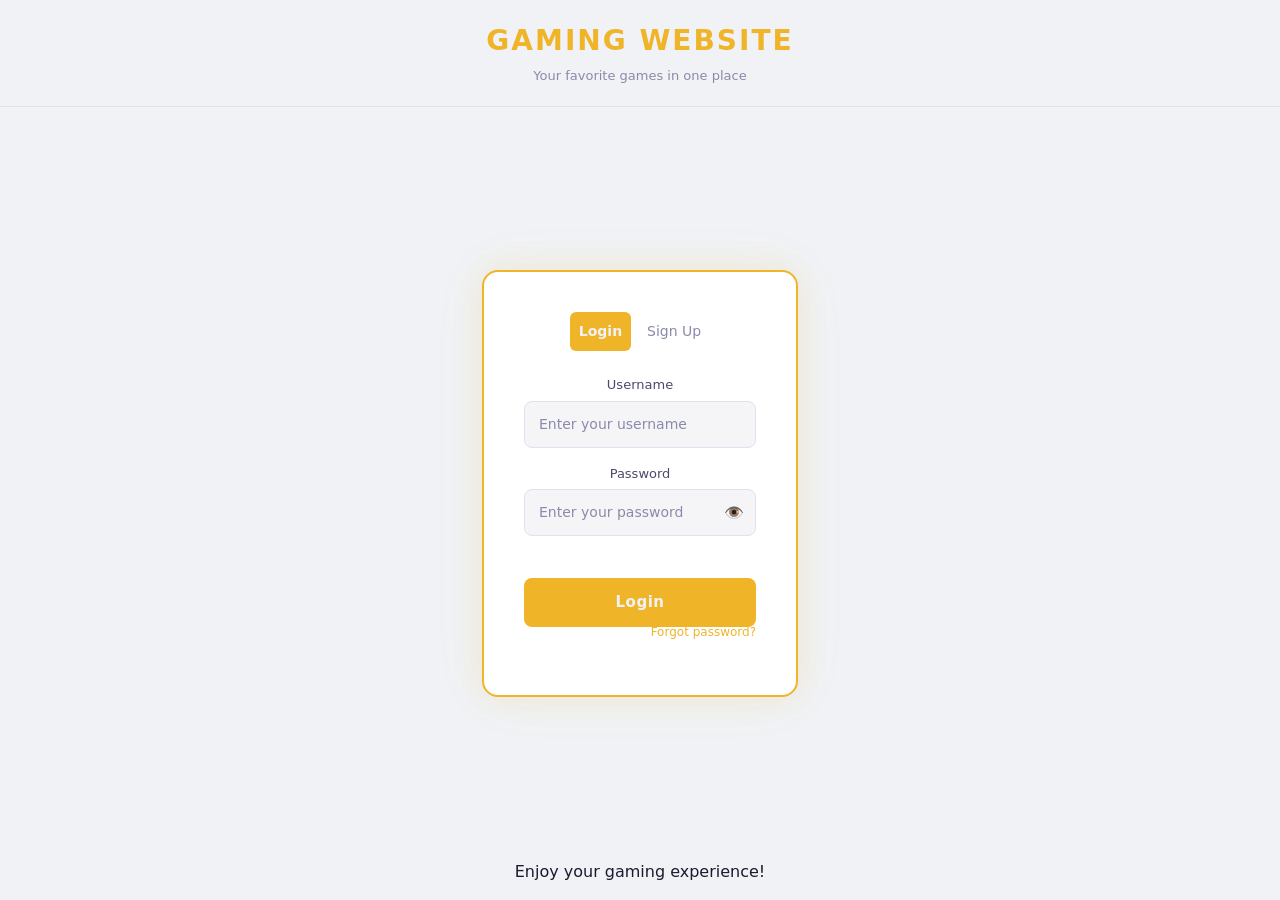
<file: index.html>
<!DOCTYPE html>
<html>
<head>
    <meta charset="UTF-8">
    <meta http-equiv="refresh" 
          content="0; url=./frontend/login.html">
    <title>Gaming Hub</title>
    <script>
        // Backup redirect in case meta refresh is blocked
        window.location.href = './frontend/login.html';
    </script>
</head>
<body>
    <p>Loading... 
       <a href="./frontend/login.html">
           Click here if not redirected
       </a>
    </p>
</body>
</html>
</file>
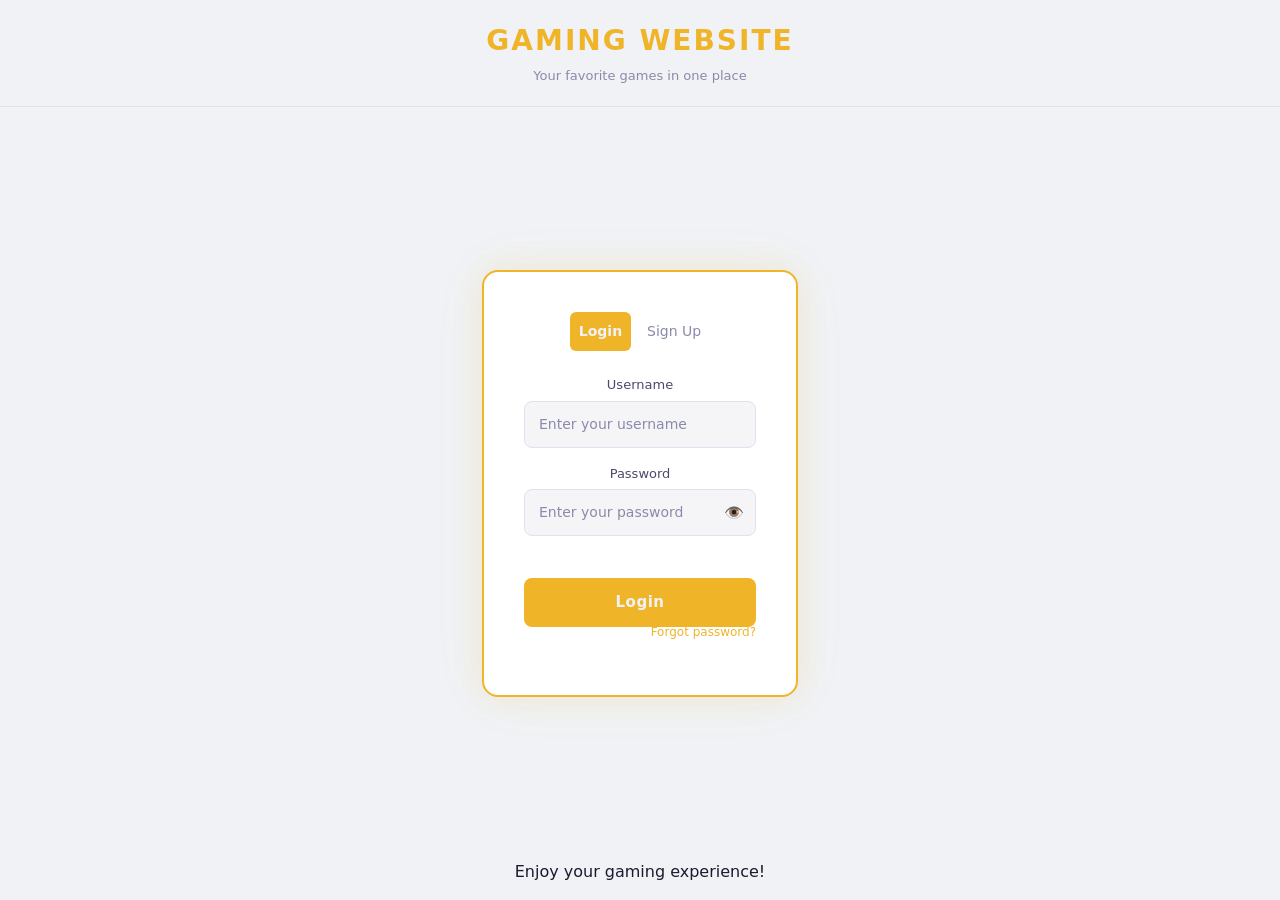
<file: frontend/index.html>
<!DOCTYPE html>
<html>
<head>
    <meta charset="UTF-8">
    <meta http-equiv="refresh" content="0; url=login.html">
    <title>Gambling App</title>
</head>
<body>
    <p>Loading...</p>
</body>
</html>
</file>
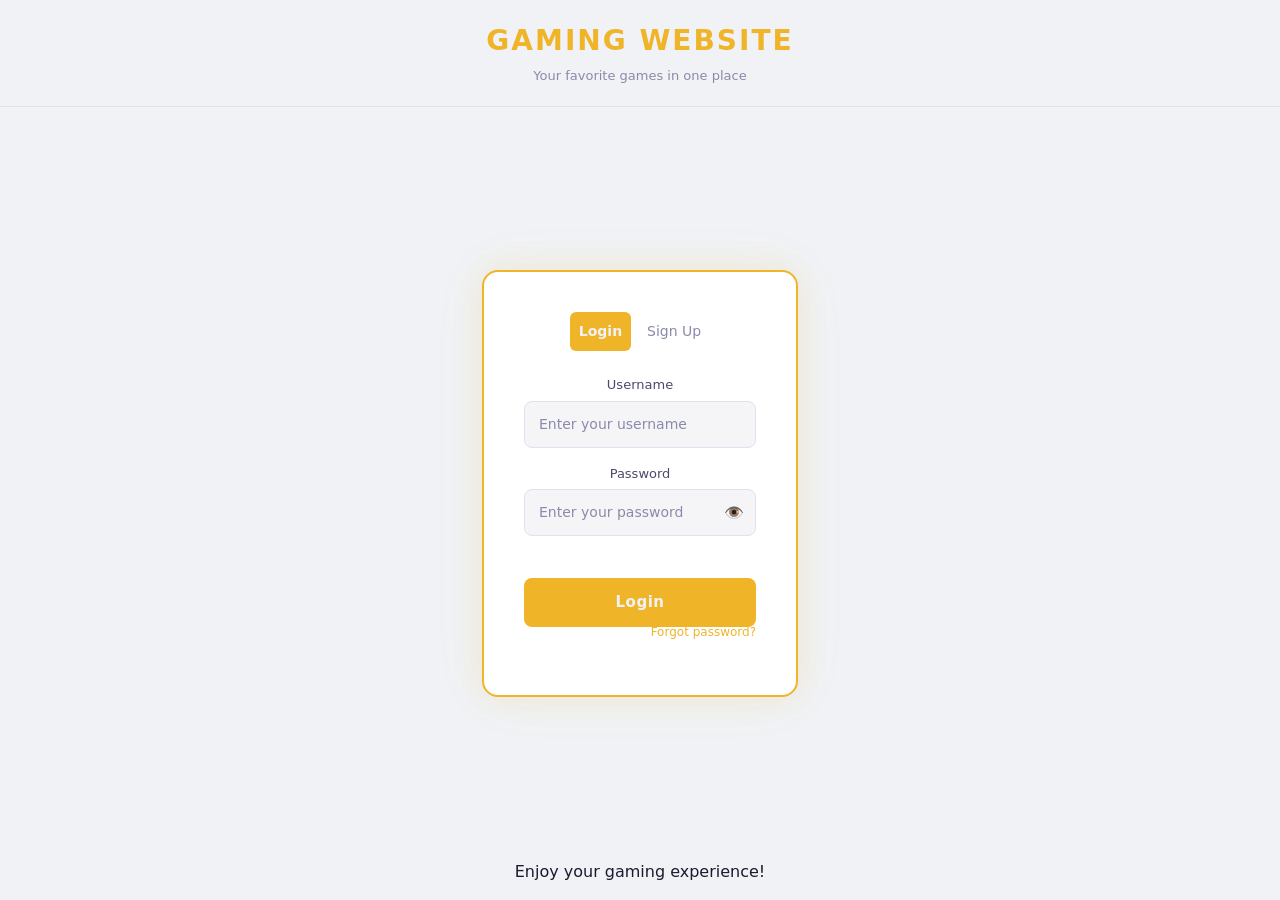
<file: frontend/history.html>
<!-- This is the history page showing the last 7 days of user activity in coin transactions -->
<!DOCTYPE html>
<html lang="en">
<head>
    <meta charset="UTF-8">
    <meta name="viewport" content="width=device-width, initial-scale=1.0">
    <title>Gaming Hub — History</title>
    <link href="https://cdn.jsdelivr.net/npm/bootstrap@5.3.3/dist/css/bootstrap.min.css" rel="stylesheet">
    <link rel="stylesheet" href="css/style.css">
</head>
<body>
    <div class="app-layout">

        <!-- ── LEFT SIDEBAR ─────────────────────────────────── -->
        <aside class="sidebar">
            <div class="sidebar-logo">
                <span class="logo-icon">🎰</span>
                <div class="logo-text">Gaming Hub</div>
            </div>

            <div class="sidebar-profile">
                <div class="user-avatar" id="userAvatar" onclick="openProfilePanel()">?</div>
                <div class="user-details">
                    <div class="user-name" id="sidebarUsername">Loading...</div>
                    <div class="user-role">Player</div>
                </div>
            </div>

            <div class="sidebar-coins">
                <div class="coins-label">Coins</div>
                <div class="coins-amount">🪙 <span id="sidebarCoins">—</span></div>
                <div class="coins-refill" id="refillTimer"></div>
            </div>

            <nav class="sidebar-nav">
                <div class="nav-label">Navigation</div>

                <button class="nav-btn" onclick="window.location.href='welcome.html'">
                    <span class="nav-icon">🎮</span> Games
                </button>

                <button class="nav-btn" onclick="window.location.href='welcome.html?section=settings'">
                    <span class="nav-icon">⚙️</span> Settings
                </button>

                <button class="nav-btn active">
                    <span class="nav-icon">📊</span> Transaction History
                </button>
            </nav>

            <div class="sidebar-footer">
                <button class="btn-logout" onclick="handleLogout()">🚪 Logout</button>
            </div>
        </aside>

        <!-- ── MAIN CONTENT ──────────────────────────────────── -->
        <main class="main-content with-right-panel">
            <div class="history-header">Transaction History</div>

            <div class="transaction-card" id="transactionList"></div>
        </main>

        <aside class="right-panel">
            <!-- Top half — overall stats -->
            <div class="right-panel-section">
                <div class="right-panel-title">Overall</div>

                <div class="stat-item">
                    <span class="stat-name">🪙 Total Won</span>
                    <span class="stat-val positive" id="statWon">—</span>
                </div>
                <div class="stat-item">
                    <span class="stat-name">❌ Total Lost</span>
                    <span class="stat-val negative" id="statLost">—</span>
                </div>
                <div class="stat-item">
                    <span class="stat-name">🔄 Total Refilled</span>
                    <span class="stat-val gold" id="statRefilled">—</span>
                </div>
                <div class="stat-item">
                    <span class="stat-name">📈 Net Coins</span>
                    <span class="stat-val" id="statNet">—</span>
                </div>
            </div>

            <div class="right-panel-section">
                 <!-- Bottom half — filters -->
                <div class="right-panel-title">Filters</div>

                <div class="filter-group">
                    <label class="filter-label" for="filterDays">Time Period</label>
                    <select class="filter-select" id="filterDays" onchange="applyFilters()">
                        <option value="7">Last 7 days</option>
                        <option value="14">Last 14 days</option>
                        <option value="30">Last 30 days</option>
                    </select>
                </div>

                <div class="filter-group">
                    <label class="filter-label" for="filterType">Transaction Type</label>
                    <select class="filter-select" id="filterType" onchange="applyFilters()">
                        <option value="all">All Transactions</option>
                        <option value="WIN">Wins Only</option>
                        <option value="LOST">Losses Only</option>
                        <option value="PUSH">Pushes Only</option>
                        <option value="REFILL">Refills Only</option>
                    </select>
                </div>
            </div>

            <div id="logoutModel" class="logout-modal" style="display:none">
                <div id="logoutOverlay" class="logout-overlay" onclick="closeLogoutModel()"></div>
                <div id="logoutBox" class="logout-box">
                    <div id="logoutIcon">🚪</div>
                    <div id="logoutTitle">Logout</div>
                    <div id="logoutMessage">Are you sure that you want to logout?</div>
                    <div id="logoutButtons">
                        <button id="logoutCancel" onclick="closeLogoutModel()">Cancel</button>
                        <button id="logoutConfirm" onclick="confirmLogout()">Logout</button>
                    </div>
                </div>
            </div>
        </aside>
    </div>
        <!-- Profile overlay -->
<div class="profile-overlay" id="profileOverlay"
     onclick="closeProfilePanel()"></div>

<!-- Profile slide-in panel -->
<div class="profile-panel" id="profilePanel">

    <!-- Header -->
    <div class="profile-panel-header">
        <div class="profile-panel-title">Profile</div>
        <button class="profile-panel-close"
                onclick="closeProfilePanel()">✕</button>
    </div>

    <!-- Avatar and username -->
    <div class="profile-avatar-section">
        <div class="profile-avatar-large" id="profileAvatar">?</div>
        <div class="profile-username" id="profileUsername">Loading...</div>
        <div class="profile-joined" id="profileJoined"></div>
    </div>

    <!-- Stats -->
    <div class="profile-stats">
        <div class="profile-stat">
            <div class="stat-value" id="profileCoins">—</div>
            <div class="stat-label">Coins</div>
        </div>
        <div class="profile-stat">
            <div class="stat-value" id="profileGames">—</div>
            <div class="stat-label">Games Played</div>
        </div>
    </div>

    <!-- Password change -->
    <div class="profile-section">
        <div class="profile-section-title">Change Password</div>

        <div class="profile-form-group">
            <label class="profile-form-label">Current Password</label>
            <div class="password-wrap">
                <input type="password" id="currentPassword"
                       class="profile-form-input"
                       placeholder="Enter current password">
                <button class="password-toggle" type="button"
                        onclick="togglePassword('currentPassword', this)">
                    👁️
                </button>
            </div>
        </div>

        <div class="profile-form-group">
            <label class="profile-form-label">New Password</label>
            <div class="password-wrap">
                <input type="password" id="newPassword"
                       class="profile-form-input"
                       placeholder="Enter new password">
                <button class="password-toggle" type="button"
                        onclick="togglePassword('newPassword', this)">
                    👁️
                </button>
            </div>
        </div>

        <div class="profile-form-group">
            <label class="profile-form-label">Confirm New Password</label>
            <div class="password-wrap">
                <input type="password" id="confirmNewPassword"
                       class="profile-form-input"
                       placeholder="Confirm new password">
                <button class="password-toggle" type="button"
                        onclick="togglePassword('confirmNewPassword', this)">
                    👁️
                </button>
            </div>
        </div>

        <div class="profile-error" id="passwordError"></div>
        <div class="profile-success" id="passwordSuccess"></div>

        <button class="btn-change-password"
                onclick="handleChangePassword()">
            Update Password
        </button>
    </div>
</div>

    <script src="https://cdn.jsdelivr.net/npm/bootstrap@5.3.3/dist/js/bootstrap.bundle.min.js"></script>
    <script>
        const API_BASE =  'https://gamblingapp.onrender.com/api'; //'http://localhost:8080/api';
        let allTransactions = [];

        if (!localStorage.getItem('token')) {
            window.location.href = 'login.html';
        }
        //used to call api's
        async function apiRequest(endpoint, method = 'GET', body = null) {
            const token = localStorage.getItem('token');
            const headers = {
                'Content-Type': 'application/json',
                'Authorization': `Bearer ${token}`
            };
            const options = {method, headers };

            if (body) {
                options.body = JSON.stringify(body);
            }

            const response = await fetch(`${API_BASE}${endpoint}`, options);

            if (response.status === 401 || response.status === 403) {
                localStorage.clear();
                window.location.href = 'login.html';
                return null;
            }

            return response;
        }
        //calls /api/user/transactions and fills in all the information
        async function loadUserData() {
            const response = await apiRequest('/user/me');
            if (!response) {
                return;
            }

            const data = await response.json();
            document.getElementById('sidebarUsername').textContent = data.username;
            document.getElementById('userAvatar').textContent = data.username.charAt(0).toUpperCase();
            document.getElementById('sidebarCoins').textContent = data.coins.toLocaleString();
            if(data.secondsUntilRefill && data.secondsUntilRefill > 0){
                startRefillTimer(data.secondsUntilRefill);
            }
        }
        //Used to show the refill timer when coins are less then 100
        function startRefillTimer(seconds){
            const timerEl = document.getElementById('refillTimer');
            timerEl.style.display = 'block';
            function update(){
                if(seconds <= 0){
                    timerEl.textContent = 'Refill ready - refresh!';
                    return;
                }
                const h = Math.floor(seconds / 3600);
                const m = Math.floor((seconds % 3600) / 60);
                const s = seconds % 60;
                timerEl.textContent = `Refill in ${String(h).padStart(2,'0')}h ${String(m).padStart(2,'0')}m ${String(s).padStart(2,'0')}s`;
                seconds--;
                setTimeout(update,1000);
            }
            update();
        }
        //load transaction history
        async function loadTransactions() {
            const listEl = document.getElementById('transactionList');
            listEl.innerHTML = '<div class="no-transactions">Loading transactions...</div>';

            const response = await apiRequest('/user/transactions');
            if (!response) {
                listEl.innerHTML = '<div class="no-transactions">Failed to load transactions.</div>';
                return;
            }

            const data = await response.json();
            allTransactions = data.transactions;

            document.getElementById('statWon').textContent = `+${data.totalWon}`;
            document.getElementById('statLost').textContent = `-${data.totalLost}`;
            document.getElementById('statRefilled').textContent = `${data.totalRefilled}`;

            const netEl = document.getElementById('statNet');
            netEl.textContent = data.netCoins >= 0 ? `+${data.netCoins}` : `${data.netCoins}`;
            netEl.className = `stat-val ${data.netCoins >= 0 ? 'positive' : 'negative'}`;
            
            renderTransactions(allTransactions);
        }
        function renderTransactions(transactions){
            const listEl = document.getElementById('transactionList');
            listEl.innerHTML = '';
            if (!transactions || transactions.length === 0) {
                listEl.innerHTML = `
                    <div class="empty-state">
                        <div class="empty-icon">🎰</div>
                        <div class="empty-title">No transactions found</div>
                        <div class="empty-message">Play a game to see your transaction history here.</div>
                        <button class="empty-btn" onclick="window.location.href='welcome.html'">Go to Games</button>
                    </div>
                `;
                return;
            }

            transactions.forEach(t => {
                const item = document.createElement('div');
                item.className = 'transaction-item';
                const date = new Date(t.createdAt);
                const dateStr = date.toLocaleDateString() + ' · ' + date.toLocaleTimeString([], { hour: '2-digit', minute: '2-digit' });
                const gameName = t.game ? t.game.charAt(0).toUpperCase() + t.game.slice(1) : 'System';
                let detailLine = '';
                let amountLine = '';

                if (t.outcome === 'REFILL') {
                    detailLine = `System · ${dateStr}`;
                    amountLine = `
                        <span class="tx-refill"> +${t.winAmount} coins refilled </span>`;
                } 
                else if (t.outcome === 'WIN') {
                    detailLine = `${gameName} · ${dateStr} · ` + `Bet: ${t.betAmount}`;
                    amountLine = `<span class="tx-win"> +${t.netChange} coins </span>`;

                } 
                else if (t.outcome === 'PUSH') {
                    detailLine = `${gameName} · ${dateStr} · ` + `Bet: ${t.betAmount}`;
                    amountLine = `<span class="tx-push"> +${t.betAmount} returned </span>`;

                } 
                else {
                    detailLine = `${gameName} · ${dateStr} · ` + `Bet: ${t.betAmount}`;
                    amountLine = `<span class="tx-loss"> -${t.betAmount} coins </span>`;
                }
                item.innerHTML = `
                    <div class="tx-icon">${t.icon}</div>
                    <div class="tx-info">
                        <div class="tx-outcome">${t.outcome}</div>
                        <div class="tx-detail">${detailLine}</div>
                    </div>
                    <div class="tx-amount">${amountLine}</div>
                `;

                listEl.appendChild(item);
            });
        }
         //for the dark mode
        function applyTheme() {
            const savedTheme = localStorage.getItem('theme') || 'default';
            document.body.classList.remove('dark-mode', 'light-mode');

            if (savedTheme === 'dark') {
                document.body.classList.add('dark-mode');
            } else if (savedTheme === 'light') {
                document.body.classList.add('light-mode');
            }
        }
        //handles logout
        function handleLogout() {
            document.getElementById('logoutModel').style.display = 'flex';
        }

        function closeLogoutModel() {
            document.getElementById('logoutModel').style.display = 'none';
        }

        function confirmLogout() {
            localStorage.clear();
            window.location.href = 'login.html';
        }

        function openProfilePanel(){
            document.getElementById('profilePanel').classList.add('open');
            document.getElementById('profileOverlay').classList.add('open');
            loadProfileData();
        }

        //Close the profile
        function closeProfilePanel(){
            document.getElementById('profilePanel').classList.remove('open');
            document.getElementById('profileOverlay').classList.remove('open');
        }

        //Load profile data to panel
        async function loadProfileData(){
            const response = await apiRequest('/user/me');
            if(!response){
                return;
            }
            const data = await response.json();
            document.getElementById('profileAvatar').textContent = data.username .charAt(0).toUpperCase();
            document.getElementById('profileUsername').textContent = data.username;
            document.getElementById('profileCoins').textContent = data.coins.toLocaleString();
            if(data.createdAt){
                const joined =  new Date(data.createdAt);
                document.getElementById('profileJoined').textContent = 'Joined: ' + joined.toLocaleDateString([], {
                    year: 'numeric',
                    month: 'long',
                    day: 'numeric'
                });
            }
            document.getElementById('profileGames').textContent = '-';  
        }

        async function handleChangePassword(){
            const current = document.getElementById('currentPassword').value;
            const newPass = document.getElementById('newPassword').value;
            const confirm = document.getElementById('confirmNewPassword').value;
            const errorEl = document.getElementById('passwordError');
            const successEl = document.getElementById('passwordSuccess');

            errorEl.textContent = '';
            successEl.textContent = '';

            if(!current || !newPass || !confirm){
                errorEl.textContent = 'Please fill out all fields';
                return;
            }
            if(newPass.length < 12){
                errorEl.textContent = 'New password must be at least 12 characters';
                return;
            }
            if(newPass != confirm){
                errorEl.textContent = 'New passwords do not match';
                return;
            }
            if(current === newPass){
                errorEl.textContent = 'New password must be different from current password.';
                return;
            }
            try{
                const response = await apiRequest('/user/password', 'PATCH', {
                    currentPassword: current,
                    newPassword: newPass
                });
                if(!response){
                    return;
                }
                if(response.ok){
                    successEl.textContent = 'Password updated successfully!';
                    document.getElementById('currentPassword').value = '';
                    document.getElementById('newPassword').value = '';
                    document.getElementById('confirmNewPassword').value = '';
                }
                else{
                    const data = await response.json();
                    errorEl.textContent = data.message || 'Failed to update password';
                }
            }
            catch(err){
                errorEl.textContent = 'Could not connect to server';
            }
        }  

        //password visibility
        function togglePassword(inputId, btn){
            const input = document.getElementById(inputId);
            if(input.type === 'password'){
                input.type = 'text';
            }
            else{
                input.type = 'password';
            }
        }

        //filters out wins and losses
        function applyFilters() {
            const typeFilter = document.getElementById('filterType').value;
            let filtered = allTransactions;

           if(typeFilter === 'WIN'){
            filtered = filtered.filter(t => t.outcome === 'WIN');
           }
           else if(typeFilter === 'LOST' || typeFilter === 'BET'){
            filtered = filtered.filter(t => t.outcome === 'LOST');
           }
           else if(typeFilter === 'PUSH'){
            filtered = filtered.filter(t => t.outcome === 'PUSH');
           }
           else if(typeFilter === 'REFILL'){
            filtered = filtered.filter(t => t.outcome === 'REFILL');
           }

            const totalWon = filtered.filter(t => t.outcome === 'WIN').reduce((sum, t) => sum + t.netChange, 0);
            const totalLost = filtered.filter(t => t.outcome === 'LOST').reduce((sum,t) => sum + t.betAmount, 0);
            const totalRefilled = filtered.filter(t => t.outcome === 'REFILL').reduce((sum, t) => sum + t.winAmount, 0);
            const net = totalWon - totalLost + totalRefilled;

            document.getElementById('statWon').textContent = `+${totalWon}`;
            document.getElementById('statLost').textContent = `${totalLost}`;
            document.getElementById('statRefilled').textContent = `+${totalRefilled}`;

            const netEl = document.getElementById('statNet');
            netEl.textContent = net >= 0 ? `+${net}` : `${net}`;
            netEl.className = `stat-val ${net >= 0 ? 'positive' : 'negative'}`;
            renderTransactions(filtered);
        }

        applyTheme();
        loadUserData();
        loadTransactions();
    </script>
</body>
</html>
</file>
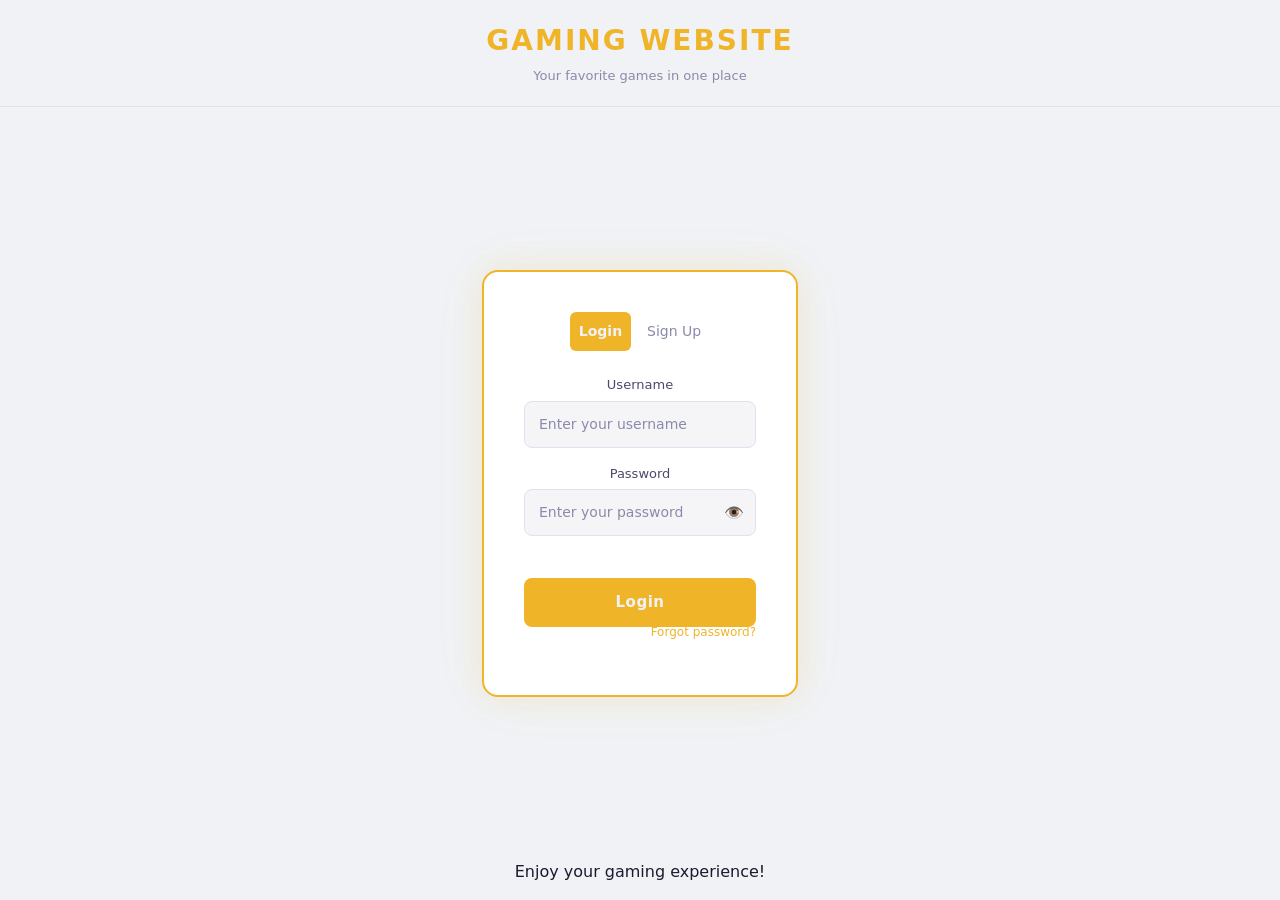
<file: frontend/login.html>
<!-- This is the login page where you can either create a new account or log in to an existing account -->
<!DOCTYPE html>
<html lang="en">
    <head>
        <meta charset="UTF-8">
        <meta name="viewport" content="width=device-width, initial-scale=1.0">
        <title>Login Page</title>
        <link href="https://cdn.jsdelivr.net/npm/bootstrap@5.3.3/dist/css/bootstrap.min.css" rel="stylesheet">
        <link rel="stylesheet" href="css/style.css">
    </head>
    <body>
        <div class="login-page">

            <!-- Header — full width bar at the top -->
            <div class="login-header">
                <div class="site-name">Gaming Website</div>
                <div class="site-tagline">Your favorite games in one place</div>
            </div>

            <!-- Center — gold rimmed login box -->
            <div class="login-center">
                <div class="login-box">

                    <div class="auth-tabs">
                        <button class="auth-tab active" id="loginTab"
                            onclick="switchTab('login')">Login</button>
                        <button class="auth-tab" id="signupTab"
                            onclick="switchTab('signup')">Sign Up</button>
                    </div>

                    <!-- Login Form -->
                    <div id="loginForm">
                        <div class="form-group">
                            <label class="form-label">Username</label>
                            <input type="text" id="loginUsername" class="form-input"
                                   placeholder="Enter your username">
                        </div>
                        <div class="form-group">
                            <label class="form-label">Password</label>
                            <div class="password-wrap">
                                <input type="password" id="loginPassword" class="form-input" placeholder="Enter your password">
                                <button class="password-toggle" type="button" onclick="togglePassword('loginPassword', this)">👁️</button>
                            </div>
                        </div>
                        <div class="form-error" id="loginError"></div>
                        <button class="btn-submit" onclick="handleLogin()">Login</button>
                        <div class="forgot-link">
                            <span onclick="openForgotModel()">Forgot password?</span>
                        </div>
                    </div>

                    <!-- Signup Form -->
                    <div id="signupForm" style="display:none">
                        <div class="form-group">
                        <label class="form-label">Email</label>
                        <input type ="email" id="signupEmail" class="form-input" placeholder="Enter your email">
                        </div>
                        <div class="form-group">
                            <label class="form-label">Username</label>
                            <input type="text" id="signupUsername" class="form-input"
                                   placeholder="Choose a username">
                        </div>
                        <div class="form-group">
                            <label class="form-label">Password</label>
                            <div class="password-wrap">
                                <input type="password" id="signupPassword" class="form-input" placeholder="Enter a password">
                                <button class="password-toggle" type="button" onclick="togglePassword('signupPassword', this)">👁️</button>
                            </div>
                        </div>
                        <div class="form-group">
                            <label class="form-label">Confirm Password</label>
                            <div class="password-wrap">
                                <input type="password" id="signupConfirm" class="form-input"placeholder="Confirm your password">
                                <button class="password-toggle" type="button" onclick="togglePassword('signupConfirm', this)">👁️</button>
                            </div>
                        </div>
                        <div class="form-error" id="signupError"></div>
                        <button class="btn-submit" onclick="handleSignup()">
                            Create Account
                        </button>
                    </div>
                </div>
            </div>

            <!-- Footer — full width bar at the bottom -->
            <div class="login-footer">
                <p>Enjoy your gaming experience!</p>
            </div>

        </div>
        <!--Forgot password-->
        <div id="forgotModel" style="display:none">
            <div id="forgotOverlay" onclick="closeForgotModel()"></div>
            <div id="forgotBox">
                <div id="forgotTitle">Forgot Passwords</div>
                <div id="forgotMessage">Enter your email and we will help you reset your password</div>
                <div class="form-group">
                    <label class="form-label">Email</label>
                    <input type="email" id="forgotUsername" class="form-input" placeholder="Enter your email">
                </div>
                <div class="form-error" id="forgotError"></div>
                <div class="form-success" id="forgotSuccess" style="display:none"> If the email exists, a reset link will be sent.</div>
                <div id="forgotButtons">
                    <button id="forgotCancel" onclick="closeForgotModel()">Cancel</button>
                    <button id="forgotSubmit" onclick="handleForgotPassword()">Submit</button>
                </div>
            </div>
        </div>

        <script src="https://cdn.jsdelivr.net/npm/bootstrap@5.3.3/dist/js/bootstrap.bundle.min.js"></script>
        <script>
            const API_BASE = 'https://gamblingapp.onrender.com/api'; //'http://localhost:8080/api';

            document.getElementById('signupForm').style.display = 'none';

            // When the user hasn't logged out of the page
            if (localStorage.getItem('token')) {
                window.location.href = 'welcome.html';
            }

            // Switches between the login and signup forms
            function switchTab(tab) {
                if (tab === 'login') {
                    document.getElementById('loginForm').style.display = 'block';
                    document.getElementById('signupForm').style.display = 'none';
                } 
                else {
                    document.getElementById('loginForm').style.display = 'none';
                    document.getElementById('signupForm').style.display = 'block';
                }
            }
            //show or hide password
            function togglePassword(inputId, btn){
                const input = document.getElementById(inputId);
                if (input.type === 'password') {
                    input.type = 'text';
                } 
                else {
                    input.type = 'password';
                }
            }

            //Opens the forgot password model
            function openForgotModel(){
                document.getElementById('forgotUsername').value ='';
                document.getElementById('forgotError').textContent = '';
                document.getElementById('forgotSuccess').style.display = 'none';
                document.getElementById('forgotModel').style.display ='flex';
            }

            //Closes the forgot password mode
            function closeForgotModel(){
                document.getElementById('forgotModel').style.display = 'none';
            }

            //handles forgot password submission
            function handleForgotPassword(){
                const email = document.getElementById('forgotUsername').value.trim();
                const errorEl = document.getElementById('forgotError');
                const successEl = document.getElementById('forgotSuccess');

                errorEl.textContent = '';
                successEl.style.display = 'none';

                if(!email){
                    showError('forgotError', 'Please enter your email address.');
                    return;
                }

                if(!email.includes('@')){
                    showError('forgotError', 'Please enter a valid email address.');
                    return;
                }
                fetch(`${API_BASE}/auth/forgot-password`, {
                    method: 'POST',
                    headers: { 'Content-Type': 'application/json' },
                    body: JSON.stringify({ email })
                })
                .then(async res => {
                    let data = {};
                    try {
                        data = await res.json();
                    } catch (e) {
                        data = {};
                    }

                    if (res.ok) {
                        successEl.style.display = 'flex';
                        setTimeout(() => {
                            closeForgotModel();
                        }, 3000);
                    } else {
                        showError('forgotError', data.message || 'Could not send the password reset email.');
                    }
                })
                .catch(() => {
                    showError('forgotError', 'Could not connect to the server.');
                });
            }
            // Gets the login information and sends it to the server
            async function handleLogin() {
                const username = document.getElementById('loginUsername').value.trim();
                const password = document.getElementById('loginPassword').value;
                const errorEl = document.getElementById('loginError');

                errorEl.textContent = '';

                if (!username || !password) {
                    errorEl.textContent = 'Please enter both username and password.';
                    return;
                }

                try {
                    const response = await fetch(`${API_BASE}/auth/login`, {
                        method: 'POST',
                        headers: { 'Content-Type': 'application/json' },
                        body: JSON.stringify({ username, password })
                    });

                    const data = await response.json();

                    if (response.ok) {
                        if (data.token) localStorage.setItem('token', data.token);
                        if (data.username) localStorage.setItem('username', data.username);
                        if (data.coins !== undefined) localStorage.setItem('coins', data.coins);
                        window.location.href = 'welcome.html';
                    } else {
                        errorEl.textContent = data.message || 'Login failed.';
                    }
                } catch (err) {
                    errorEl.textContent = 'Could not connect to the server.';
                }
            }

            //Shows a specific error message
            function showError(id, message){
                const el = document.getElementById(id);
                el.textContent = message;
            }

            function clearError(id){
                const el = document.getElementById(id);
                el.textContent = '';
            }

            // Handles signup and auto-login after account creation
            async function handleSignup() {
                const email = document.getElementById('signupEmail').value.trim();
                const username = document.getElementById('signupUsername').value.trim();
                const password = document.getElementById('signupPassword').value;
                const confirm = document.getElementById('signupConfirm').value;
                const errorEl = document.getElementById('signupError');

                errorEl.textContent = '';

                // Makes sure all fields are filled out
                if (!username || !password || !confirm) {
                    errorEl.textContent = 'Please fill in all fields.';
                    return;
                }
                //checks to see if email is good
                if(!email || !email.includes('@')){
                    showError('signupError', 'Please enter a valid email.');
                    return;
                }

                // Makes sure that both passwords match
                if (password !== confirm) {
                    errorEl.textContent = 'Passwords do not match.';
                    return;
                }

                try {
                    // Step 1 — create the account
                    const signupResponse = await fetch(`${API_BASE}/auth/signup`, {
                        method: 'POST',
                        headers: { 'Content-Type': 'application/json' },
                        body: JSON.stringify({email,username, password })
                    });

                    const signupData = await signupResponse.json();

                    if (!signupResponse.ok) {
                        errorEl.textContent = signupData.message || 'Signup failed.';
                        return;
                    }

                    // Step 2 — auto login after signup
                    const loginResponse = await fetch(`${API_BASE}/auth/login`, {
                        method: 'POST',
                        headers: { 'Content-Type': 'application/json' },
                        body: JSON.stringify({ email, username, password })
                    });

                    const loginData = await loginResponse.json();

                    if (loginResponse.ok) {
                        localStorage.setItem('token', loginData.token);
                        localStorage.setItem('username', loginData.username);
                        localStorage.setItem('coins', loginData.coins);
                        window.location.href = 'welcome.html';
                    } else {
                        errorEl.textContent = 'Account created! Please log in.';
                        switchTab('login');
                        document.getElementById('loginUsername').value = username;
                    }

                } catch (err) {
                    errorEl.textContent = 'Could not connect to the server.';
                }
            }

            // User can press Enter instead of clicking the button
            document.addEventListener('keydown', (e) => {
                if (e.key === 'Enter') {
                    const loginVisible =
                        document.getElementById('loginForm').style.display !== 'none';
                    if (loginVisible) handleLogin();
                    else handleSignup();
                }
            });
        </script>
    </body>
</html>
</file>
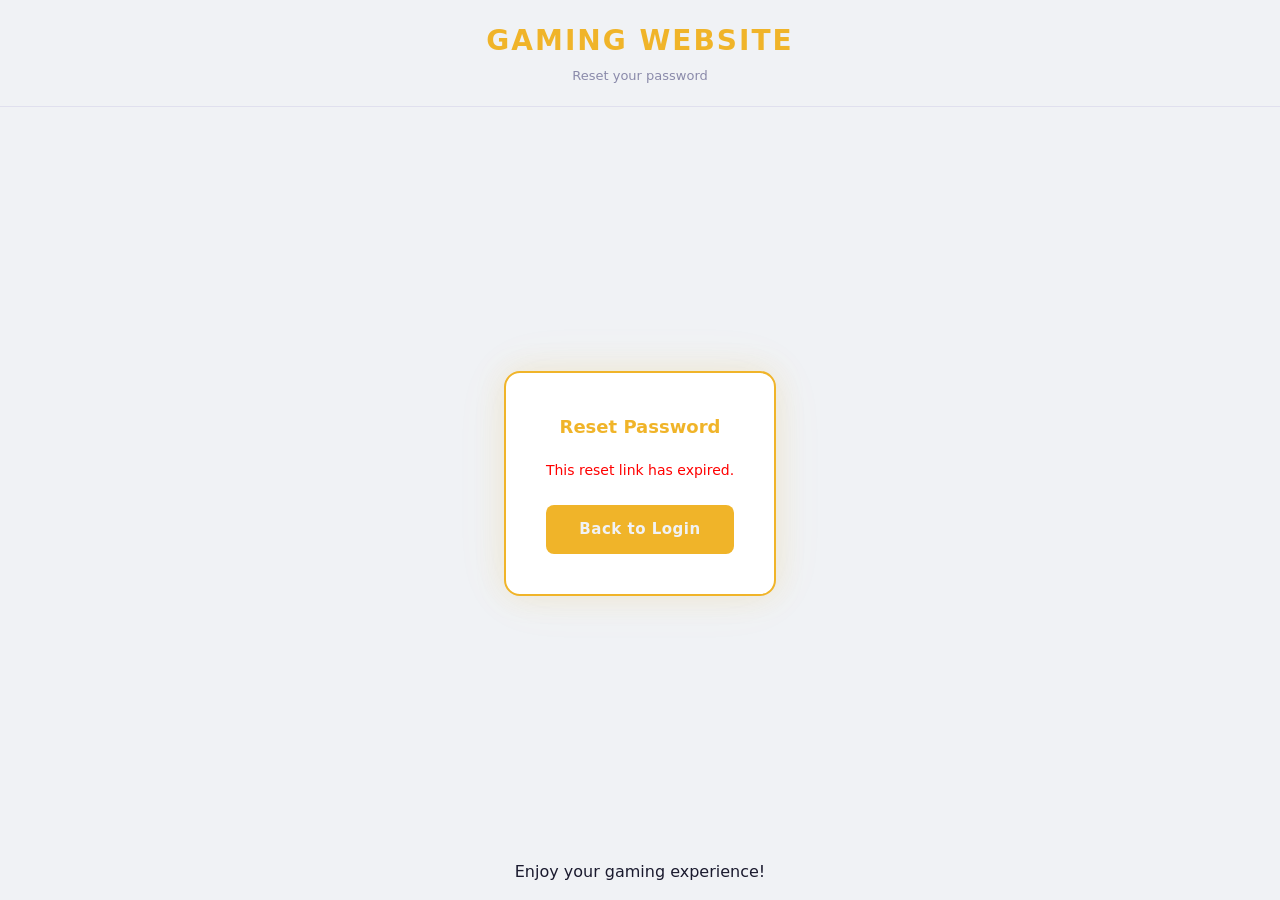
<file: frontend/reset-password.html>
<!DOCTYPE html>
<html lang="en">
    <head>
        <meta charset="UTF-8">
        <meta name="viewport" content="width=device-width, initial-scale=1.0">
        <title>Gaming Hub — Reset Password</title>
        <link href="https://cdn.jsdelivr.net/npm/bootstrap@5.3.3/dist/css/bootstrap.min.css" rel="stylesheet">
        <link rel="stylesheet" href="css/style.css">
    </head>
    <body>
        <div class="login-page">
            <div class="login-header">
                <div class="site-name">Gaming website</div>
                <div class="site-tagline">Reset your password</div>
            </div>
            <div class="login-center">
                <div class="login-box">
                    <div class="box-title" style="text-align: center; font-size: 18px; font-weight: 700; margin-bottom: 20px; color:var(--accent-gold)">Reset Password</div>
                    <!--When token is invalid-->
                    <div id="invalidState" style="display:none">
                        <div style="text-align:center; color:red; font-size:14px; margin-bottom:16px">This reset link has expired.</div>
                        <button class="btn-submit" onclick="window.location.href='login.html'">Back to Login</button>
                    </div>
                    <!--Reset form-->
                    <div id="resetForm">
                        <div class="form-group">
                            <label class="form-label">New Password</label>
                            <div class="password-wrap">
                                <input type="password" id="newPassword" class="form-input" placeholder="Enter new password">
                                <button class="password-toggle" type="button" onclick="togglePassword('newPassword', this)"></button>
                        </div>
                    </div>
                    <div class="form-group">
                        <label class="form-label">Confirm New Password</label>
                        <div class="password-wrap">
                            <input type="password" id="confirmNewPassword" class="form-input" placeholder="Confirm new password">
                            <button class="password-toggle" type="button" onclick="togglePassword('confirmNewPassword', this)"></button>
                        </div>
                    </div>
                        <div class="form-error" id="resetError"></div>
                        <div id="resetSuccess" style="display:none; font-size: 13px; color: green; margin-bottom: 12px">Password reset successfully!</div>
                        <button class="btn-submit" onclick="handleReset()">Reset Password</button>
                    </div>
                </div>
            </div>
            <div class="login-footer">
                <p>Enjoy your gaming experience!</p>
            </div>
        </div>
        <script>
            const API_BASE = 'https://gamblingapp.onrender.com/api'; //'http://localhost:8080/api';
            
            // keep either dark or normal mode
            const savedTheme = localStorage.getItem('theme') || 'light';
            if(savedTheme === 'dark'){
                document.body.classList.add('dark-mode');
            }

            //get token from URL
            const urlParams = new URLSearchParams(window.location.search);
            const token = urlParams.get('token');

            //when there is no token in the URL
            if(!token){
                document.getElementById('resetForm').style.display = 'none';
                document.getElementById('invalidState').style.display = 'block';
            }

            //toggle password visibility
            function togglePassword(inputId, btn){
                const input = document.getElementById(inputId);
                if(input.type === 'password'){
                    input.type = 'text';
                    btn.textContent = '👁️';
                }
                else{
                    input.type = 'password';
                    btn.textContent = '👁️';
                }
            }
            //deals with the reset password process

            async function handleReset(){
                const newPassword = document.getElementById('newPassword').value;
                const confirm = document.getElementById('confirmNewPassword').value;
                const errorEl = document.getElementById('resetError');
                const successEl = document.getElementById('resetSuccess');
                errorEl.textContent = '';
                successEl.style.display = 'none';
                if(!newPassword || !confirm){
                    errorEl.textContent = 'Please fill in both fields.';
                    return;
                }
                if(newPassword != confirm){
                    errorEl.textContent = 'The passwords do not match.';
                    return;
                }
                if(newPassword.length < 14){
                    errorEl.textContent = 'Password must be at least 14 characters long.';
                    return;
                }
                try{
                    const response = await fetch(
                    `${API_BASE}/auth/reset-password`, 
                    {
                        method: 'POST',
                        headers: {
                            'Content-Type': 'application/json'
                        },
                        body: JSON.stringify({ token, newPassword })
                    }
                );
                    const data = await response.json();
                    if(response.ok){
                        successEl.style.display = 'block';
                        document.getElementById('resetForm').style.pointerEvents = 'none';
                        setTimeout(() => {
                            window.location.href = "login.html";
                        }, 2000);
                    }
                    else{
                        errorEl.textContent = data.message || 'Reset token. Request a new link.';
                        if(response.status === 400){
                            setTimeout(() => {
                                document.getElementById('resetForm').style.display = 'none';
                                document.getElementById('invalidState').style.display = 'block';
                            }, 2000);
                        }
                    }
                } catch(err){
                    errorEl.textContent = 'Could not connect to the server.';
                }
            }
        </script>
    </body>
</html>
</file>
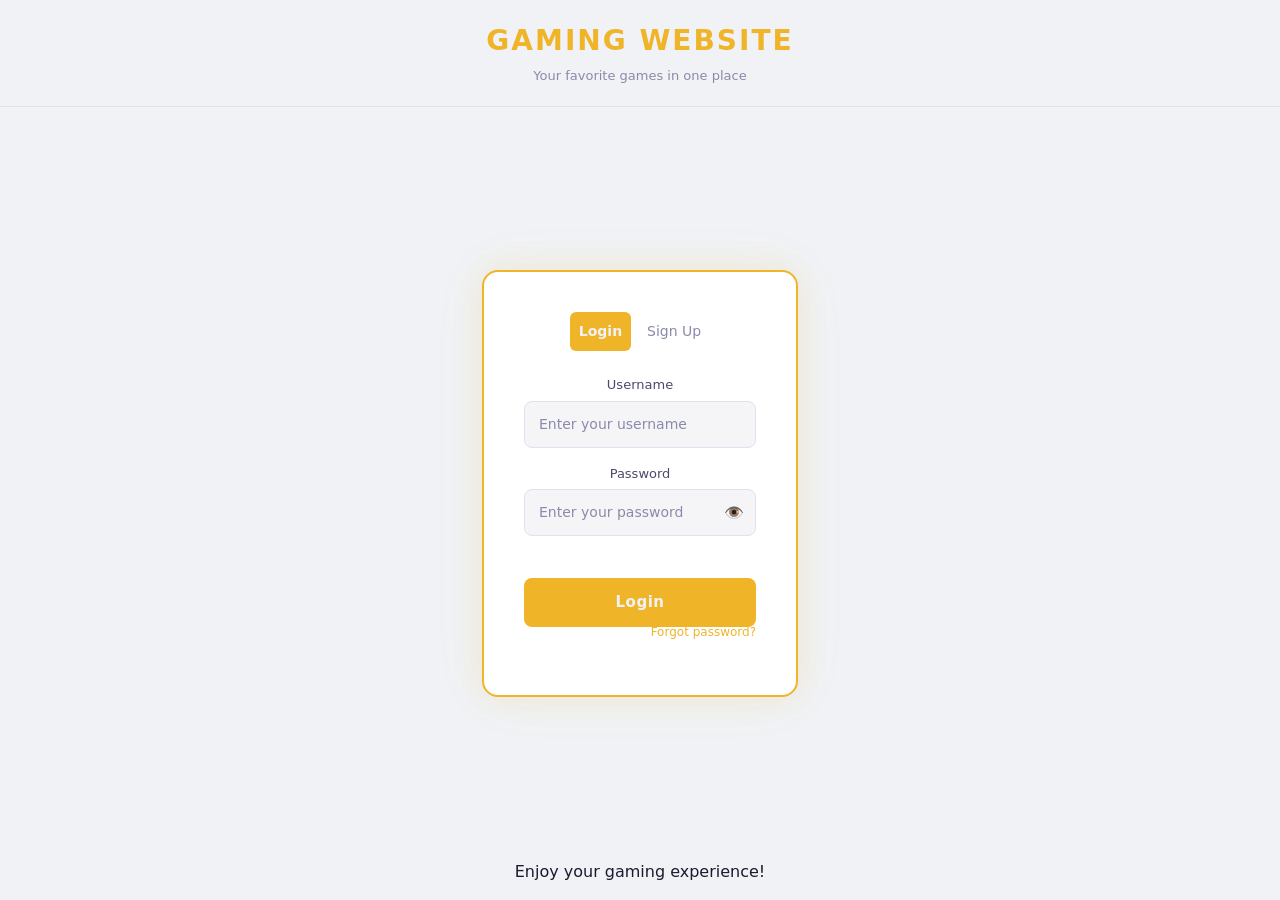
<file: frontend/welcome.html>
<!-- this is the welcome page where you see your stats and settings-->
<!DOCTYPE html>
<html lang="en">
    <head>
        <meta charset="UTF-8">
        <meta name="viewport" content="width=device-width, initial-scale=1.0">
        <title>Gaming Hub — Welcome</title>
        <link href="https://cdn.jsdelivr.net/npm/bootstrap@5.3.3/dist/css/bootstrap.min.css" rel="stylesheet">
        <link rel="stylesheet" href="css/style.css">
    </head>
    <body>
        <div class="app-layout">
        <!-- ── LEFT SIDEBAR ─────────────────────────────────── -->
            <aside class="sidebar">
                <div class="sidebar-logo">
                    <span class="logo-icon">🎰</span>
                    <div class="logo-text">Gaming Hub</div>
                </div>
                <div class="sidebar-profile">
                    <div class="user-avatar" id="userAvatar" onclick="openProfilePanel()">?</div>
                    <div class="user-details">
                        <div class="user-name" id="sidebarUsername">Loading...</div>
                        <div class="user-role">Player</div>
                    </div>
                </div>
                <div class="sidebar-coins">
                    <div class="coins-label">Coins</div>
                    <div class="coins-amount">
                        🪙 <span id="sidebarCoins">—</span>
                    </div>
                    <div class="coins-refill" id="refillTimer"></div>
                    <div class="coins-next" id="nextRefillLabel"></div>
                </div>
                <nav class="sidebar-nav">
                    <div class="nav-label">Navigation</div>
                    <button class="nav-btn active" id="navGames" onclick="showSection('games')">
                        <span class="nav-icon">🎮</span> Games
                    </button>

                    <button class="nav-btn" id="navSettings" onclick="showSection('settings')">
                        <span class="nav-icon">⚙️</span> Settings
                    </button>

                    <button class="nav-btn" onclick="window.location.href='history.html'">
                        <span class="nav-icon">📊</span> Transaction History
                    </button>
                </nav>
                <div class="sidebar-footer">
                    <button class="btn-logout" onclick="handleLogout()"> Logout</button>
                </div>
            </aside>
            <main class="main-content">
                <!-- Games Section -->
                <div id="sectionGames">
                    <div class="section-title">Games</div>
                    <div class="section-subtitle">Choose a game to play</div>
                    <div class="games-grid">
                        <!-- Blackjack -->
                        <div class="game-card" id="blackjackCard">
                            <div class="game-card-image">
                                <div class="blackjack-table-illustration">
                                    <!--Felt table-->
                                    <div class="felt-table">
                                        <!--Dealer area-->
                                        <div class="dealer-area">
                                            <span class="area-label">DEALER</span>
                                            <div class="area-slots">
                                                <div class="card-slot"></div>
                                                <div class="card-slot"></div>
                                            </div>
                                        </div>
                                        <!--Table-->
                                        <div class="table-card"></div>
                                        <!--Bet circle-->
                                        <div class="bet-circle">
                                            <span class="bet-label">BET</span>
                                        </div>
                                        <!--Player-->
                                        <div class="player-area">
                                            <span class="area-label">PLAYER</span>
                                            <div class="card-slots">
                                                <div class="card-slot card-slot-red"></div>
                                                <div class="card-slot card-slot-black"></div>
                                            </div>
                                        </div>
                                        <!--21 text-->
                                        <div class="table-title">21</div>
                                    </div>
                                </div>
                            </div>
                            <div class="game-card-body">
                                <div class="game-card-title">Blackjack</div>
                                <div class="game-card-desc">Beat the dealer to 21</div>
                                <button class="btn-play" id="blackjackBtn" onclick="goToBlackjack()"> Play Now</button>
                                <div class="game-locked-msg" id="blackjackLocked"></div>
                            </div>
                        </div>
                        <!--Slots-->
                        <div class="game-card" id="slotsCard" onclick="goToSlots()">
                            <div class="game-card-image">
                                <div class="slots-card-illustration">
                                    <div class="slots-card-machine">
                                        <div class="slots-card-title">SLOTS</div>
                                        <div class="slots-card-reels">
                                            <div class="slots-card-reel">
                                                <div>🍒</div>
                                                <div>⭐</div>
                                                <div>🍇</div>
                                            </div>
                                            <div class="slots-card-reel">
                                                <div>7️⃣</div>
                                                <div>💎</div>
                                                <div>🔔</div>
                                            </div>
                                            <div class="slots-card-reel">
                                                <div>🍋</div>
                                                <div>🍒</div>
                                                <div>⭐</div>
                                            </div>
                                        </div>
                                    </div>
                                </div>
                            </div>
                            <div class="game-card-body">
                                <div class="game-card-title">Slot Machine</div>
                                <div class="game-card-desc">Spin to win- match 3 symbols</div>
                                <button class="btn-play" id="slotsBtn">Play Now</button>
                                <div class="game-locked-msg" id="slotsLocked"></div>
                            </div>
                        </div>
                        <!--Roulette-->
                        <div class="game-card" id="rouletteCard" onclick="goToRoulette()">
                            <div class="game-card-image">
                                <div class="roulette-card-illustration">
                                    <div class="roulette-wheel-preview">
                                        <div class="wheel-outer">
                                            <div class="wheel-inner">🎡</div>
                                        </div>
                                        <div class="wheel-numbers-preview">
                                            <span class="wn-red">7</span>
                                            <span class="wn-black">11</span>
                                            <span class="wn-green">0</span>
                                            <span class="wn-red">23</span>
                                            <span class="wn-black">6</span>
                                        </div>
                                    </div>
                                </div>
                            </div>
                            <div class="game-card-body">
                                <div class="game-card-title">Roulette</div>
                                <div class="game-card-desc">European and American · Bet on the spin!</div>
                                <button class="btn-play" id="rouletteBtn">Play Now</button>
                                <div class="game-locked-msg" id="rouletteLocked"></div>
                            </div>
                        </div>
                        <!--Baccarat-->
                        <div class="game-card" id="baccaratCard" onclick="goToBaccarat()">
                            <div class="game-card-image">
                                <div class="baccarat-card-illustration">
                                    <div class="bac-preview">
                                        <div class="bac-preview-hand">
                                            <div class="bac-preview-card red">K♥</div>
                                            <div class="bac-preview-card black">8♠</div>
                                        </div>
                                        <div class="bac-preview-vs">VS</div>
                                        <div class="bac-preview-hand">
                                            <div class="bac-preview-card red">7♦</div>
                                            <div class="bac-preview-card black">2♣</div>
                                        </div>
                                    </div>
                                    <div class="bac-preview-label">Player · Tie · Banker </div>
                                </div>
                            </div>
                            <div class="game-card-body">
                                <div class="game-card-title">Baccarat</div>
                                <div class="game-card-desc">Bet on Player, Banker or Tie!</div>
                                <button class="btn-play" id="baccaratBtn">Play Now</button>
                                <div class="game-locked-msg" id="baccaratLocked"></div>
                            </div>
                        </div>
                        <!-- Coming soon placeholder -->
                        <div class="game-card locked">
                            <div class="game-card-image">🎲</div>
                            <div class="game-card-body">
                                <div class="game-card-title">More Games</div>
                                <div class="game-card-desc">Coming soon</div>
                                <button class="btn-play" disabled>Coming Soon</button>
                            </div>
                        </div>
                    </div>
                </div>

                <!-- Settings Section -->
                <div id="sectionSettings" style="display:none">
                    <div class="section-title">Settings</div>
                    <div class="section-subtitle">Customise your experience</div>

                    <div class="settings-card">
                        <!-- Theme -->
                        <div class="settings-row">
                            <div class="settings-info">
                                <div class="settings-label">Dark Mode</div>
                                <div class="settings-desc"> Switch between dark and light theme</div>
                            </div>
                            <label class="toggle-wrap">
                                <input type="checkbox" id="themeToggle" onchange="handleThemeToggle()">
                                <span class="toggle-slider"></span>
                            </label>
                        </div>
                        <!-- Volume -->
                        <div class="settings-row">
                            <div class="settings-info">
                                <div class="settings-label">Volume</div>
                                <div class="settings-desc"> Sound effects volume (placeholder)</div>
                            </div>
                            <div class="volume-wrap">
                                <input type="range" id="volumeSlider" min="0" max="100" value="50" oninput="handleVolumeChange()">
                                <span class="volume-label" id="volumeValue">50%</span>
                            </div>
                        </div>
                        <!--Animation Speed-->
                        <div class="settings-row">
                            <div class="settings-info">
                                <div class="settings-label">Animation Speed</div>
                                <div class="settings-desc">How fast game animations play</div>
                            </div>
                        </div>
                        <select id="animationSpeed" class="settings-select" onchange="handleAnimationSpeed()">
                            <option value="fast">Fast</option>
                            <option value="normal">Normal</option>
                            <option value="slow">Slow</option>
                        </select>
                    </div>
                </div>
            </main>
        </div>

        <!--Logout confirmation-->
        <div id="logoutModel" style="display:none">
            <div id="logoutOverlay" onclick="closeLogoutModel()"></div>
            <div id="logoutBox">
                <div id="logoutIcon">🚪</div>
                <div id="logoutTitle">Logout</div>
                <div id="logoutMessage">Are you sure that you want to logout</div>
                <div id="logoutButtons">
                    <button id="logoutCancel" onclick="closeLogoutModel()">Cancel</button>
                    <button id="logoutConfirm" onclick="confirmLogout()">Logout</button>
                </div>
            </div>
        </div>

        <!-- Profile overlay -->
        <div class="profile-overlay" id="profileOverlay" onclick="closeProfilePanel()"></div>

        <!-- Profile slide-in panel -->
        <div class="profile-panel" id="profilePanel">

         <!-- Header -->
        <div class="profile-panel-header">
            <div class="profile-panel-title">Profile</div>
            <button class="profile-panel-close" onclick="closeProfilePanel()">✕</button>
        </div>

        <!-- Avatar and username -->
        <div class="profile-avatar-section">
            <div class="profile-avatar-large" id="profileAvatar">?</div>
            <div class="profile-username" id="profileUsername">Loading...</div>
            <div class="profile-joined" id="profileJoined"> </div>
        </div>

        <!-- Stats -->
        <div class="profile-stats">
            <div class="profile-stat">
                <div class="stat-value" id="profileCoins">—</div>
                <div class="stat-label">Coins</div>
            </div>
            <div class="profile-stat">
                <div class="stat-value" id="profileGames">—</div>
                <div class="stat-label">Games Played</div>
            </div>
        </div>

        <!-- Password change -->
        <div class="profile-section">
            <div class="profile-section-title">Change Password</div>
            <div class="profile-form-group">
                <label class="profile-form-label">Current Password</label>
                <div class="password-wrap">
                    <input type="password" id="currentPassword" class="profile-form-input" placeholder="Enter current password">
                    <button class="password-toggle" type="button" onclick="togglePassword('currentPassword', this)">👁️</button>
                </div>
            </div>

            <div class="profile-form-group">
                <label class="profile-form-label">New Password</label>
                <div class="password-wrap">
                    <input type="password" id="newPassword" class="profile-form-input" placeholder="Enter new password">
                    <button class="password-toggle" type="button" onclick="togglePassword('newPassword', this)">👁️</button>
                </div>
            </div>
            <div class="profile-form-group">
                <label class="profile-form-label">Confirm New Password</label>
                <div class="password-wrap">
                    <input type="password" id="confirmNewPassword" class="profile-form-input" placeholder="Confirm new password">
                    <button class="password-toggle" type="button" onclick="togglePassword('confirmNewPassword', this)">👁️</button>
                </div>
            </div>
            <div class="profile-error" id="passwordError"></div>
            <div class="profile-success" id="passwordSuccess"></div>
            <button class="btn-change-password" onclick="handleChangePassword()">Update Password</button>
        </div>

        <script src="https://cdn.jsdelivr.net/npm/bootstrap@5.3.3/dist/js/bootstrap.bundle.min.js"></script>
        <script>
            const API_BASE = 'https://gamblingapp.onrender.com/api';  //'http://localhost:8080/api';

            console.log('Token:', localStorage.getItem('token'));
            //Makes sure that the user had to sign in
            if(!localStorage.getItem('token')) {
                window.location.href = 'login.html';
            }
            //function to make API requests
            async function apiRequest(endpoint, method = 'GET', body = null){
                const token = localStorage.getItem('token');
                const headers = {
                    'Content-Type': 'application/json',
                    'Authorization': `Bearer ${token}`
                };

                const options = {method, headers};
                if(body){
                    options.body = JSON.stringify(body);
                }
                const response = await fetch(`${API_BASE}${endpoint}`, options);

                if(response.status === 401 || response.status === 403){
                    localStorage.clear();
                    window.location.href = 'login.html';
                    return null;
                }
                return response;
            }
            //calls the API /api/user/me
            async function loadUserData(){
                const response = await apiRequest('/user/me');
                if(!response){
                    return;
                }

                const data = await response.json();

                document.getElementById('sidebarUsername').textContent = data.username;
                document.getElementById('userAvatar').textContent = data.username.charAt(0).toUpperCase();
                const coinsEl = document.getElementById('sidebarCoins');
                animateCoins(coinsEl, data.coins);
                localStorage.setItem('coins', data.coins);

                if(data.secondsUntilRefill && data.secondsUntilRefill > 0 && data.coins < 500){
                    startRefillTimer(data.secondsUntilRefill);
                }
                const games = [
                    {
                        btn: 'blackjackBtn',
                        card: 'blackjackCard',
                        locked: 'blackjackLocked',
                        min: 50,
                        name: 'Blackjack'
                    },
                    {
                        btn: 'slotsBtn',
                        card: 'slotsCard',
                        locked: 'slotsLocked',
                        min: 20,
                        name: 'Slots'
                    },
                    {
                        btn: 'rouletteBtn',
                        card: 'rouletteCard',
                        locked: 'rouletteLocked',
                        min: 40,
                        name: 'Roulette'
                    },
                    {
                        btn: 'baccaratBtn',
                        card: 'baccaratCard',
                        locked: 'baccaratLocked',
                        min: 50,
                        name: 'Baccarat'
                    }
                ];
                games.forEach(game => {
                    const btn = document.getElementById(game.btn);
                    const card = document.getElementById(game.card);
                    const locked = document.getElementById(game.locked);
                    if(!btn){
                        return;
                    }
                    if(data.coins < game.min){
                        btn.disabled = true;
                        if(card){
                            card.classList.add('locked');
                        }
                        if(locked){
                            locked.textContent = 
                                `Need at least ${game.min} ` + `coins to play ${game.name}`;
                        }
                    }
                    else{
                        btn.disabled = false;
                        if(card){
                            card.classList.remove('locked');
                            if(locked){
                                locked.textContent = '';
                            }
                        }
                    }
                });
            }
            //starts the refill time when the user can refill coins
            function startRefillTimer(seconds){
                const timerEl = document.getElementById('refillTimer');
                timerEl.style.display = 'block';

                function update(){
                    if(seconds <= 0){
                        timerEl.textContent = 'Refill ready - refresh!';
                        return;
                    }
                    const h = Math.floor(seconds / 3600);
                    const m = Math.floor((seconds % 3600) / 60);
                    const s = seconds % 60;
                    timerEl.textContent = `Refill in ${String(h).padStart(2,'0')}h ${String(m).padStart(2,'0')}m ${String(s).padStart(2,'0')}s`;
                    seconds--;
                    setTimeout(update,1000);
                }
                update();
            }
            //changes sections
            function showSection(section){
                document.getElementById('sectionGames').style.display = section === 'games' ? 'block' : 'none';
                document.getElementById('sectionSettings').style.display = section === 'settings' ? 'block' : 'none';
                document.getElementById('navGames').classList.toggle('active', section === 'games');
                document.getElementById('navSettings').classList.toggle('active', section === 'settings');
            }
            //this is for light and dark mode in settings
            function handleThemeToggle() {
                const isDark = document.getElementById('themeToggle').checked;
                if(isDark){
                    document.body.classList.add('dark-mode');
                    document.body.classList.remove('light-mode');
                    localStorage.setItem('theme', 'dark');
                }
                else {
                    document.body.classList.remove('dark-mode');
                    document.body.classList.add('light-mode');
                    localStorage.setItem('theme', 'light');
                }
            }
            //deals with the volume change in settings
            function handleVolumeChange(){
                const value = document.getElementById('volumeSlider').value;
                document.getElementById('volumeValue').textContent = `${value}%`;
                localStorage.setItem('volume', value);
            }

            //this handles the animation speed
            function handleAnimationSpeed(){
                const speed = document.getElementById('animationSpeed').value;
                localStorage.setItem('animationSpeed',speed);
            }
            //goes to the blackjack game
            function goToBlackjack(){
                const coins = parseInt(localStorage.getItem('coins') || '0');
                if(coins < 50){
                    return;
                }
                window.location.href = 'blackjack/blackjack.html';
            }
            //go to slots game
            function goToSlots(){
                const coins = parseInt(localStorage.getItem('coins') || '0');
                if(coins < 20){
                    document.getElementById('slotsLocked').textContent = 'Need at least 20 coins to play';
                    return;
                }
                window.location.href = 'slots/slots.html';
            }
            //go to roulette game
            function goToRoulette(){
                const coins = parseInt(localStorage.getItem('coins') || '0');
                if(coins < 40){
                    document.getElementById('rouletteLocked').textContent = 'Need at least 40 coins to play';
                    return;
                }
                window.location.href = 'roulette/roulette.html';
            }
            //go to Baccarat
            function goToBaccarat(){
                const coins = parseInt(localStorage.getItem('coins') || '0');
                if(coins < 50){
                    document.getElementById('baccaratLocked').textContent = 'Need at least 50 coins to play';
                    return;
                }
                window.location.href = 'baccarat/baccarat.html';
            }
            //allows the user to logout
            function handleLogout(){
                document.getElementById('logoutModel').style.display ='flex';
            }
            //close model without logging out
            function closeLogoutModel(){
                document.getElementById('logoutModel').style.display ='none';
            }
            //user will logout
            function confirmLogout(){
                localStorage.clear();
                window.location.href ='login.html';
            }
            //animates coins when you first enter login page
            function animateCoins(element, target, duration = 1000){
                const start = 0;
                const startTime = performance.now();

                function update(currentTime){
                    const elapsed = currentTime - startTime;
                    const progress = Math.min(elapsed/ duration, 1);
                    const easeOut = 1 - Math.pow(1 - progress, 3);
                    const current = Math.floor(easeOut * target);
                    element.textContent = current.toLocaleString();
                    if(progress < 1){
                        requestAnimationFrame(update);
                    }
                    else{
                        element.textContent = target.toLocaleString();
                    }
                }
                requestAnimationFrame(update);
            }

        //to open the profile and show data
        function openProfilePanel(){
            document.getElementById('profilePanel').classList.add('open');
            document.getElementById('profileOverlay').classList.add('open');
            loadProfileData();
        }

        //Close the profile
        function closeProfilePanel(){
            document.getElementById('profilePanel').classList.remove('open');
            document.getElementById('profileOverlay').classList.remove('open');
        }

        //Load profile data to panel
        async function loadProfileData(){
            const response = await apiRequest('/user/me');
            if(!response){
                return;
            }
            const data = await response.json();
            document.getElementById('profileAvatar').textContent = data.username .charAt(0).toUpperCase();
            document.getElementById('profileUsername').textContent = data.username;
            document.getElementById('profileCoins').textContent = data.coins.toLocaleString();
            if(data.createdAt){
                const joined =  new Date(data.createdAt);
                document.getElementById('profileJoined').textContent = 'Joined: ' + joined.toLocaleDateString([], {
                    year: 'numeric',
                    month: 'long',
                    day: 'numeric'
                });
            }
            document.getElementById('profileGames').textContent = data.gamesPlayed !== undefined ? data.gamesPlayed.toLocaleString() : '-';  
        }

        async function handleChangePassword(){
            const current = document.getElementById('currentPassword').value;
            const newPass = document.getElementById('newPassword').value;
            const confirm = document.getElementById('confirmNewPassword').value;
            const errorEl = document.getElementById('passwordError');
            const successEl = document.getElementById('passwordSuccess');

            errorEl.textContent = '';
            successEl.textContent = '';

            if(!current || !newPass || !confirm){
                errorEl.textContent = 'Please fill out all fields';
                return;
            }
            if(newPass.length < 12){
                errorEl.textContent = 'New password must be at least 12 characters';
                return;
            }
            if(newPass != confirm){
                errorEl.textContent = 'New passwords do not match';
                return;
            }
            if(current === newPass){
                errorEl.textContent = 'New password must be different from current password.';
                return;
            }
            try{
                const response = await apiRequest('/user/password', 'PATCH', {
                    currentPassword: current,
                    newPassword: newPass
                });
                if(!response){
                    return;
                }
                if(response.ok){
                    successEl.textContent = 'Password updated successfully!';
                    document.getElementById('currentPassword').value = '';
                    document.getElementById('newPassword').value = '';
                    document.getElementById('confirmNewPassword').value = '';
                }
                else{
                    const data = await response.json();
                    errorEl.textContent = data.message || 'Failed to update password';
                }
            }
            catch(err){
                errorEl.textContent = 'Could not connect to server';
            }
        }  

        //password visibility
        function togglePassword(inputId, btn){
            const input = document.getElementById(inputId);
            if(input.type === 'password'){
                input.type = 'text';
            }
            else{
                input.type = 'password';
            }
        }

            //save either light or dark mode
            const savedTheme = localStorage.getItem('theme') || 'light';
            if(savedTheme === 'dark'){
                document.body.classList.add('dark-mode');
                document.getElementById('themeToggle').checked = true;
            }
            else{
                document.body.classList.add('light-mode');
                document.getElementById('themeToggle').checked = false;
            }
            //save your volume preference
            const savedVolume = localStorage.getItem('volume') || '50';
            document.getElementById('volumeSlider').value = savedVolume;
            document.getElementById('volumeValue').textContent = `${savedVolume}%`;

            const urlParams = new URLSearchParams(window.location.search);
            const requestedSection = urlParams.get('section');
            //Saves the speed throughout the app
            const savedSpeed = localStorage.getItem('animationSpeed') || 'normal';
            document.getElementById('animationSpeed').value = savedSpeed;
            if(requestedSection){
                showSection(requestedSection);
            }
            loadUserData();
        </script>
    </body>
</html>
</file>
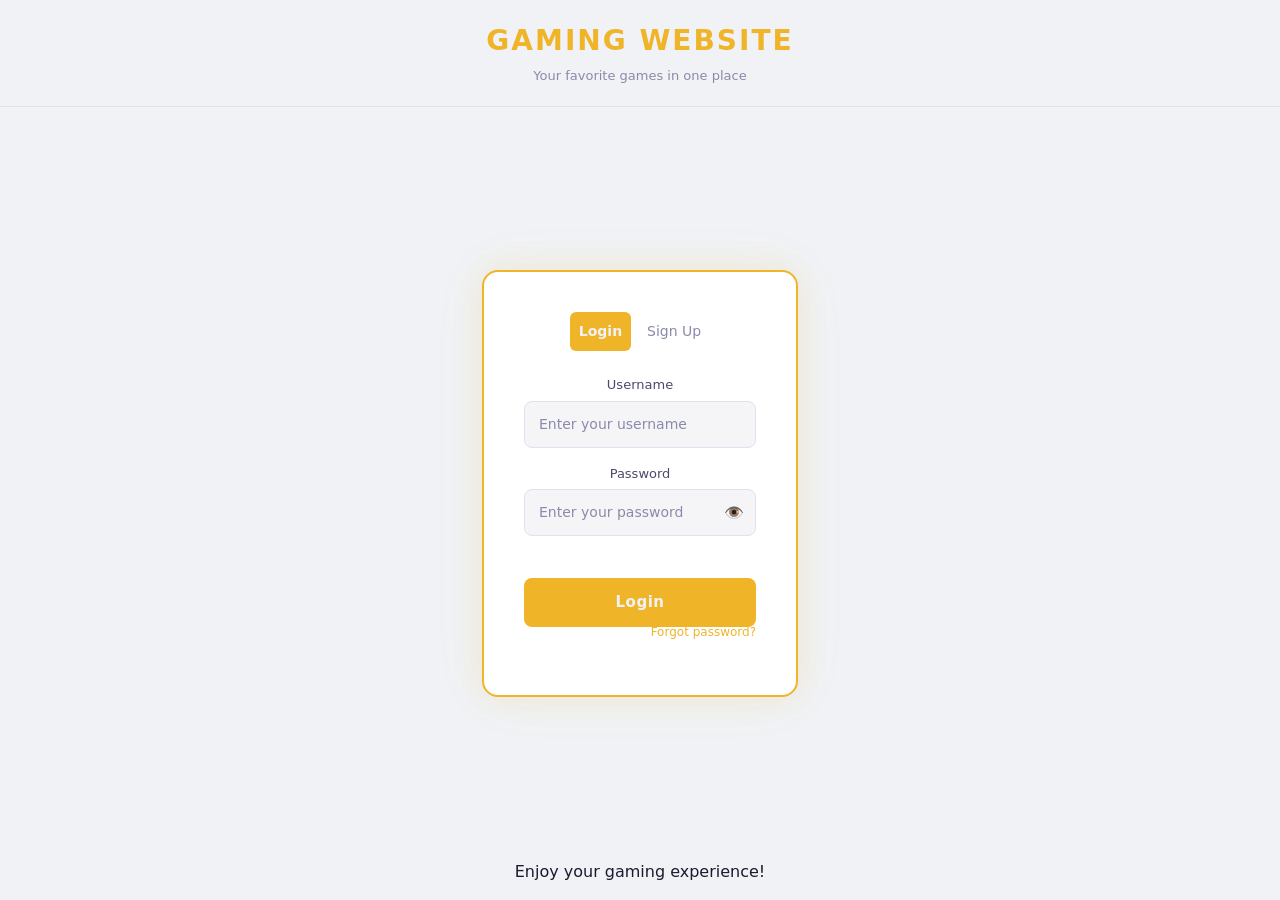
<file: frontend/baccarat/baccarat.html>
<!DOCTYPE html>
<html lang="en">
<head>
    <meta charset="UTF-8">
    <meta name="viewport" content="width=device-width, initial-scale=1.0">
    <title>Gaming Hub — Baccarat</title>
    <link href="https://cdn.jsdelivr.net/npm/bootstrap@5.3.3/dist/css/bootstrap.min.css"
          rel="stylesheet">
    <link rel="stylesheet" href="../css/baccarat.css">
</head>
<body>
    <!--Top Bar-->
    <div class="bac-topbar">
        <button class="bac-back-btn" onclick="window.location.href='../welcome.html'">← Back</button>
        <div class="bac-topbar-title">Baccarat</div>
        <div class="bac-topbar-coins">🪙 <span id="topbarCoins">-</span></div>
    </div>
    <!--Main Table-->
    <div class="bac-table-wrapper">
        <div class="bac-table">
            <!--Table title-->
            <div class="bac-table-title">BACCARAT</div>
            <!--Hands Area-->
            <div class="bac-hands">
                <!--Player Hand-->
                <div class="bac-had-section">
                    <div class="bac-hand-label">PLAYER</div>
                    <div class="bac-cards" id="playerCards"></div>
                    <div class="bac-score" id="playerScore">-</div>
                    <div class="bac-natural" id="playerNatural" style="display:none">Natural!</div>
                    <div class="bac-pair-badge" id="playerPairBadge" style="display:none">Pair</div>
                </div>
                <!--VS divider-->
                <div class="bac-vs">VS</div>
                <!--Banker Hand-->
                <div class="bac-hand-section">
                    <div class="bac-hand-label">BANKER</div>
                    <div class="bac-cards" id="bankerCards"></div>
                    <div class="bac-score" id="bankerScore">-</div>
                    <div class="bac-natural" id="bankerNatural" style="display:none">NATURAL!</div>
                    <div class="bac-pair-badge" id="bankerPairBadge" style="display:none">Pair</div>
                </div>
            </div>
            <!--Result Banner-->
            <div class="bac-result-banner" id="resultBanner" style="display:none"></div>
            <!--Betting Area-->
            <div class="bac-bettings-area">
                <!--Main Bets-->
                <div class="bac-main-bets">
                    <div class="bac-bet-spot" id="spotPLAYER" onclick="toggleBet('PLAYER')">
                        <div class="bac-bet-name">PLAYER</div>
                        <div class="bac-bet-odds">1:1</div>
                        <div class="bac-chip-display" id="chipPLAYER"></div>
                        <div class="bac-bet-amount" id="amountPLAYER"></div>
                    </div>
                    <div class="bac-bet-spot bac-tie-spot" id="spotTIE" onclick="toggleBet('TIE')">
                        <div class="bac-bet-name">TIE</div>
                        <div class="bac-bet-odds">8:1</div>
                        <div class="bac-chip-display" id="chipTIE"></div>
                        <div class="bac-bet-amount" id="amountTIE"></div>
                    </div>
                    <div class="bac-bet-spot" id="spotBANKER" onclick="toggleBet('BANKER')">
                        <div class="bac-bet-name">BANKER</div>
                        <div class="bac-bet-odds">0.95:1</div>
                        <div class="bac-chip-display" id="chipBANKER"></div>
                        <div class="bac-bet-amount" id="amountBANKER"></div>
                    </div>
                </div>
                <!--Side bets-->
                <div class="bac-side-bets">
                    <div class="bac-side-label">Side Bets</div>
                    <div class="bac-side-row">
                        <div class="bac-bet-spot bac-side-spot" id="spotPLAYER_PAIR" onclick="toggleBet('PLAYER_PAIR')">
                            <div class="bac-bet-name">Player Pair</div>
                            <div class="bac-bet-odds">11:1</div>
                            <div class="bac-chip-display" id="chipPLAYER_PAIR"></div>
                            <div class="bac-bet-amount" id="amountPLAYER_PAIR"></div>
                        </div>
                        <div class="bac-bet-spot bac-side-spot" id="spotBANKER_PAIR" onclick="toggleBet('BANKER_PAIR')">
                            <div class="bac-bet-name">Banker Pair</div>
                            <div class="bac-bet-odds">11:1</div>
                            <div class="bac-chip-display" id="chipBANKER_PAIR"></div>
                            <div class="bac-bet-amount" id="amountBANKER_PAIR"></div>
                        </div>
                    </div>
                </div>
            </div>
        </div>
    </div>
    <!--Controls-->
    <div class="bac-controls">
        <!--Chip Selector-->
        <div class="bac-chip-section">
            <div class="bac-chip-label">Chip</div>
            <div class="bac-chips">
                <div class="bac-chip chip-white active" data-value="10" onclick="selectChip(10)">10</div>
                <div class="bac-chip chip-red" data-value="25" onclick="selectChip(25)">25</div>
                <div class="bac-chip chip-green" data-value="50" onclick="selectChip(50)">50</div>
                <div class="bac-chip chip-black" data-value="75" onclick="selectChip(75)">75</div>
            </div>
        </div>
        <!--Total bet-->
        <div class="bac-total-section">
            <div class="bac-total-label">Total Bet</div>
            <div class="bac-total-amount" id="totalBetDisplay">0</div>
        </div>
        <!--Result-->
        <div class="bac-coin-change" id="coinChangeDisplay"></div>
        <!--Buttons-->
        <div class="bac-action-buttons">
            <button class="bac-btn bac-btn-secondary" onclick="clearBets()" id="clearbtn">Clear</button>
            <button class="bac-btn bac-btn-deal" onclick="deal()" id="dealBtn" disabled>Deal</button>
            <button class="bac-btn bac-btn-gold" onclick="newRound()" id="newRoundBtn" style="display:none">New Round</button>
        </div>
    </div>
    <!--How to play model-->
    <div id="htpModel" style="display:none">
        <div class="htp-overlay"></div>
        <div class="htp-box">
            <button class="htp-close" onclick="closeHtp()">✕</button>
            <div class="htp-step" id="htpStep1">
                <div class="htp-title">Welcome to Baccarat!</div>
                <div class="htp-body">Baccarat is one of the simplest casino games. Two hands are dealt - Player and Banker. Bet on which one will score closer to 9 or bet on a Tie!</div>
                <div class="htp-nav">
                    <button class="htp-btn htp-btn-gold" onclick="htpNext(2)">Next →</button>
                </div>
            </div>
            <div class="htp-step" id="htpStep2" style="display:none">
                <div class="htp-title">Card Values</div>
                <div class="htp-body">Ace = 1, Cards 2-9 = face value. 10, J, Q, K = 0. Add the cards and drop the ten digits. For example 7 + 8 = 15 becomes 5. Highest score of 9 wins!</div>
                <div class="htp-nav">
                    <button class="htp-btn htp-btn-secondary" onclick="htpNext(1)">← Back</button>
                    <button class="htp-btn htp-btn-gold" onclick="htpNext(3)">Next →</button>
                </div>
            </div>
            <div class="htp-step" id="htpStep3" style="display:none">
                <div class="htp-title">Payouts</div>
                <div class="htp-body">Player Wins pays 1:1
                                      Banker wins pays 0.95:1 (5% commission).
                                      Tie pays 8:1.
                                      Player or Banker Pair pays 11:1
                                      A Natural (8 or 9) ends the round early!
                </div>
                <div class="htp-nav">
                    <button class="htp-btn-secondary" onclick="htpNext(2)">← Back</button>
                    <button class="htp-btn htp-btn-gold" onclick="closeHtp()">Let's Play!</button>
                </div>
            </div>
        </div>
    </div>
    <!--Info Button-->
    <button class="info-btn" onclick="showHtp()">?</button>
    
    <script>
        const API_BASE = 'https://gamblingapp.onrender.com/api'; //'http://localhost:8080/api';
        //Game state
        let selectedChipValue = 10;
        let placedBets = {};
        let isDealing = false;

        //Init
        window.onload = async () => {
            if(!localStorage.getItem('token')){
                window.location.href = '../login.html';
                return;
            }
            applyTheme();
                await loadCoins();
            if(!localStorage.getItem('hasSeenBaccaratTutorial')){
                showHtp();
            }
        };
        //Theme
        function applyTheme(){
            const savedTheme = localStorage.getItem('theme') || 'light';
            document.body.classList.remove('dark-mode', 'light-mode');
            if(savedTheme === 'dark'){
                document.body.classList.add('dark-mode');
            }
        }
        //API Request
        async function apiRequest(endpoint, method='GET', body= null){
            const token = localStorage.getItem('token');
            const headers = {
                'Content-Type' : 'application/json',
                'Authorization' : `Bearer ${token}`
            };
            const options = {method, headers};
            if(body){
                options.body = JSON.stringify(body);
            }
            const response = await fetch(`${API_BASE}${endpoint}`, options);
            if(response.status === 401 || response.status === 403){
                localStorage.clear();
                window.location.href = '../login.html';
                return null;
            }
            return response;
        }
        //Chip Selector
        function selectChip(value){
            selectedChipValue = value;
            document.querySelectorAll('.bac-chip').forEach(c => {c.classList.toggle('active', parseInt(c.dataset.value) === value);});
        }
        //Load Coins
        async function loadCoins(){
            const response = await apiRequest('/user/me');
            if(!response){
                return;
            }
            const data = await response.json();
            document.getElementById('topbarCoins').textContent = data.coins.toLocaleString();
            localStorage.setItem('coins', data.coins);
        }
        //Toggle Bet
        function toggleBet(betType){
            if(isDealing){
                return;
            }
            const coins = parseInt(localStorage.getItem('coins') || '0');
            const currentTotal = Object.values(placedBets).reduce((sum,v) => sum + v, 0);
            if(currentTotal + selectedChipValue > coins){
                showError('Not enough coins!');
                return;
            }
            placedBets[betType] = (placedBets[betType] || 0) + selectedChipValue;
            updateBetDisplay();
        }
        //Update Bet Display
        function updateBetDisplay(){
            const betTypes = ['PLAYER', 'BANKER', 'TIE', 'PLAYER_PAIR', 'BANKER_PAIR'];
            let total = 0;
            betTypes.forEach(type => {
                const chipEl = document.getElementById(`chip${type}`);
                const amountEl = document.getElementById(`amount${type}`);
                const spotEl = document.getElementById(`spot${type}`);
                if(placedBets[type]){
                    chipEl.innerHTML = `
                    <div class = "placed-chip">
                        ${placedBets[type]}
                    </div>`;
                    amountEl.textContent = `${placedBets[type]}`;
                    spotEl.classList.add('has-bet');
                    total += placedBets[type];
                }
                else{
                    chipEl.innerHTML = '';
                    amountEl.textContent = '';
                    spotEl.classList.remove('has-bet');
                }
            });
            document.getElementById('totalBetDisplay').textContent = total;
            document.getElementById('dealBtn').disabled = total < 10;
        }
        function showError(msg){
            const el = document.getElementById('totalBetDisplay');
            const orig = el.textContent;
            el.textContent = msg;
            el.style.color = '#e05c5c';
            setTimeout(() => {
                el.textContent = orig;
                el.style.color = '';
            }, 1500);
        }
        //Clear bets
        function clearBets(){
            placedBets = {};
            updateBetDisplay();
        }
        //Deal 
        async function deal (){
            if(isDealing || Object.keys(placedBets).length === 0){
                return;
            }
            isDealing = true;
            document.getElementById('dealBtn').disabled = true;
            document.getElementById('clearbtn').disabled = true;
            clearHands();
            hideResult();
            const response = await apiRequest('/baccarat/deal', 'POST', {bets: placedBets});
            if(!response || !response.ok){
                isDealing = false;
                document.getElementById('dealBtn').disabled = false;
                document.getElementById('clearbtn').disabled = false;
                return;
            }
            const data = await response.json();
            await animateDeal(data);
            showResult(data);
            const coins = parseInt(localStorage.getItem('coins') || '0');
            const newCoins = coins + data.coinChange;
            document.getElementById('topbarCoins').textContent = newCoins.toLocaleString();
            localStorage.setItem('coins', newCoins);
            isDealing = false;
            document.getElementById('dealBtn').style.display = 'none';
            document.getElementById('clearbtn').style.display = 'none';
            document.getElementById('newRoundBtn').style.display = 'inline-block';
        }
        //Animate Deal
        async function animateDeal(data){
            const speed = getAnimationMultiplier();
            const delay = ms => new Promise(r => setTimeout(r, ms));
            const playerCards = data.playerHand;
            const bankerCards = data.bankerHand;
            await addCard('player', playerCards[0], false);
            await delay (400 * speed);
            await addCard('banker', bankerCards[0], false);
            await delay(400 * speed);
            await addCard('player', playerCards[1], false);
            await delay(400 * speed);
            await addCard('banker', bankerCards[1], false);
            showScore('player', calculateDisplayScore(playerCards.slice(0,2)));
            showScore('banker', calculateDisplayScore(bankerCards.slice(0,2)));
            await delay(600 * speed);
            if(playerCards.length > 2){
                await addCard('player', playerCards[2], true);
                await delay(400 * speed);
                showScore('player', calculateDisplayScore(playerCards));
                await delay(400 * speed);
            }
            if(bankerCards.length > 2){
                await addCard('banker', bankerCards[2], true);
                await delay(400 * speed);
                showScore('banker', calculateDisplayScore(bankerCards));
                await delay(400 * speed);
            }
        }
        async function addCard(hand, cardData, isThird){
            const container = document.getElementById(`${hand}Cards`);
            const cardEl = document.createElement('div');
            cardEl.className = `bac-card ${
            cardData.isRed ? 'bac-card-red' : 'bac-card-black'}
            ${isThird ? 'bac-card-third' : ''} card-deal-anim`;
            cardEl.innerHTML = `<div class=bac-card-value">
                ${cardData.displayValue} </div>
                <div class="bac-card-suit">
                    ${cardData.suit}
                </div>`;
            container.appendChild(cardEl);
            await new Promise(r => setTimeout(r, 50));
            cardEl.classList.add('dealt');
        }
        //Calculate score for display purpose
        function calculateDisplayScore(cards){
            let total = 0;
            const bacValues = {'A':1, '2': 2, '3':3, '4':4, '5':5, '6':6, '7':7, '8': 8, '9': 9, '10': 0, 'J': 0, 'Q': 0, 'K':0 };
            cards.forEach(c => {
                total += bacValues[c.displayValue] || 0;
            });
            return total % 10;
        }
        function showScore(hand, score){
            document.getElementById(`${hand}Score`).textContent = score;
        }
        //Show Result
        function showResult(data){
            if(data.playerNatural){
                document.getElementById('playerNatural').style.display = 'block';
            }
            if(data.bankerNatural){
                document.getElementById('bankerNatural').style.display = 'block';
            }
            if(data.playerPair){
                document.getElementById('playerPairBadge').style.display = 'block';
            }
            if(data.bankerPair){
                document.getElementById('bankerPairBadge').style.display = 'block';
            }
            document.getElementById('playerScore').textContent = data.playerScore;
            document.getElementById('bankerScore').textContent = data.bankerScore;

            if(data.outcome === 'PLAYER_WIN'){
                document.getElementById('playerScore').classList.add('score-winner');
            }
            else if(data.outcome === 'BANKER_WIN'){
                document.getElementById('bankerScore').classList.add('score-winner');
            }
            const banner = document.getElementById('resultBanner');
            banner.style.display = 'block';
            if(data.outcome === 'TIE'){
                banner.textContent = 'TIE';
                banner.className = 'bac-result-banner player-tie';
            }
            else if(data.outcome === 'PLAYER_WIN'){
                banner.textContent = 'PLAYER WINS';
                banner.className = 'bac-result-banner player-win';
            }
            else{
                banner.textContent = 'BANKER WINS';
                banner.className = 'bac-result-banner banker-win';
            }
            const changeEl = document.getElementById('coinChangeDisplay');
            if(data.coinChange > 0){
                changeEl.textContent = `+${data.coinChange} coins`;
                changeEl.className = 'bac-coin-change positive';
            }
            else if(data.coinChange < 0){
                changeEl.textContent = `${data.coinChange} coins`;
                changeEl.className = 'bac-coin-change negative';
            }
            else{
                changeEl.textContent = 'Break even';
                changeEl.className = 'bac-coin-change neutral';
            }
        }
        //CLear Hands
        function clearHands(){
            document.getElementById('playerCards').innerHTML = '';
            document.getElementById('bankerCards').innerHTML = '';
            document.getElementById('playerScore').innerHTML = '-';
            document.getElementById('bankerScore').innerHTML = '-';
            document.getElementById('playerScore').classList.remove('score-winner');
            document.getElementById('bankerScore').classList.remove('score-winner');
            document.getElementById('playerNatural').style.display = 'none';
            document.getElementById('bankerNatural').style.display = 'none';
            document.getElementById('playerPairBadge').style.display = 'none';
            document.getElementById('bankerPairBadge').style.display = 'none';
        }
        function hideResult(){
            document.getElementById('resultBanner').style.display = 'none';
            document.getElementById('coinChangeDisplay').textContent = '';
            document.getElementById('coinChangeDisplay').className = 'bac-coin-change';
        }
        //New Round
        function newRound(){
            clearBets();
            clearHands();
            hideResult();

            document.getElementById('newRoundBtn').style.display = 'none';
            document.getElementById('dealBtn').style.display = 'inline-block';
            document.getElementById('clearbtn').style.display = 'inline-block';
            document.getElementById('dealBtn').disabled = true;
            document.getElementById('clearbtn').disabled = false;
        }
        //Animation speed
        function getAnimationMultiplier(){
            const speed = localStorage.getItem('animationSpeed') || 'normal';
            switch(speed){
                case 'fast': return 0.4;
                case 'slow': return 1.8;
                default: return 1.0;
            }
        }
        //Tutorial 
        function showHtp(){
            document.getElementById('htpModel').style.display = 'flex';
            htpNext(1);
        }
        //clase tutorial
        function closeHtp(){
            document.getElementById('htpModel').style.display = 'none';
            localStorage.setItem('hasSeenBaccaratTutorial', 'true');
        }
        function htpNext(step){
            for(let i = 1; i <= 3; i++){
                const el = document.getElementById(`htpStep${i}`);
                if(el){
                    el.style.display = i === step ? 'block' : 'none';
                }
            }
        }
    </script>
</body>
</html>
</file>
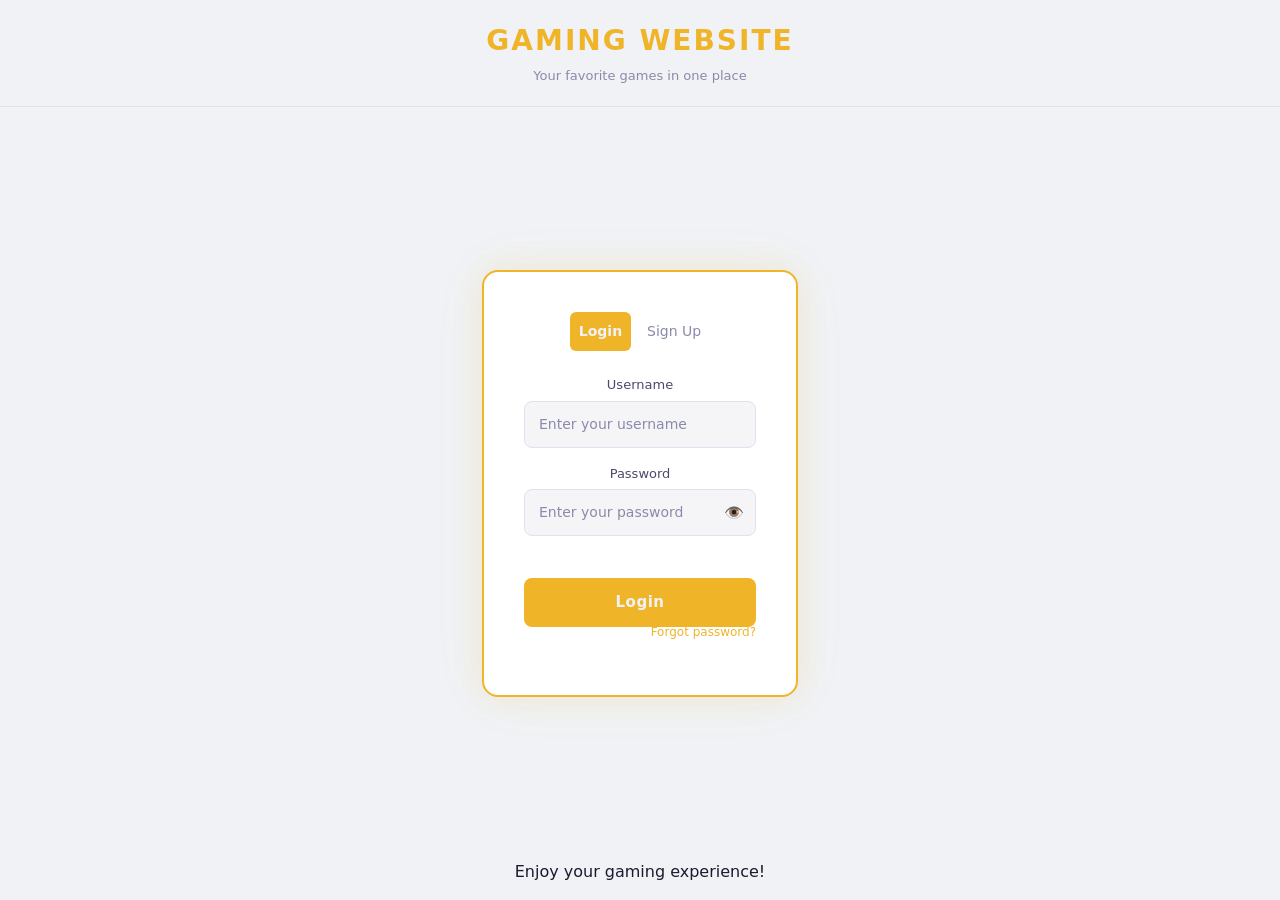
<file: frontend/blackjack/blackjack.html>
<!DOCTYPE html>
<html lang="en">
    <head>
        <meta charset="UTF-8">
        <meta name="viewport" content="width=device-width, initial-scale=1.0">
        <title>Blackjack</title>
        <link href="https://cdn.jsdelivr.net/npm/bootstrap@5.3.3/dist/css/bootstrap.min.css" rel="stylesheet">
        <link rel="stylesheet" href="../css/blackjack.css">
    </head>
    <body>
        <!--Top Bar -->
        <div class="bh-back-btn">
            <button class="bj-back-btn" onclick="window.location.href='../welcome.html'"> <- Back</button>
            <div class="bj-topbar-title">Blackjack</div>
            <div class="bj-topbar-coins"> 🪙 <span id="topbarCoins">—</span></div>
        </div>
        <!--Main table-->
        <div class="bj-table-wrapper">
            <div class="bj-table">
                <!--Dealer seat-->
                <div class="bj-seat bj-seat-dealer" id="seat0">
                    <div class="bj-seat-label">Dealer</div>
                    <div class="bj-cards" id="cards0"></div>
                    <div class="bj-seat-total" id="total0"></div>
                </div>
                <!--Bot seat 1  (left)-->
                <div class="bj-seat  bj-seat-bot1" id="seat1">
                    <div class="bj-seat-label" id="label1">Bot</div>
                    <div class="bj-cards" id="cards1"></div>
                    <div class="bj-seat-total" id="total1"></div>
                    <div class="bj-bet-area" id="bet1">
                        <div class="bj-chips" id="chips1"></div>
                        <div class="bj-bet-amount" id="betAmount1"></div>
                    </div>
                </div>
                <!--Bot seat 2 (right)-->
                <div class="bj-seat bj-seat-bot2" id="seat2">
                    <div class="bj-seat-label" id="label2">Bot</div>
                    <div class="bj-cards" id="cards2"></div>
                    <div class="bj-seat-total" id="total2"></div>
                    <div class="bj-bet-area" id="bet2">
                        <div class="bj-chips" id="chips2"></div>
                        <div class="bj-bet-amount" id="betAmount2"></div>
                    </div>
                </div>
                <!--Player seat (middle)-->
                <div class="bj-seat bj-seat-player" id="seat3">
                    <div class="bj-seat-label">You</div>
                    <div class="bj-cards" id="cards3"></div>
                    <div class="bj-seat-total" id="total3"></div>
                    <div class="bj-bet-area" id="bet3">
                        <div class="bj-chips" id="chips3"></div>
                        <div class="bj-bet-amount" id="betAmount3"></div>
                    </div>
                </div>
                <!--Table logo-->
                <div class="bj-table-center">
                    <div class="bj-table-logo">♠ 21 ♥</div>
                    <div class="bj-table-subtitle">Blackjack pays 3:2</div>
                </div>

            </div>
        </div>
        <!--Timer Bar-->
        <div class="bj-timer-wrap" id="timerWrap" style="display:none">
            <div class="bj-timer-label">Your turn - <span id="timerSeconds">15</span></div>
            <div class="bj-timer-bar">
                    <div class="bj-timer-fill" id="timerFill"></div>
            </div>
        </div>
        <!--Bottom Controls-->
        <div class="bj-controls">
            <!--Betting phase-->
            <div id="bettingControls">
                <div class="bj-bet-label">Place your bet</div>
                <!--Chip selector-->
                <div class="bj-chip-selector">
                    <div class="bj-chip chip-white" onclick="addChip(1)">1</div>
                    <div class="bj-chip chip-red" onclick="addChip(5)">5</div>
                    <div class="bj-chip chip-green" onclick="addChip(25)">25</div>
                    <div class="bj-chip chip-black" onclick="addChip(100)">100</div>
                </div>
                <div class="bj-bet-display">Bet: <span id="currentBetDisplay">0</span></div>
                <div class="bj-betting-buttons">
                    <button class="bj-btn bj-btn-secondary" onclick="clearBet()">Clear</button>
                    <button class="bj-btn bj-btn-gold" onclick="dealCards()" id="dealBtn" disabled>Deal</button>
                </div>
                <div class="bj-bet-error" id="betError"></div>
            </div>
            <!--Game phase-->
            <div id="gameControls" style="display:none">
                <div class="bj-action-buttons">
                    <button class="bj-btn bj-btn-secondary" onclick="skipAnimations()" id="skipBtn">Skip</button>
                    <button class="bj-btn bj-btn-gold" onclick="playerHit()" id="hitBtn">Hit</button>
                    <button class="bj-btn bj-btn-outline" onclick="playerStand()" id="standBtn">Stand</button>
                    <button class="bj-btn bj-btn-double" onclick="playerDoubleDown()" id="doubleDownBtn">Double Down</button>
                    <button class="bj-btn bj-btn-danger" onclick="playerSurrender()" id="surrenderBtn">Surrender</button>
                    <button class="bj-btn bj-btn-split" onclick="playerSplit()" id="splitBtn" style="display:none">Split</button>
                    <div id="splitIndicator" style="display:none">
                        <div class="bj-split-indicator">
                            Playing: <span id="activeHandLabel">Main Hand</span>
                        </div>
                    </div>
                </div>
            </div>
            <!--Round over phase-->
            <div id="roundOverControls" style="display:none">
                <div class="bj-result" id="roundResult"></div>
                <div class="bj-coin-change" id="coinChange"></div>
                <button class="bj-btn bj-btn-gold" onclick="newRound()" id="newRoundBtn">Deal again</button>
            </div>
        </div>
        <!--How to play model-->
        <div id="howToPlayModel" style="display:none">
            <div class="htp-overlay"></div>
            <div class="htp-box">
                <button class="htp-close" onclick="closeHowToPlay()">✕</button>
                <div class="htp-steps">

                    <!--Step 1-->
                    <div class="htp-step" id="step1">
                        <div class="htp-step-title">The Goal</div>
                        <div class="htp-step-body">The goal of this game is to get closer to 21 then the dealer without going over.</div>
                        <div class="htp-nav">
                            <button class="bj-btn bj-btn-gold" onclick="newStep(2)"> Next →</button>
                        </div>
                    </div>
                    <!--Step 2-->
                    <div class="htp-step" id="step2" style="display:none">
                        <div class="htp-step-title">Card Values</div>
                        <div class="htp-step-body">Each card is worth their face value except: Jack, Queen, and King which are worth 10 and Ace is worth either 1 or 11 (whichever benefits you the most).</div>
                        <div class="htp-nav">
                            <button class="bj-btn bj-btn-secondary" onclick="nextStep(1)">← Back</button>
                            <button class="bj-btn bj-btn-gold" onclick="nextStep(3)">Next →</button>
                        </div>
                    </div>
                    <!--Step 3-->
                    <div class="htp-step" id="step3" style="display:none">
                        <div class="htp-step-title">The Table</div>
                        <div class="htp-step-body">You will be seated at the bottom center of the table. There will be two bots: one is to the left of you and one is to the right of you. The dealer will be sitting at the center top.</div>
                        <div class="htp-nav">
                            <button class="bj-btn bj-btn-secondary" onclick="nextStep(2)">← Back</button>
                            <button class="bj-btn bj-btn-gold" onclick="nextStep(4)">Next →</button>
                        </div>
                    </div>
                    <!--Step 4-->
                    <div class="htp-step" id="step4" style="display:none">
                        <div class="htp-step-title">How a Round Works (Basics)</div>
                        <div class="htp-step-body">First, you must place your bets (remember that you need to bet a minimum of 10 and a maximum of 75). Then you will have multiple options. The most basic of the options is to stand (keep your total card values) or hit (get an extra card and add their card value to it).</div>
                        <div class="htp-nav">
                            <button class="bj-btn bj-btn-secondary" onclick="nextStep(3)">← Back</button>
                            <button class="bj-btn bj-btn-gold" onclick="nextStep(5)">Next →</button>
                        </div>
                    </div>
                    <!--Step 5-->
                    <div class="htp-step" id="step5" style="display:none">
                        <div class="htp-step-title">One time buttons</div>
                        <div class="htp-step-body">Other than hitting and standing, you will have an option to surrender (give up and lose half your bet), double down (double bet and hit once), and split(creating two seperate bets if cards have the same face value) These buttons will only be available once you get your cards.</div>
                        <div class="htp-nav">
                            <button class="bj-btn bj-btn-secondary" onclick="nextStep(4)">← Back</button>
                            <button class="bj-btn bj-btn-gold" onclick="nextStep(6)">Next →</button>
                        </div>
                    </div>
                    <!--Step 6-->
                    <div class="htp-step" id="step6" style="display:none">
                        <div class="htp-step-title">Payouts</div>
                        <div class="htp-step-body">A win pays a 1:1, while blackjack (ace and a 10 card value) pays 3:2. A tie will lead to a push or a refund of your bet while a lose will result in you losing your bet.</div>
                        <div class="htp-nav">
                            <button class="bj-btn bj-btn-secondary" onclick="nextStep(5)">← Back</button>
                            <button class="bj-btn bj-btn-gold" onclick="closeHowToPlay()"> Got it, let's play!</button>
                        </div>
                    </div>
                </div>
            </div>
        </div>
        <!--How to play side panel-->
        <button class="bj-help-btn" onclick="toggleHelpPanel()">?</button>
        <div class="bj-help-panel" id="helpPanel">
            <div class="bj-help-header">
                <div class="bj-help-title">How to Play</div>
                <button class="bj-help-class" onclick="toggleHelpPanel()">✕</button>
            </div>
            <div class="bj-help-content">
                <div class="bj-help-section">
                    <div class="bj-help-section-title">Card values</div>
                    <div class="bj-help-row">
                        <span>Number cards</span>
                        <span>Face value</span>
                    </div>
                    <div class="bj-help-row">
                        <span>J,Q,K</span>
                        <span>10</span>
                    </div>
                    <div class="bj-help-row">
                        <span>Ace</span>
                        <span>1 or 11</span>
                    </div>
                </div>
                <div class="bj-help-section">
                    <div class="bj-help-section-title">Actions</div>
                    <div class="bj-help-row">
                        <span>Hit</span>
                        <span>Take a card</span>
                    </div>
                    <div class="bj-help-row">
                        <span>Stand</span>
                        <span>Hold your hand</span>
                    </div>
                    <div class="bj-help-row">
                        <span>Split</span>
                        <span>Split hand to two bets</span>
                    </div>
                    <div class="bj-help-row">
                        <span>Surrender</span>
                        <span>Give up and lose half your bet</span>
                    </div>
                    <div class="bj-help-row">
                        <span>Double Down</span>
                        <span>Double your bet and hit once automatically</span>
                    </div>
                    <div class="bj-help-row">
                        <span>Skip</span>
                        <span>Skip animations</span>
                    </div>
                </div>
                <div class="bj-help-section">
                    <div class="bj-help-section-title">Payouts</div>
                    <div class="bj-help-row">
                        <span>Win</span>
                        <span>1:1</span>
                    </div>
                    <div class="bj-help-row">
                        <span>Blackjack</span>
                        <span>3:2</span>
                    </div>
                    <div class="bj-help-row">
                        <span>Push</span>
                        <span>Bet returned</span>
                    </div>
                    <div class="bj-help-row">
                        <span>Surrender</span>
                        <span>Lose half your bet</span>
                    </div>
                </div>
                <div class="bj-help-section">
                    <div class="bj-help-section-title">Rules</div>
                    <div class="bj-help-row">
                        <span>Dealer hits</span>
                        <span>on 16 or below</span>
                    </div>
                    <div class="bj-help-row">
                        <span>Turn timer</span>
                        <span>15 seconds</span>
                    </div>
                    <div class="bj-help-row">
                        <span>Min bet</span>
                        <span>10 coins</span>
                    </div>
                    <div class="bj-help-row">
                        <span>Max bet</span>
                        <span>75 coins</span>
                    </div>
                </div>
                <button class="bj-btn bj-btn-outline" style="width: 100%; margin-top:16px" onclick="replayTutorial()">Replay Tutorial</button>
            </div>
        </div>
        <script>
            const API_BASE = 'https://gamblingapp.onrender.com/api'; //'http://localhost:8080/api';
            //Game state
            let currentBet = 0;
            let gamePhase = "WAITING_FOR_BET";
            let timerInterval = null;
            let timerSeconds = 15;
            let skipAnimationsEnabled = false;
            let gameState = null;

            //When the page loads
            window.onload = async () => {
                if (!localStorage.getItem('token')) {
                    window.location.href = '../login.html';
                    return;
                }
                if (typeof applyTheme === 'function') {
                    applyTheme();
                }
                await awaitCoins();
                await loadCoins();
                await loadGameState();
                await checkTutorial();
            };
            
            //used to get an api request from the controller
            async function apiRequest(endpoint, method= 'GET', body=null){
                const token = localStorage.getItem('token');
                const headers = {
                    'Content-Type': 'application/json',
                    'Authorization': `Bearer ${token}`
                };
                const options = {method, headers};
                if(body){
                    options.body = JSON.stringify(body);
                }
                const response = await fetch(`${API_BASE}${endpoint}`, options);
                if (response.status === 401 || response.status === 403) {
                    localStorage.clear();
                    window.location.href = '../login.html';
                    return null;
                }
                return response;
            }

            /* Coin section */

            //gets the coins
            async function awaitCoins() {
                return;
            }
            //Load Coins
            async function loadCoins(){
                const response = await apiRequest('/user/me');
                if(!response){
                    return;
                }
                const data = await response.json();
                document.getElementById('topbarCoins').textContent = data.coins.toLocaleString();
                localStorage.setItem('coins', data.coins);
            }
            //Refill time for coins
            function getRefillTime(){
                return 'check wallet';
            }

            /*Game stats section */

            //loads the game
            async function loadGameStats() {
                await loadGameState();
            }
            //Load Game State
            async function loadGameState(){
                const response = await apiRequest('/blackjack/state');
                if(!response){
                    return;
                }
                const data = await response.json();
                if(data.phase === 'WAITING_FOR_BET'){
                    showBettingControls();
                }
                else{
                    gameState = data;
                    renderGameState(data);
                }
            }

            /*Tutorial section */

            //Check tutorial
            async function checkTutorial(){
                const response = await apiRequest('/user/me');
                if(!response){
                    return;
                }
                const data = await response.json();
                if(!data.hasSeenBlackjackTutorial){
                    showHowToPlay();
                }
            }
            //replay the tutorial for the help panel
            function replayTutorial(){
                toggleHelpPanel();
                showHowToPlay();
            }
            //How to play tutorial
            function showHowToPlay(){
                document.getElementById('howToPlayModel').style.display = 'flex';
                nextStep(1);
            }
            //close the tutorial
            async function closeHowToPlay(){
                document.getElementById('howToPlayModel').style.display = 'none';
                await apiRequest('/user/tutorial/blackjack', 'PATCH');
            }
            //Navigate to a tutorial step
            function newStep(stepNumber){
                nextStep(stepNumber);
            }
            function nextStep(stepNumber){
                for(let i = 1; i<=6; i++){
                    const step = document.getElementById(`step${i}`);
                    if(step){
                        step.style.display = i === stepNumber ? 'block':'none';
                    }
                }
            }
            //toggle the side reference panel (includes tutorial)
            function toggleHelpPanel(){
                const panel = document.getElementById('helpPanel');
                panel.classList.toggle('open');
            } 
            /*Betting section*/

            //Chip selection
            function addChip(value){
                const coins = parseInt(localStorage.getItem('coins') || '0', 10);
                if(currentBet + value > coins){
                    showBetError('Not enough coins');
                    return;
                }
                if(currentBet + value > 1000){
                    showBetError('Maximum bet is 1000 coins.');
                    return;
                }
                currentBet += value;
                updateBetDisplay();
                clearBetError();
            }
            //Clear the current bet to zero (remove chips)
            function clearBet(){
                currentBet = 0;
                updateBetDisplay();
                clearBetError();
            }
            //Update bet display and enable or disable deal button
            function updateBetDisplay(){
                document.getElementById('currentBetDisplay').textContent = currentBet;
                const dealBtn = document.getElementById('dealBtn');
                dealBtn.disabled = currentBet < 50;
            }

            function showBetError(message){
                document.getElementById('betError').textContent = message;
            }

            function clearBetError(){
                document.getElementById('betError').textContent = '';
            }
            //Render chips into a specific element
            function renderChipsInto(container, betAmount) {
                if (!betAmount) {
                    return;
                }
                let remaining = betAmount;
                const denominations = [
                    { value: 100, className: 'chip-black' },
                    { value: 25, className: 'chip-green' },
                    { value: 5, className: 'chip-red' },
                    { value: 1, className: 'chip-white' }
                ];
                denominations.forEach(denom => {
                    while (remaining >= denom.value) {
                        const chip = document.createElement('div');
                        chip.className = `bj-chip-stack ${denom.className}`;
                        chip.textContent = denom.value;
                        container.appendChild(chip);
                        remaining -= denom.value;
                    }
                });
            }

            /*Card Dealing section */

            //Deal Cards
            async function dealCards() {
                if (currentBet < 50) {
                    showBetError('Minimum bet is 50 coins.');
                    return;
                }

                skipAnimationsEnabled = false;
                clearTable();

                const response = await apiRequest('/blackjack/start', 'POST', { betAmount: currentBet });
                if (!response) {
                    return;
                }
                if (!response.ok) {
                    const data = await response.json();
                    showBetError(data.message || 'Could not start round.');
                    return;
                }

                const data = await response.json();
                gameState = data;
                showGameControls();
                enableGameButtons();
                showFirstActionButtons();
                await renderGameState(data, true);

                const playerSeat = data.seats.find(s => s.seatType === 'PLAYER');
                const splitBtn = document.getElementById('splitBtn');
                if(splitBtn && playerSeat && playerSeat.cards.length === 2){
                    const canSplit = playerSeat.cards[0].displayValue === playerSeat.cards[1].displayValue;
                    splitBtn.style.display = canSplit ? 'inline-block' : 'none';
                }
                else if(splitBtn){
                    splitBtn.style.display = 'none';
                }

                document.getElementById('topbarCoins').textContent = data.playerCoins.toLocaleString();
                localStorage.setItem('coins', data.playerCoins);

                if (data.phase === 'PLAYER_TURN') {
                    startTimer();
                }
                if (data.phase === 'ROUND_OVER' && data.roundResult === 'DEALER_BLACKJACK') {
                    await delay(800);
                    disableGameButtons();
                    showRoundOver(data);
                    return;
                }
                if (data.phase === 'ROUND_OVER' && data.roundResult === 'BLACKJACK') {
                    await delay(600);
                    disableGameButtons();
                    showRoundOver(data);
                    return;
                }
                if (data.phase === 'ROUND_OVER') {
                    disableGameButtons();
                    showRoundOver(data);
                }
            }

            /*Player action section*/

            //Player Hit
            async function playerHit() {
                stopTimer();
                disableGameButtons();
                hideFirstActionButtons();
                const response = await apiRequest('/blackjack/hit', 'POST');
                if (!response) {
                    enableGameButtons();
                    return;
                }
                if (!response.ok) {
                    const data = await response.json();
                    showBetError(data.message || 'Could not hit.');
                    enableGameButtons();
                    return;
                }
                const data = await response.json();
                gameState = data;
                await renderGameState(data, true);
                document.getElementById('topbarCoins').textContent =
                data.playerCoins.toLocaleString();
                localStorage.setItem('coins', data.playerCoins);
                if (data.phase === 'ROUND_OVER') {
                    showRoundOver(data);
                } 
                else {
                    enableGameButtons();
                    startTimer();
                }
            }
            //Player Stand
            async function playerStand(){
                stopTimer();
                disableGameButtons();
                hideFirstActionButtons();
                const response = await apiRequest('/blackjack/stand', 'POST');
                if(!response){
                    return;
                }
                const data = await response.json();
                gameState = data;

                if(skipAnimationsEnabled){
                    await renderGameState(data,false);
                    document.getElementById('topbarCoins').textContent = data.playerCoins.toLocaleString();
                    localStorage.setItem('coins', data.playerCoins);
                    showRoundOver(data);
                    return;
                }
                await animateStandSequence(data);
                document.getElementById('topbarCoins').textContent = data.playerCoins.toLocaleString();
                localStorage.setItem('coins',data.playerCoins);
                showRoundOver(data);
            }
            //Player Surrender
            async function playerSurrender(){
                stopTimer();
                disableGameButtons();
                hideFirstActionButtons();
                const response = await apiRequest('/blackjack/surrender', 'POST');
                if(!response){
                    return;
                }
                if(!response.ok){
                    const data = await response.json();
                    enableGameButtons();
                    startTimer();
                    return;
                }
                const data = await response.json();
                gameState = data;
                await renderGameState(data, true);
                document.getElementById('topbarCoins').textContent = data.playerCoins.toLocaleString();
                localStorage.setItem('coins', data.playerCoins);
                showRoundOver(data);
            }
            //Player wants to double down at the beginning of the game
            async function playerDoubleDown(){
                stopTimer();
                disableGameButtons();
                hideFirstActionButtons();
                const response = await apiRequest('/blackjack/double-down', 'POST');
                if(!response){
                    enableGameButtons();
                    startTimer();
                    return;
                }
                if(!response.ok){
                    const data = await response.json();
                    showBetError(data.message || 'Cannot double down.');
                    enableGameButtons();
                    startTimer();
                    return;
                }
                const data = await response.json();
                gameState = data;
                if(skipAnimationsEnabled){
                    await renderGameState(data, false);
                }
                else{
                    await animateStandSequence(data);
                }
                document.getElementById('topbarCoins').textContent = data.playerCoins.toLocaleString();
                localStorage.setItem('coins', data.playerCoins);
                showRoundOver(data);
            }
                /*Player Spliting section (part of action section)*/
            //Player split
            async function playerSplit() {
                stopTimer();
                disableGameButtons();
                hideFirstActionButtons();
                const response = await apiRequest('/blackjack/split', 'POST');
                if (!response) {
                    enableGameButtons();
                    startTimer();
                    return;
                }
                if (!response.ok) {
                    const data = await response.json();
                    showBetError(data.message || 'Cannot split.');
                    enableGameButtons();
                    startTimer();
                    return;
                }
                const data = await response.json();
                gameState = data;
                await renderGameState(data, true);
                document.getElementById('topbarCoins').textContent = data.playerCoins.toLocaleString();
                localStorage.setItem('coins', data.playerCoins);
                showSplitControls(false);
                enableGameButtons();
                startTimer();
            }
            //Hit on a split hand
            async function playerHitSplit(){
                stopTimer();
                disableGameButtons();
                const response = await apiRequest('/blackjack/hit-split', 'POST');
                if(!response){
                    enableGameButtons();
                    return;
                }
                if(!response.ok){
                    const data = await response.json();
                    showBetError(data.message || 'Could not hit.');
                    enableGameButtons();
                    startTimer();
                    return;
                }
                const data = await response.json();
                gameState = data;
                await renderGameState(data, true);
                document.getElementById('topbarCoins').textContent = data.playerCoins.toLocaleString();
                localStorage.setItem('coins', data.playerCoins);
                if(data.phase === 'ROUND_OVER'){
                    hideSplitControls();
                    showRoundOver(data);
                }
                else{
                    const playerSeat = data.seats.find(
                        s => s.seatType === 'PLAYER'
                    );
                    const isSplitTurn = playerSeat?.activeHand === 'split';
                    showSplitControls(isSplitTurn);
                    enableGameButtons();
                    startTimer();
                }
            }
            //Stand on an active split hand
            async function playerStandSplit(){
                stopTimer();
                disableGameButtons();
                const response = await apiRequest('/blackjack/stand-split', 'POST');
                if(!response){
                    return;
                }
                const data = await response.json();
                gameState = data;
                if(data.phase === 'ROUND_OVER'){
                    if(skipAnimationsEnabled){
                        await renderGameState(data,false);
                    }
                    else{
                        await animateStandSequence(data);
                    }
                    document.getElementById('topbarCoins').textContent = data.playerCoins.toLocaleString();
                    localStorage.setItem('coins', data.playerCoins);
                    hideSplitControls();
                    showRoundOver(data);
                    return;
                }
                await renderGameState(data, true);
                document.getElementById('topbarCoins').textContent = data.playerCoins.toLocaleString();
                localStorage.setItem('coins', data.playerCoins);
                showSplitControls(true);
                enableGameButtons();
                startTimer();
            }
            //shows split controls
            function showSplitControls(isSplitHand) {
                const indicator = document.getElementById('splitIndicator');
                const activeLabel = document.getElementById('activeHandLabel');
                if (indicator) {
                    indicator.style.display = 'block';
                }
                if (activeLabel) {
                    activeLabel.textContent = isSplitHand ? 'Split Hand' : 'Main Hand';
                }
                const hitBtn = document.getElementById('hitBtn');
                const standBtn = document.getElementById('standBtn');
                if (hitBtn) {
                    hitBtn.onclick = playerHitSplit;
                    hitBtn.textContent = isSplitHand ? 'Hit (Split)' : 'Hit (Main)';
                }
                if (standBtn) {
                    standBtn.onclick = playerStandSplit;
                    standBtn.textContent = isSplitHand ? 'Stand (Split)' : 'Stand (Main)';
                }
            }
            //Hide split controls and restore normal buttons
            function hideSplitControls() {
                const indicator = document.getElementById('splitIndicator');
                if (indicator) {
                    indicator.style.display = 'none';
                }
                const hitBtn = document.getElementById('hitBtn');
                const standBtn = document.getElementById('standBtn');
                if (hitBtn) {
                    hitBtn.onclick = playerHit;
                    hitBtn.textContent = 'Hit';
                }
                if (standBtn) {
                    standBtn.onclick = playerStand;
                    standBtn.textContent = 'Stand';
                }
            }
            //Update the player seat rendering for split
            function renderPlayerHands(seat, animate) {
                const cardsEl = document.getElementById('cards3');
                const totalEl = document.getElementById('total3');
                const bet3 = document.getElementById('bet3');
                if (!cardsEl) {
                    return;
                }
                cardsEl.innerHTML = '';
                if (!seat.isSplit) {
                    if(bet3){
                        bet3.style.display = 'block';
                    }
                    if(totalEl){
                        totalEl.style.display = 'block';
                    }
                    seat.cards.forEach((card, index) => {
                        const cardEl = createCardElement(card);
                        if (animate && !skipAnimationsEnabled) {
                            cardEl.style.animationDelay = `${index * 150}ms`;
                            cardEl.classList.add('card-deal-animation');
                        }
                        cardsEl.appendChild(cardEl);
                    });
                    return;
                }
                if(bet3){
                    bet3.style.display = 'none';
                }
                if(totalEl){
                    totalEl.textContent = '';
                    totalEl.style.display = 'none';
                }
                const splitContainer = document.createElement('div');
                splitContainer.className = 'bj-split-hands';
                const mainHandEl = document.createElement('div');
                mainHandEl.className = `bj-split-hand ${seat.activeHand === 'main' ? 'active' : ''}`;
                const mainLabel = document.createElement('div');
                mainLabel.className = 'bj-split-hand-label';
                mainLabel.textContent = 'Hand 1';
                mainHandEl.appendChild(mainLabel);
                const mainCards = document.createElement('div');
                mainCards.className = 'bj-cards';
                seat.cards.forEach(card => {
                    mainCards.appendChild(createCardElement(card));
                });
                mainHandEl.appendChild(mainCards);
                const mainTotal = document.createElement('div');
                mainTotal.className = `bj-seat-total ${seat.busted ? 'total-bust' : ''}`;
                mainTotal.textContent = seat.handTotal || '';
                mainHandEl.appendChild(mainTotal);
                const mainChips = document.createElement('div');
                mainChips.className = 'bj-chips';
                renderChipsInto(mainChips, seat.bet);
                mainHandEl.appendChild(mainChips);
                splitContainer.appendChild(mainHandEl);
                if (seat.splitCards) {
                    const splitHandEl = document.createElement('div');
                    splitHandEl.className = `bj-split-hand ${seat.activeHand === 'split' ? 'active' : ''}`;
                    const splitLabel = document.createElement('div');
                    splitLabel.className = 'bj-split-hand-label';
                    splitLabel.textContent = 'Hand 2';
                    splitHandEl.appendChild(splitLabel);
                    const splitCards = document.createElement('div');
                    splitCards.className = 'bj-cards';
                    seat.splitCards.forEach(card => {
                        splitCards.appendChild(createCardElement(card));
                    });
                    splitHandEl.appendChild(splitCards);
                    const splitTotal = document.createElement('div');
                    splitTotal.className = `bj-seat-total ${seat.splitBusted ? 'total-bust' : ''}`;
                    splitTotal.textContent = seat.splitHandTotal || '';
                    splitHandEl.appendChild(splitTotal);
                    const splitChipsEl = document.createElement('div');
                    splitChipsEl.className = 'bj-chips';
                    renderChipsInto(splitChipsEl, seat.splitBet);
                    splitHandEl.appendChild(splitChipsEl);
                    splitContainer.appendChild(splitHandEl);
                }
                cardsEl.appendChild(splitContainer);
            }

            /*New Round Section */
           
            //New Round
            async function newRound() {
                const response = await apiRequest('/blackjack/new-round', 'POST');
                if (!response) {
                    return;
                }
                if (!response.ok) {
                    const data = await response.json();
                    document.getElementById('roundResult').textContent = data.message || 'Cannot start new round.';
                    return;
                }
                currentBet = 0;
                gameState = null;
                skipAnimationsEnabled = false;
                gamePhase = 'WAITING_FOR_BET';
                stopTimer();
                clearTable();
                enableGameButtons();
                hideSplitControls();
                await loadCoins();
                showBettingControls();
           
            }
             //Clear table
            function clearTable(){
                for(let i = 0; i <= 3; i++){
                    const cardsEl = document.getElementById(`cards${i}`);
                    const totalEl = document.getElementById(`total${i}`);
                    const chipsEl = document.getElementById(`chips${i}`);
                    const betAmountEl = document.getElementById(`betAmount${i}`);
                    if(cardsEl){
                        cardsEl.innerHTML = '';
                    }
                    if(totalEl){
                        totalEl.textContent = '';
                        totalEl.className = 'bj-seat-total';
                        totalEl.style.display = 'block';
                    }
                    if(chipsEl){
                        chipsEl.innerHTML = '';
                    }
                    if(betAmountEl){
                        betAmountEl.textContent = '';
                    }
                }
                const bet3 = document.getElementById('bet3');
                if(bet3){
                    bet3.style.display = 'block';
                }
            }
            //Show round over results
            function showRoundOver(data){
                showRoundOverControls();
                const resultEl = document.getElementById('roundResult');
                const coinChangeEl = document.getElementById('coinChange');
                const newRoundBtn = document.getElementById('newRoundBtn');
                const resultMessages = { 
                    'WIN':              { text: ' You Win!',        cls: 'result-win'  },
                    'BLACKJACK':        { text: ' Blackjack!',      cls: 'result-win'  },
                    'BUST':             { text: ' Bust!',           cls: 'result-lose' },
                    'LOSE':             { text: ' You Lose',        cls: 'result-lose' },
                    'PUSH':             { text: ' Push',            cls: 'result-push' },
                    'DEALER_BLACKJACK': { text: ' Dealer Blackjack',cls: 'result-lose' },
                    'SURRENDER':        { text: ' Surrender',      cls: 'result-lose'  },
                    'FORFEIT':          { text: ' Time is Up!',    cls: 'result-lose' },
                    'SPLIT_WIN/WIN':    { text: 'Both Hands Win!', cls: 'result-win'},
                    'SPLIT_WIN/LOSE':  { text: ' One Hand Wins',     cls: 'result-push' },
                    'SPLIT_LOSE/WIN':  { text: ' One Hand Wins',     cls: 'result-push' },
                    'SPLIT_LOSE/LOSE': { text: ' Both Hands Lose',   cls: 'result-lose' }
                };
                const result = resultMessages[data.roundResult] || {text: data.roundResult, cls: ''};
                if(resultEl){
                    resultEl.textContent = result.text;
                    resultEl.className = `bj-result ${result.cls}`;
                }
                if(coinChangeEl){
                    if(data.coinChange > 0){
                        coinChangeEl.textContent = `+${data.coinChange} coins`;
                        coinChangeEl.className = 'bj-coin-change positive';
                    }
                    else if(data.coinChange < 0){
                        coinChangeEl.textContent = `${data.coinChange} coins`;
                        coinChangeEl.className = 'bj-coin-change negative';
                    }
                    else{
                        coinChangeEl.textContent = 'Bet returned';
                        coinChangeEl.className = 'bj-coin-change neutral';
                    }
                }
                const coins = data.playerCoins;
                if(newRoundBtn){
                    if(coins < 10){
                        newRoundBtn.disabled = true;
                        newRoundBtn.textContent = `Not enough coins - refill in ${getRefillTime()}`;
                    }
                    else{
                        newRoundBtn.disabled = false;
                        newRoundBtn.textContent = 'Deal again';
                    }
                }
            }

            /*Animation section*/

            //Skip animations
            function skipAnimations(){
                skipAnimationsEnabled = true;
            }
            //Animatation for the bots and dealers
            async function animateStandSequence(data){
                const playerSeat = data.seats.find(s=>s.seatType === 'PLAYER');
                if(playerSeat){
                    renderSeat(playerSeat, false);
                }
                await delay(400);
                const bot1 = data.seats.find(s => s.seatNumber === 1);
                if(bot1){
                    showThinkingIndicator(1);
                    await delay(getThinkDelay(bot1));
                    hideThinkingIndicator(1);
                    renderSeat(bot1, true);
                    await delay(300);
                }
                const bot2 = data.seats.find(s => s.seatNumber === 2);
                if(bot2){
                    showThinkingIndicator(2);
                    await delay(getThinkDelay(bot2));
                    hideThinkingIndicator(2);
                    renderSeat(bot2, true);
                    await delay(300);
                }
                const dealer = data.seats.find(s => s.seatNumber === 0);
                if(dealer){
                    await delay(500);
                    renderSeat(dealer, true);
                    await delay(400);
                }

            }
            //return a think delay based on bot personality
            function getThinkDelay(bot){
                if(!bot.botPersonality){
                    return 800;
                }
                const mult = getAnimationMultiplier();
                switch (bot.botPersonality){
                    case 'PASSIVE': return 1400 * mult;
                    case "NEUTRAL": return 900 * mult;
                    case "AGGRESSIVE": return 500 * mult;
                    default: return 800 * mult;
                }
            }
            //Shows a thinking indicator
            function showThinkingIndicator(seatNumber){
                const labelEl = document.getElementById(`label${seatNumber}`);
                if(labelEl){
                    labelEl.dataset.originalText = labelEl.textContent;
                    labelEl.textContent = 'Thinking ...';
                }
            }
            //Hide the thinking indicator
            function hideThinkingIndicator(seatNumber){
                const labelEl = document.getElementById(`label${seatNumber}`);
                if(labelEl && labelEl.dataset.originalText){
                    labelEl.textContent = labelEl.dataset.originalText;
                }
            }
            //simple delay helper
            function delay(ms){
                return new Promise(resolve => setTimeout(resolve, ms));
            }

                /*Rendering section */

            //Render game state
            async function renderGameState(data, animate = false){
                if(!data.seats){
                    return;
                }
                for(const seat of data.seats){
                    renderSeat(seat,animate);
                }
            }
            //Render a single seat
            function renderSeat(seat, animate){
                if(seat.seatType === 'PLAYER' && seat.isSplit){
                    renderPlayerHands(seat, animate); // correct name
                    return;
            }
                const cardsEl = document.getElementById(`cards${seat.seatNumber}`);
                const totalEl = document.getElementById(`total${seat.seatNumber}`);
                if(seat.seatType === 'BOT'){
                    const labelEl = document.getElementById(`label${seat.seatNumber}`);
                    if(labelEl){
                        labelEl.textContent = seat.displayName;
                    }
                }
                if(cardsEl){
                    cardsEl.innerHTML = '';
                }
                if(seat.cards && cardsEl){
                    seat.cards.forEach((card,index) => {
                        const cardEl = createCardElement(card);
                        if(animate && !skipAnimationsEnabled){
                            cardEl.style.animationDelay = `${index * 150}ms`;
                            cardEl.classList.add('card-deal-animation');
                        }
                        cardsEl.appendChild(cardEl);
                    });
                }
                if(seat.handTotal > 0){
                    totalEl.textContent = seat.handTotal;
                    if(seat.busted){
                        totalEl.classList.add('total-bust');
                    }
                    else if(seat.hasBlackjack){
                        totalEl.classList.add('total-blackjack');
                    }
                    else{
                        totalEl.classList.remove('total-bust');
                        totalEl.classList.remove('total-blackjack');
                    }
                }
                else{
                    totalEl.textContent = '';
                }
                if(seat.bet > 0){
                    renderChips(seat.seatNumber, seat.bet);
                }
            }
            //Create a card DOM element
            function createCardElement(card){
                const cardEl = document.createElement('div');
                if(card.faceDown){
                    cardEl.className = 'bj-card bj-card-facedown';
                    cardEl.textContent = '?';
                }
                else{
                    cardEl.className = `bj-card ${card.isRed ? 'bj-card-red': 'bj-card-black'}`;
                    cardEl.innerHTML = `<span class="card-value">
                        ${card.displayValue}
                        </span>
                        <span class="card-suit">${card.suit}</span>`;
                }
                return cardEl;
            }
            //Renders chip stack for a bot's seat
            function renderChips(seatNumber, betAmount){
                const chipsEl = document.getElementById(`chips${seatNumber}`);
                const betAmountEl = document.getElementById(`betAmount${seatNumber}`);
                if(!chipsEl && !betAmountEl){
                    return;
                }
                if(chipsEl){
                    chipsEl.innerHTML = '';
                }
                let remaining = betAmount;
                const denominations = [
                    {value: 100, className: 'chip-black'},
                    {value: 25, className: 'chip-green'},
                    {value: 5, className: 'chip-red'},
                    {value: 1, className: 'chip-white'}
                ];
                denominations.forEach(denom => {
                    while(remaining >= denom.value){
                        const chip = document.createElement('div');
                        chip.className = `bj-chip-stack ${denom.className}`;
                        chip.textContent = denom.value;
                        if(chipsEl){
                            chipsEl.appendChild(chip);
                        }
                        remaining -= denom.value;
                    }
                });
                if(betAmountEl){
                    betAmountEl.textContent = `${betAmount} coins`;
                }
            }

            /*Timer section*/ 

            //Turn timer on
            function startTimer(){
                timerSeconds = 15;
                const timerWrap = document.getElementById('timerWrap');
                const timerFill = document.getElementById('timerFill');
                const timerSecondsEl = document.getElementById('timerSeconds');
                if (!timerWrap || !timerFill || !timerSecondsEl) {
                    return;
                }
                timerWrap.style.display = 'block';
                timerFill.style.width = '100%';
                timerInterval = setInterval(() => {
                    timerSeconds--;
                    timerSecondsEl.textContent = timerSeconds;
                    timerFill.style.width = `${(timerSeconds/15) * 100}%`;
                    if(timerSeconds <= 5){
                        timerFill.classList.add('timer-urgent');
                    }
                    if(timerSeconds <= 0){
                        stopTimer();
                        handleTimerExpiry();
                    }
                }, 1000);
            }
            //Stop the timer
            function stopTimer(){
                if(timerInterval){
                    clearInterval(timerInterval);
                    timerInterval = null;
                }
                document.getElementById('timerWrap').style.display = 'none';
            }
            //called when timer hits 0
            async function handleTimerExpiry(){
                disableGameButtons();
                const response = await apiRequest('/blackjack/forfeit', 'POST');
                if(!response){
                    return;
                }
                const data = await response.json();
                gameState = data;
                await renderGameState(data, false);
                document.getElementById('topbarCoins').textContent = data.playerCoins.toLocaleString();
                localStorage.setItem('coins', data.playerCoins);
                showRoundOver(data);
            }

            /*Different button controls and visibility*/
            //Control visibility
            function showBettingControls(){
                document.getElementById('bettingControls').style.display = 'block';
                document.getElementById('gameControls').style.display = 'none';
                document.getElementById('roundOverControls').style.display = 'none';
                updateBetDisplay();
            }
            function showGameControls(){
                document.getElementById('bettingControls').style.display = 'none';
                document.getElementById('gameControls').style.display = 'block';
                document.getElementById('roundOverControls').style.display = 'none';
            }
            function showRoundOverControls(){
                document.getElementById('bettingControls').style.display = 'none';
                document.getElementById('gameControls').style.display = 'none';
                document.getElementById('roundOverControls').style.display = 'block';
            }
            function disableGameButtons(){
                document.getElementById('hitBtn').disabled = true;
                document.getElementById('standBtn').disabled = true;
                document.getElementById('surrenderBtn').disabled = true;
            }
            function enableGameButtons(){
                document.getElementById('hitBtn').disabled = false;
                document.getElementById('standBtn').disabled = false;
                document.getElementById('surrenderBtn').disabled = false;
            }
            function setSplitButtonVisible(visible){
                const splitBtn = document.getElementById('splitBtn');
                if(splitBtn){
                    splitBtn.style.display = visible ? 'inline-block' : 'none';
                }
            }
            //Hide Surrender and double down after first action
            function hideFirstActionButtons(){
                const surrenderBtn = document.getElementById('surrenderBtn');
                const doubleDownBtn = document.getElementById('doubleDownBtn');
                setSplitButtonVisible(false);
                if(surrenderBtn){
                    surrenderBtn.style.display = 'none';
                }
                if(doubleDownBtn){
                    doubleDownBtn.style.display = 'none';
                }
            }
            //Shows surrender and down down at start of round
            function showFirstActionButtons(){
                const surrenderBtn = document.getElementById('surrenderBtn');
                const doubleDownBtn = document.getElementById('doubleDownBtn');
                if(surrenderBtn){
                    surrenderBtn.style.display = "inline-block";
                }
                if(doubleDownBtn){
                    doubleDownBtn.style.display = "inline-block";
                }
            }
            
            /*Dark Theme settings*/

            //Apply saved dark or no dark mode
            function applyTheme(){
                const savedTheme = localStorage.getItem('theme') || 'light';
                document.body.classList.remove('dark-mode', 'light-mode');
                if(savedTheme === 'dark'){
                    document.body.classList.add('dark-mode');
                }
            }

            //Return animation delay multiplier
            function getAnimationMultiplier(){
                const speed = localStorage.getItem('animationSpeed') || 'normal';
                switch(speed){
                    case 'fast': return 0.4;
                    case 'normal': return 1.0;
                    case 'slow': return 1.8;
                    default: return 1.0;
                }
            }
                
        </script>
    </body>
</html>
</file>
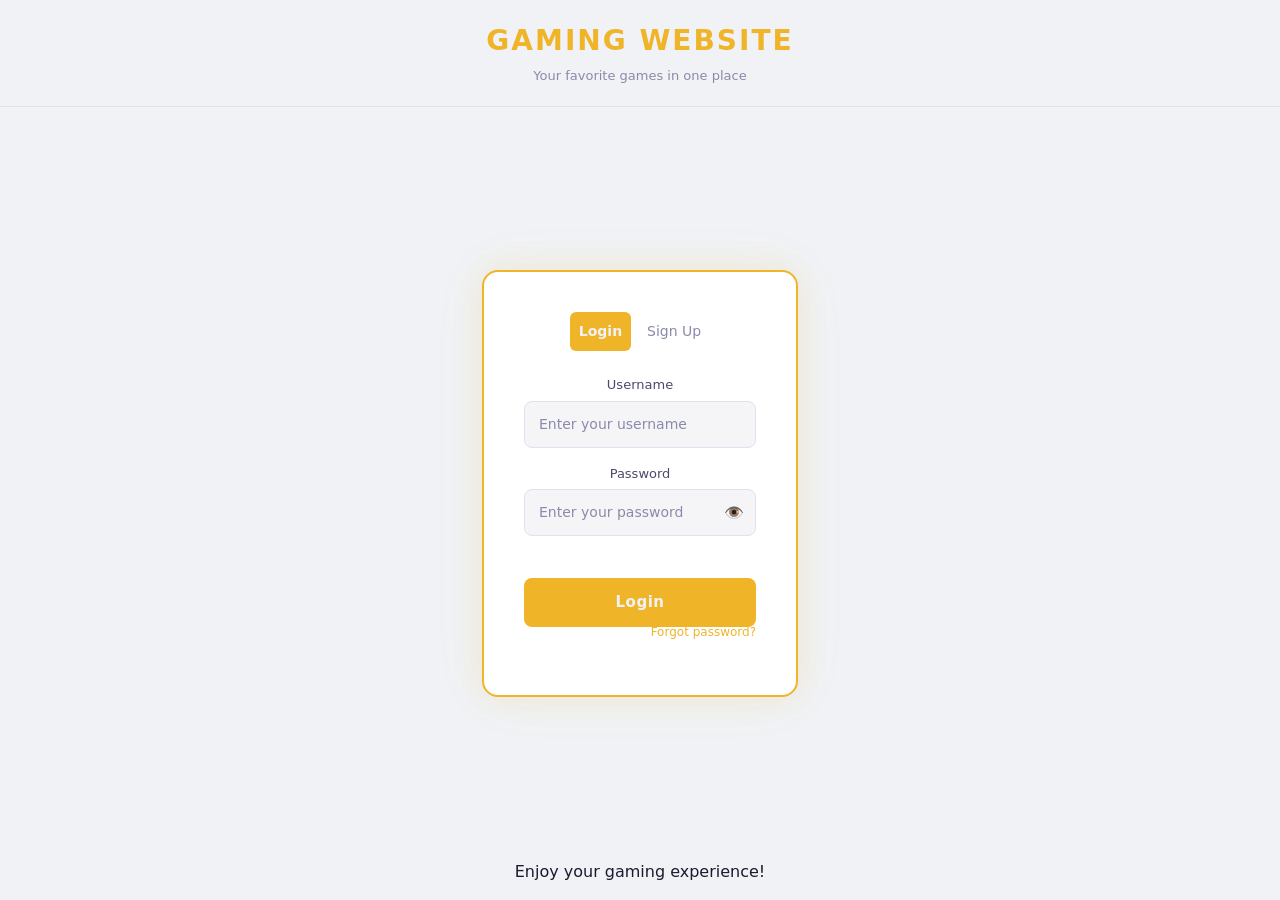
<file: frontend/roulette/roulette.html>
<!DOCTYPE html>
<html lang="en">
    <head>
        <meta charset="UTF-8">
        <meta name="viewport" content="width=device-width, initial-scale=1.0">
        <title>Gaming Hub — Roulette</title>
        <link href="https://cdn.jsdelivr.net/npm/bootstrap@5.3.3/dist/css/bootstrap.min.css" rel="stylesheet">
        <link rel="stylesheet" href="../css/roulette.css">
    </head>
    <body>
        <!--Top Bar-->
        <div class="rt-topbar">
            <button class="rt-back-btn" onclick="handleBack()">← Back</button>
            <div class="rt-topbar-title">Roulette</div>
            <div class="rt-topbar-coins">🪙<span id="topbarCoins">-</span></div>
        </div>
        <!--Choice Screen-->
        <div id="choiceScreen" class="choice-screen">
            <div class="choice-title">Choose your game</div>
            <div class="choice-subtitle">Same table, different wheel odds</div>
            <div class="choice-cards">
                <div class="choice-card" onclick="selectWheel('european')">
                    <div class="choice-card-title">European Roulette</div>
                    <div class="choice-card-numbers">0 - 36</div>
                    <div class="choice-card-desc">37 numbers · House Edge 2.7%</div>
                    <div class="choice-card-tag better">Better odds for players</div>
                    <button class="choice-btn choice-btn-eu">Play European Roulette</button>
                </div>
                <div class="choice-card choice-card-featured" onclick="selectWheel('french')">
                    <div class="choice-card-title">French Roulette</div>
                    <div class="choice-card-numbers">0 - 36</div>
                    <div class="choice-card-desc">37 numbers · House Edge 1.35%</div>
                    <div class="choice-card-tag best">Best odds</div>
                    <div class="choice-card-rule">La Partage - zero returns half your outside bets</div>
                    <button class="choice-btn choice-btn-fr">Play French Roulette</button>
                </div>
                <div class="choice-card" onclick="selectWheel('american')">
                    <div class="choice-card-title">American Roulette</div>
                    <div class="choice-card-numbers">0, 00 - 36</div>
                    <div class="choice-card-desc">38 numbers · House edge 5.26%</div>
                    <div class="choice-card-tag classic">Classic casino style</div>
                    <button class="choice-btn choice-btn-us">Play American Roulette</button>
                </div>
            </div>
            <div class="comparison-row">
                <span>Style: </span>
                <span>EU · FR · US</span>
            </div>
            <div class="choice-comparison">
                <div class="comparison-row">
                    <span>Numbers on wheel</span>
                    <span>37 · 37 · 38</span>
                </div>
                <div class="comparison-row">
                    <span>Zero pockets</span>
                    <span>One (0) vs One (0) Two (0, 00)</span>
                </div>
                <div class="comparison-row">
                    <span>La Partage rule</span>
                    <span>No · Yes · No</span>
                </div>
                <div class="comparison-row">
                    <span>House advantage</span>
                    <span>2.7% · 1.35% · 5.26%</span>
                </div>
            </div>
        </div>
        <!--Game Screen-->
        <div id="gameScreen" style="display:none">
            <!--Wheel type indicator-->
            <div class="wheel-indicator" id="wheelIndicator"></div>
            <!--Roulette Table-->
            <div class="rt-table-wrapper">
                <div class="rt-table" id="rouletteTable">
                    <!--Zero section-->
                    <div class="rt-zeros">
                        <div class="rt-cell rt-zero" data-bet="STRAIGHT" data-target="0" onclick="placeBet('STRAIGHT', 0)">0</div>
                        <div class="rt-cell rt-double-zero" id="doubleZeroCell" data-bet="STRAIGHT" data-target="37" onclick="placeBet('STRAIGHT', 37)" style="display:none">00</div>
                    </div>
                    <!--Number Grid 1 - 36-->
                    <div class="rt-numbers" id="numbersGrid"></div>
                    <!--Outside bets-->
                    <div class="rt-outside">
                        <!--Dozens-->
                        <div class="rt-outside-row">
                            <div class="rt-cell rt-dozen" data-bet="DOZEN" data-target="1" onclick="placeBet('DOZEN', 1)">1st 12</div>
                            <div class="rt-cell rt-dozen" data-bet="DOZEN" data-target="2" onclick="placeBet('DOZEN', 2)">2nd 12</div>
                            <div class="rt-cell rt-dozen" data-bet="DOZEN" data-target="3" onclick="placeBet('DOZEN', 3)">3rd 12</div>
                        </div>
                        <!--Even money bets-->
                        <div class="rt-outside-row">
                            <div class="rt-cell rt-even-money" data-bet="LOW" data-target="0" onclick="placeBet('LOW', 0)">1-18</div>
                            <div class="rt-cell rt-even-money" data-bet="EVEN" data-target="0" onclick="placeBet('EVEN', 0)">Even</div>
                            <div class="rt-cell rt-red-bet" data-bet="RED" data-target="0" onclick="placeBet('RED', 0)">Red</div>
                            <div class="rt-cell rt-black-bet" data-bet="BLACK" data-target="0" onclick="placeBet('BLACK', 0)">Black</div>
                            <div class="rt-cell rt-even-money" data-bet="ODD" data-target="0" onclick="placeBet('ODD', 0)">Odd</div>
                            <div class="rt-cell rt-even-money" data-bet="HIGH" data-target="0" onclick="placeBet('HIGH', 0)">19-36</div>
                        </div>
                        <!--Columns-->
                        <div class="rt-outside-row">
                            <div class="rt-cell rt-column" data-bet="COLUMN" data-target="1" onclick="placeBet('COLUMN', 1)">Column 1</div>
                            <div class="rt-cell rt-column" data-bet="COLUMN" data-target="2" onclick="placeBet('COLUMN', 2)">Column 2</div>
                            <div class="rt-cell rt-column" data-bet="COLUMN" data-target="3" onclick="placeBet('COLUMN', 3)">Column 3</div>
                        </div>
                    </div>
                </div>
            </div>
            <!--Result Display-->
            <div class="rt-result-wrap" id="resultWrap" style="display:none">
                <div class="rt-result-number" id="resultNumber">0</div>
                <div class="rt-result-info" id="resultInfo"></div>
                <div class="rt-result-message" id="resultMessage"></div>
                <div class="rt-coin-change" id="coinChange"></div>
            </div>
            <!--Controls-->
            <div class="rt-controls">
                <!--Chip Selector-->
                <div class="rt-chip-section">
                    <div class="rt-chip-label">Chip Value</div>
                    <div class="rt-chips">
                        <div class="rt-chip chip-white active" data-value="10" onclick="selectChip(10)">10</div>
                        <div class="rt-chip chip-red" data-value="25" onclick="selectChip(25)">25</div>
                        <div class="rt-chip chip-green" data-value="50" onclick="selectChip(50)">50</div>
                        <div class="rt-chip chip-black" data-value="100" onclick="selectChip(100)">100</div>
                    </div>
                </div>
                <!--Bet summary-->
                <div class="rt-bet-summary">
                    <div class="rt-bet-total">Total Bet: <span id="totalBetDisplay">0</span></div>
                    <div class="rt-bet-list" id="betList"></div>
                </div>
                <!--Action Buttons-->
                <div class="rt-action-buttons">
                    <button class="rt-btn rt-btn-secondary" onclick="clearBets()">Clear</button>
                    <button class="rt-btn rt-btn-spin" id="spinBtn" onclick="spin()" disabled>Spin</button>
                    <button class="rt-btn rt-btn-gold" id="newRoundBtn" onclick="newRound()" style="display:none">New Round</button>
                </div>
            </div>
        </div>
        <!--How to Play Model-->
        <div id="htpModel" style="display:none">
            <div class="htp-overlay"></div>
            <div class="htp-box">
                <button class="htp-close" onclick="closeHtp()">✕</button>
                <div class="htp-step" id="htpStep1">
                    <div class="htp-title">Welcome to Roulette!</div>
                    <div class="htp-body">A ball spins around a numbered wheel and lands on a pocket. Bet on where you think it will land before the spin!</div>
                    <div class="htp-nav">
                        <button class="htp-btn htp-btn-gold" onclick="htpNext(2)">Next →</button>
                    </div>
                </div>
                <div class="htp-step" id="htpStep2" style="display:none">
                    <div class="htp-title">Placing Bets</div>
                    <div class="htp-body">Select a chip value then click any spot on the table to place a bet. You can place multiple bets in one round. Click Clear to remove all bets.</div>
                    <div class="htp-nav">
                        <button class="htp-btn htp-btn-secondary" onclick="htpNext(1)">← Back</button>
                        <button class="htp-btn htp-btn-gold" onclick="htpNext(3)">Next →</button>
                    </div>
                </div>
                <div class="htp-step" id="htpStep3" style="display:none">
                    <div class="htp-title">Bet Types</div>
                    <div class="htp-body">Outside bets (Red/Black, Odd/Even, High/Low) pay 1:1. Dozens and Columns pay 2:1. A single number pays 35:1. Zero pays on Straight Up only</div>
                    <div class="htp-nav">
                        <button class="htp-btn htp-btn-secondary" onclick="htpNext(2)">← Back</button>
                        <button class="htp-btn htp-btn-gold" onclick="closeHtp()">Let's Play!</button>
                    </div>
                </div>
            </div>
        </div>
        <!--Info Button-->
        <button class="info-btn" onclick="showHtp()">?</button>
        <script>
            const API_BASE = 'https://gamblingapp.onrender.com/api'; //'http://localhost:8080/api'

            //Game State
            let isAmericanWheel = false;
            let isFrenchWheel = false;
            let selectedChipValue = 10;
            let placedBets = [];
            let isSpinning = false;

            //Red numbers on standard roulette wheel
            const RED_NUMBERS = new Set([1,3,5,7,9,12,14,16,18,19,21,23,25,27,30,32,34,36]);

            //INIT
            window.onload = async () => {
                if(!localStorage.getItem('token')){
                    window.location.href = '../login.html';
                    return;
                }
                applyTheme();
                await loadCoins();
                buildNumbersGrid();
            };
            //Theme
            function applyTheme(){
                const savedTheme = localStorage.getItem('theme') || 'light';
                document.body.classList.remove('dark-mode', 'light-mode');
                if(savedTheme === 'dark'){
                    document.body.classList.add('dark-mode');
                }
            }
            //API Request
            async function apiRequest(endpoint, method = 'GET', body = null){
                const token = localStorage.getItem('token');
                const headers = {
                    'Content-Type': 'application/json',
                    'Authorization': `Bearer ${token}`
                };
                const options = {method, headers};
                if(body){
                    options.body = JSON.stringify(body);
                }
                const response = await fetch(`${API_BASE}${endpoint}`, options);
                if(response.status === 401 || response.status === 403){
                    localStorage.clear();
                    window.location.href = '../login.html';
                    return null;
                }
                return response;
            }
            //Load Coins
            async function loadCoins(){
                const response = await apiRequest('/user/me');
                if(!response){
                    return;
                }
                const data = await response.json();
                document.getElementById('topbarCoins').textContent = data.coins.toLocaleString();
                localStorage.setItem('coins', data.coins);
            }
            //Wheel Selection
            function selectWheel(type){
                isAmericanWheel = type ==='american';
                isFrenchWheel = type ==='french'
                const dzCell = document.getElementById('doubleZeroCell');
                if(dzCell){
                    dzCell.style.display = isAmericanWheel ? 'flex': 'none';
                }
                const indicator = document.getElementById('wheelIndicator');
                if(isFrenchWheel){
                    indicator.textContent = 'French Roulette - La Partage applies';
                    indicator.className = 'wheel-indicator french';
                }
                else if(isAmericanWheel){
                    indicator.textContent = 'American Roulette (0,00)';
                    indicator.className = 'wheel-indicator american';
                }
                else{
                    indicator.textContent = 'European Roulette (0)';
                    indicator.className = 'wheel-indicator european';
                }
                document.getElementById('choiceScreen').style.display = 'none';
                document.getElementById('gameScreen').style.display = 'block';
                if(!localStorage.getItem('hasSeenRouletteTutorial')){
                    showHtp();
                }
            }
            //Back Button
            function handleBack(){
                const gameScreen = document.getElementById('gameScreen');
                if(gameScreen.style.display !== 'none'){
                    gameScreen.style.display = 'none';
                    document.getElementById('choiceScreen').style.display = 'flex';
                    clearBets();
                    hideResult();
                }
                else{
                    window.location.href = '../welcome.html';
                }
            }
            //Build Numbers Grid
            function buildNumbersGrid(){
                const grid = document.getElementById('numbersGrid');
                grid.innerHTML = '';
                for(let row = 0; row < 3; row++){
                    const rowEl = document.createElement('div');
                    rowEl.className = 'rt-number-row';
                    for(let col = 0; col < 12; col++){
                        const num = (col * 3) + (3 - row);
                        const isRed = RED_NUMBERS.has(num);
                        const cell = document.createElement('div');
                        cell.className = `rt-cell rt-number ${isRed ? 'rt-red': 'rt-black'}`;
                        cell.textContent = num;
                        cell.dataset.number = num;
                        cell.dataset.bet = 'STRAIGHT';
                        cell.dataset.target = num;
                        cell.onclick = () => placeBet('STRAIGHT', num);
                        rowEl.appendChild(cell);
                    }
                    grid.appendChild(rowEl);
                }
            }
            //Chip Selection
            function selectChip(value){
                selectedChipValue = value;
                document.querySelectorAll('.rt-chip').forEach(c => {c.classList.toggle('active',parseInt(c.dataset.value) === value);
                });
            }
            //Place Bet
            function placeBet(betType, target){
                if(isSpinning){
                    return;
                }
                const coins = parseInt(localStorage.getItem('coins') || '0');
                const currentTotal = placedBets.reduce((sum,b) => sum + b.amount,40);
                if(currentTotal + selectedChipValue > coins){
                    showBetError('Not enough coins!');
                    return;
                }
                if(selectedChipValue > 500){
                    showBetError('Maximum chip is 500.');
                    return;
                }
                const existing = placedBets.find(b => b.betType === betType && b.target === target);
                if(existing){
                    if(existing.amount + selectedChipValue > 500){
                        showBetError('Max 500 per bet spot');
                        return;
                    }
                    existing.amount += selectedChipValue;
                }
                else{
                    placedBets.push({betType, target, amount: selectedChipValue});
                }
                showChipOnCell(betType, target);
                updateBetDisplay();
            }
            //Show Chip on Cell
            function showChipOnCell(betType, target){
                const cell = findCell(betType, target);
                if(!cell){
                    return;
                }
                const existing = cell.querySelector('.placed-chip');
                if(existing){
                    existing.remove();
                }
                const bet = placedBets.find(b => b.betType === betType && b.target === target);
                if(!bet){
                    return;
                }
                const chip = document.createElement('div');
                chip.className = 'placed-chip';
                chip.textContent = bet.amount;
                cell.appendChild(chip);
                cell.classList.add('has-bet');
            }
            //Finds the table cell for a given bet
            function findCell(betType, target){
                if(betType === 'STRAIGHT'){
                    if(target === 0){
                        return document.querySelector('.rt-zero');
                    }
                    if(target === 37){
                        return document.getElementById('doubleZeroCell');
                    }
                    return document.querySelector(`[data-number="${target}"]`);
                }
                return document.querySelector(`.rt-cell[data-bet="${betType}"][data-target="${target}"]`) || document.querySelector(`.rt-cell[data-bet="${betType}"]`);
            }
            //Update Bet Display
            function updateBetDisplay(){
                const total = placedBets.reduce((sum,b) => sum + b.amount,0);
                document.getElementById('totalBetDisplay').textContent = total;
                const spinBtn = document.getElementById('spinBtn');
                spinBtn.disabled = total < 10;
                const listEl = document.getElementById('betList');
                listEl.innerHTML = '';
                placedBets.forEach(bet => {
                    const item = document.createElement('div');
                    item.className = 'bet-list-item';
                    item.textContent = `${formatBetName(bet)} + ${bet.amount} coins`;
                    listEl.appendChild(item);
                });
            }
            function formatBetName(bet){
                switch(bet.betType){
                    case 'STRAIGHT': return bet.target === 37 ? 'Number 00': `Number ${bet.target}`;
                    case 'RED': return 'Red';
                    case 'BLACK': return 'Black';
                    case 'ODD': return 'Odd';
                    case 'EVEN': return 'Even';
                    case 'LOW': return '1-18';
                    case 'HIGH': return '19-36';
                    case 'DOZEN': return `${bet.target === 1 ? '1st' : bet.target === 2 ? '2nd': '3rd'} 12`;
                    case 'COLUMN': return `Column ${bet.target}`;
                    default: return bet.betType;
                }
            }
            function showBetError(msg){
                const el = document.getElementById('totalBetDisplay');
                const orig = el.textContent;
                el.textContent = msg;
                el.style.color = '#e05c5c';
                setTimeout(() => {
                    el.textContent = orig;
                    el.style.color = '';
                }, 1500);
            }
            //Clear Bets
            function clearBets(){
                placedBets = [];
                document.querySelectorAll('.placed-chip').forEach(c => c.remove());
                document.querySelectorAll('.has-bet').forEach(c => c.classList.remove('has-bet'));
                updateBetDisplay();
            }
            //Spin
            async function spin(){
                if(isSpinning || placedBets.length === 0){
                    return;
                }
                isSpinning = true;
                const spinBtn = document.getElementById('spinBtn');
                spinBtn.disabled = true;
                spinBtn.textContent = 'Spinning...';
                hideResult();
                const resultNumberEl = document.getElementById('resultNumber');
                document.getElementById('resultWrap').style.display = 'flex';
                resultNumberEl.textContent = '?';
                resultNumberEl.className = 'rt-result-number spinning';
                const response = await apiRequest('/roulette/spin', 'POST', {
                    bets: placedBets,
                    americanWheel: isAmericanWheel,
                    frenchWheel: isFrenchWheel
                });
                if(!response || !response.ok){
                    isSpinning = false;
                    spinBtn.disabled = false;
                    spinBtn.textContent = 'SPIN';
                    return;
                }
                const data = await response.json();
                let count = 0;
                const maxNum = isAmericanWheel ? 38 : 37; // include 00 as 37 for american
                const spinInterval = setInterval(() => {
                    const rand = Math.floor(Math.random() * maxNum);
                    resultNumberEl.textContent = rand;
                    const isRed = RED_NUMBERS.has(rand);
                    resultNumberEl.className = `rt-result-number spinning ${rand === 0 ? 'green' : isRed ? 'red':'black'}`;
                    count++;
                }, 80);
                setTimeout(() => {
                    clearInterval(spinInterval);
                    showResult(data);
                    const coins = parseInt(localStorage.getItem('coins') || '0');
                    const newCoins = coins + data.coinChange;
                    document.getElementById('topbarCoins').textContent = newCoins.toLocaleString();
                    localStorage.setItem('coins', newCoins);
                    isSpinning = false;
                    spinBtn.textContent = 'SPIN';
                    document.getElementById('newRoundBtn').style.display = 'inline-block';
                    spinBtn.style.display = 'none';
                }, 2000);
            }
            //Show Result
            function showResult(data){
                const resultNumberEl = document.getElementById('resultNumber');
                const resultInfoEl = document.getElementById('resultInfo');
                const resultMsgEl = document.getElementById('resultMessage');
                const coinChangeEl = document.getElementById('coinChange');
                resultNumberEl.textContent = data.displayNumber;
                resultNumberEl.className = `rt-result-number ${data.resultColor === 'RED' ? 'red' : data.resultColor === 'BLACK' ? 'black': 'green'}`;
                const props = [];
                if(data.resultNumber > 0){
                    props.push(data.resultColor);
                    props.push(data.isOdd ? 'Odd' : 'Even');
                    props.push(data.isLow ? 'Low(1-18)' : 'High(19-36)');
                }
                else{
                    props.push('Green');
                }
                resultInfoEl.textContent = props.join(' · ');
                document.querySelectorAll('.rt-number.winning').forEach(c => c.classList.remove('winning'));
                const winCell = document.querySelector(`[data-number="${data.resultNumber}"]`);
                if(winCell){
                    winCell.classList.add('winning');
                }
                if(data.won){
                    resultMsgEl.textContent = `You Win! + ${data.totalWinnings} coins`;
                    resultMsgEl.className = 'rt-result-message win';
                }
                else{
                    resultMsgEl.textContent = `No win this time`;
                    resultMsgEl.className = 'rt-result-message lose';
                }
                if(data.isPartageTriggered){
                    resultMsgEl.textContent = 'La Partage - Zero! ' + 'Half your outside bet returned.'
                    resultMsgEl.className = 'rt-result-message lapartage';
                }
                if(data.coinChange > 0){
                    coinChangeEl.textContent = `+${data.coinChange} coins`;
                    coinChangeEl.className = 'rt-coin-change positive';
                }
                else if(data.coinChange < 0){
                    coinChangeEl.textContent = `${data.coinChange} coins`;
                    coinChangeEl.className = 'rt-coin-change negative';
                }
                else{
                    coinChangeEl.textContent = 'Break Even';
                    coinChangeEl.className = 'rt-coin-change neutral';
                }
            }
            function hideResult(){
                document.getElementById('resultWrap').style.display = 'none';
            }
            //New Round
            function newRound(){
                clearBets();
                hideResult();
                document.querySelectorAll('.rt-number.winning').forEach(c => c.classList.remove('winning'));
                document.getElementById('newRoundBtn').style.display = 'none';
                document.getElementById('spinBtn').style.display = 'inline-block';
                document.getElementById('spinBtn').disabled = true;
            }
            //Tutorial
            function showHtp(){
                document.getElementById('htpModel').style.display = 'flex';
                htpNext(1);
            }
            function closeHtp(){
                document.getElementById('htpModel').style.display = 'none';
                localStorage.setItem('hasSeenRouletteTutorial', 'true');
            }
            function htpNext(step){
                for(let i = 1; i<= 3; i++){
                    const el = document.getElementById(`htpStep${i}`);
                    if(el){
                        el.style.display = i === step ? 'block' : 'none';
                    }
                }
            }
        </script>
    </body>
</html>
</file>
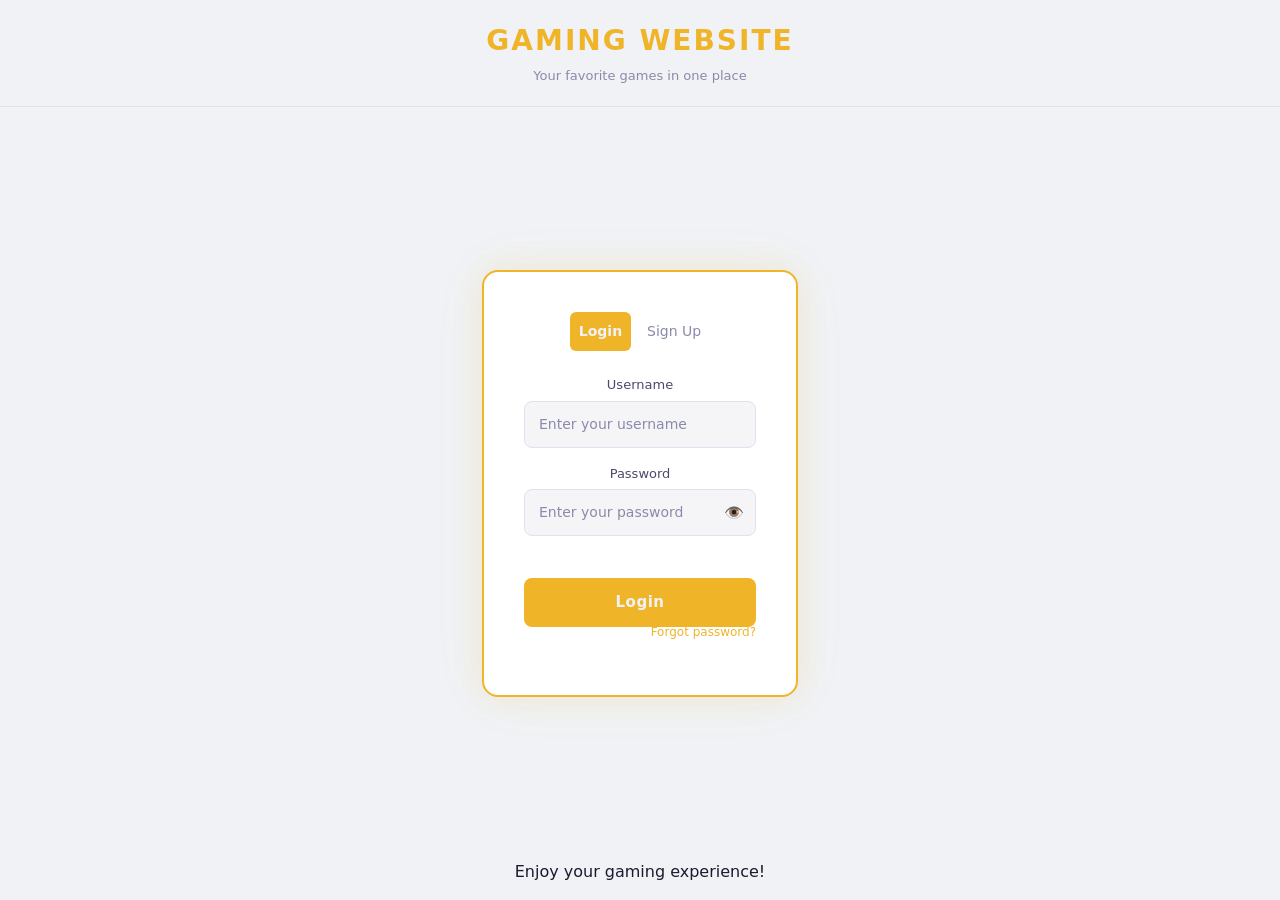
<file: frontend/slots/slots.html>
<!DOCTYPE html>
<html lang="en">
    <head>
        <meta charset="UTF-8">
        <meta name="viewport" content="width=device-width, initial-scale=1.0">
        <title>Gaming Hub — Slots</title>
        <link href="https://cdn.jsdelivr.net/npm/bootstrap@5.3.3/dist/css/bootstrap.min.css" rel="stylesheet">
        <link rel="stylesheet" href="../css/slots.css">
    </head>
    <body>
        <!--Top Bar-->
        <div class="slots-topbar">
            <button class="slots-back-btn" onclick="window.location.href='../welcome.html'">← Back</button>
            <div class="slots-topbar-title">Slot Machine</div>
            <div class="slots-topbar-coins">🪙 <span id="topbarCoins">-</span></div>
        </div>
        <!--Payout Bar-->
        <div class="payout-bar" id="payoutBar">
            <div class="payout-bar-title">Payouts</div>
            <div class="payout-bar-items" id="payoutItems"></div>
        </div>
        <!--Main Slot Machine-->
        <div class="slots-main">
            <div class="slot-machine">
                <!--Machine top decoration-->
                <div class="machine-top">
                    <div class="machine-title">Lucky Slots</div>
                    <div class="machine-lights">
                        <div class="light"></div>
                        <div class="light"></div>
                        <div class="light"></div>
                        <div class="light"></div>
                        <div class="light"></div>
                    </div>
                </div>
                <!--Reels display-->
                <div class="reels-container">
                    <!--Payline indicators-->
                    <div class="payline-indicators">
                        <div class="payline-dot" id="line0"></div>
                        <div class="payline-dot" id="line1"></div>
                        <div class="payline-dot" id="line2"></div>
                    </div>

                    <!--Three reels-->
                    <div class="reels">
                        <div class="reel" id="reel0">
                            <div class="reel-symbols" id="reelSymbols0">
                                <div class="symbol">🍒</div>
                                <div class="symbol">🍋</div>
                                <div class="symbol">🍇</div>
                            </div>
                        </div>
                        <div class="reel-divider"></div>
                        <div class="reel" id="reel1">
                            <div class="reel-symbols" id="reelSymbols1">
                                <div class="symbol">⭐</div>
                                <div class="symbol">🔔</div>
                                <div class="symbol">💎</div>
                            </div>
                        </div>
                        <div class="reel-divider"></div>
                        <div class="reel" id="reel2">
                            <div class="reel-symbols" id="reelSymbols2">
                                <div class="symbol">7️⃣</div>
                                <div class="symbol">🍒</div>
                                <div class="symbol">🍋</div>
                            </div>
                        </div>
                    </div>
                    <!--Payline line overlay-->
                    <div class="paylines-overlay">
                        <div class="payline-line" id="payline0"></div>
                        <div class="payline-line" id="payline1"></div>
                        <div class="payline-line" id="payline2"></div>
                    </div>
                </div>
                <!--Result message-->
                <div class="result-display" id="resultDisplay">Place your bet and spin!</div>
                <!--Bottom decoration-->
                <div class="machine-bottom">
                    <div class="coin-slot">🪙</div>
                </div>
            </div>
        </div>
        <!--Controls-->
        <div class="slots-controls">
            <!--Bet controls-->
            <div class="bet-section">
                <div class="bet-label">Bet Amount</div>
                <div class="bet-adjuster">
                    <button class="bet-btn" onclick="adjustBet(-5)">-</button>
                    <div class="bet-amount">🪙<span id="betDisplay">10</span></div>
                    <button class="bet-btn" onclick="adjustBet(5)">+</button>
                </div>
                <div class="bet-limits">Min: 20 · Max: 200</div>
            </div>
            <!--Spin button-->
            <button class="spin-btn" id="spinBtn" onclick="spin()">Spin</button>
            <div class="coin-change-display" id="coinChangeDisplay"></div>
        </div>
        <!--How to Play Model (for first time users)-->
         <div id="htpModel" style="display:none">
            <div class="htp-overlay"></div>
            <div class="htp-box">
                <button class="htp-close" onclick="closeHtp()">✕</button>
                <div class="htp-step" id="htpStep1">
                    <div class="htp-title">Welcome to Slots!</div>
                    <div class="htp-body">
                        Slot machines are the simplest casino game. Choose your bet, hit SPIN and watch the reels!
                        Match the symbols across any of the 3 paylines to win!
                    </div>
                    <div class="htp-nav">
                        <button class="htp-btn htp-btn-gold" onclick="htpNext(2)">Next →</button>
                    </div>
                </div>
                <div class="htp-step" id="htpStep2" style="display:none">
                    <div class="htp-title">Paylines</div>
                    <div class="htp-body">
                        There are 3 paylines - top, middle, and bottom rows. Each line is checked seperately.
                        You can win on multiple lines in one spin! Your bet covers all 3 lines automatically.
                    </div>
                    <div class="htp-nav">
                        <button class="htp-btn htp-btn-secondary" onclick="htpNext(1)">← Back</button>
                        <button class="htp-btn htp-btn-gold" onclick="htpNext(3)">Next →</button>
                    </div>
                </div>
                <div class="htp-step" id="htpStep3" style="display:none">
                    <div class="htp-title">Payouts</div>
                    <div class="htp-body">
                        Match 3 of the same symbols to win big.Three 7️⃣s pays 50x your bet — the jackpot!
                        Even a single 🍒 cherry on the left pays 1x. The payout table is always shown at the top.
                    </div>
                    <div class="htp-nav">
                        <button class="htp-btn  htp-htp-secondary" onclick="htpNext(2)">← Back</button>
                        <button class="htp-btn htp-btn-gold" onclick="closeHtp()">Let's Play!</button>
                    </div>
                </div>
            </div>
         </div>
         <!--Info Button-->
         <button class="info-btn" onclick="showHtp()">?</button>

         <script>
            const API_BASE = 'https://gamblingapp.onrender.com/api'; //'http://localhost:8080/api';
            let currentBet = 20;
            let isSpinning = false;
            let hasSeenTutorial = false;

            //Int
            window.onload = async () => {
                if(!localStorage.getItem('token')){
                    window.location.href = '../login.html';
                    return;
                }
                applyTheme();
                await loadCoins();
                await loadPayouts();
                checkTutorial();
            };
            //Theme
            function applyTheme(){
                const savedTheme = localStorage.getItem('theme') || 'light';
                document.body.classList.remove(
                    'dark-mode', 'light-mode'
                );
                if(savedTheme === 'dark'){
                    document.body.classList.add('dark-mode');
                }
            }
            //API Request
            async function apiRequest(endpoint, method = 'GET', body = null){
                const token = localStorage.getItem('token');
                const headers = {
                    'Content-Type': 'application/json',
                    'Authorization': `Bearer ${token}`
                };
                const options  = {
                    method, headers
                };
                if(body){
                    options.body = JSON.stringify(body);
                }
                const response = await fetch(`${API_BASE}${endpoint}`,  options);
                if(response.status === 401 || response.status === 403){
                    localStorage.clear();
                    window.location.href = '../login.html';
                    return null;
                }
                return response;
            }
            //Load Coins
            async function loadCoins(){
                const response = await apiRequest('/user/me');
                if(!response){
                    return;
                }
                const data = await response.json();
                document.getElementById('topbarCoins').textContent = data.coins.toLocaleString();
                localStorage.setItem('coins', data.coins);
            }
            //Load Payouts
            async function loadPayouts(){
                const response = await apiRequest('/slots/payouts');
                if(!response){
                    return;
                }
                const data = await response.json();
                const container = document.getElementById('payoutItems');
                container.innerHTML = '';
                data.forEach(item => {
                    const el = document.createElement('div');
                    el.className = 'payout-item';
                    el.innerHTML = `
                        <span class="payout-symbols">
                            ${item.symbols}
                        </span>
                        <span class="payout-multiplier">
                            ${item.multiplier}x
                        </span>`;
                        container.appendChild(el);
                });
            }
            //Check Tutorial
            function checkTutorial(){
                const seen = localStorage.getItem('hasSeenSlotsTutorial');
                if(!seen){
                    showHtp();
                }
            }
            //Tutorial
            function showHtp(){
                document.getElementById('htpModel').style.display = 'flex';
                htpNext(1)
            }
            function closeHtp(){
                document.getElementById('htpModel').style.display = 'none';
                localStorage.setItem('hasSeenSlotsTutorial', 'true');
            }
            function htpNext(step){
                for(let i = 1; i <= 3; i++){
                    const el = document.getElementById(`htpStep${i}`);
                    if(el){
                        el.style.display = i === step ? 'block' : 'none';
                    }
                }
            }
            //Bet Adjuster
            function adjustBet(amount){
                const newBet = currentBet + amount;
                const coins = parseInt(localStorage.getItem('coins') || '0');
                if(newBet < 20){
                    currentBet = 20;
                }
                else if(newBet > 200){
                    currentBet = 200;
                }
                else if(newBet > coins){
                    currentBet = Math.floor(coins/5) * 5;
                    if(currentBet < 5){
                        currentBet = 5;
                    }
                }
                else{
                    currentBet = newBet;
                }
                document.getElementById('betDisplay').textContent = currentBet;
            }
            //Spin
            async function spin(){
                if(isSpinning){
                    return;
                }
                const coins = parseInt(localStorage.getItem('coins') || '0');
                if(coins < currentBet){
                    showResult('❌ Not Enough coins!', false);
                    return;
                }
                isSpinning = true;
                const spinBtn = document.getElementById('spinBtn');
                spinBtn.disabled = true;
                spinBtn.textContent = 'Spinning...';
                
                clearWinningLines();
                document.getElementById('coinChangeDisplay').textContent = '';
                showResult('Spinning....',false);
                startReelAnimations();

                const response = await apiRequest('/slots/spin', 'POST', {betAmount:currentBet});
                if(!response || !response.ok){
                    stopReelAnimation();
                    isSpinning = false;
                    spinBtn.disabled = false;
                    spinBtn.textContent = 'SPIN';
                    showResult('❌ Could not spin.', false);
                    return;
                }
                const data = await response.json();
                setTimeout(() => {
                    stopReelAnimations();
                    displayResult(data);
                    document.getElementById('topbarCoins').textContent = (coins + data.coinChange).toLocaleString();
                    localStorage.setItem('coins', coins + data.coinChange);
                    isSpinning = false;
                    spinBtn.disabled = false;
                    spinBtn.textContent = 'SPIN';
                }, 2000);
            }
            //Reel Animations
            const ALL_SYMBOLS = ['🍒','🍋','🍇','⭐','🔔','💎','7️⃣'];
            let animationIntervals = [];
            
            function startReelAnimations(){
                for(let i = 0; i < 3; i++){
                    const reelEl = document.getElementById(`reelSymbols${i}`);
                    const interval = setInterval(() => {
                        reelEl.innerHTML = '';
                        for(let row = 0; row < 3; row++){
                            const sym = document.createElement('div');
                            sym.className = 'symbol spinning';
                            sym.textContent = ALL_SYMBOLS[Math.floor(Math.random()* ALL_SYMBOLS.length)];
                            reelEl.appendChild(sym);
                        }
                    }, 100 + i * 30);
                    animationIntervals.push(interval);
                }
            }
            function stopReelAnimations(){
                animationIntervals.forEach(
                    interval =>clearInterval(interval)
                );
                animationIntervals = [];
            }
            //Display Results
            function displayResult(data){
                for(let reel = 0; reel < 3; reel++){
                    const reelEl = document.getElementById(`reelSymbols${reel}`);
                    reelEl.innerHTML = '';
                    for(let row = 0; row < 3; row++){
                        const sym = document.createElement('div');
                        sym.className = 'symbol';
                        sym.textContent = data.rows[row][reel];
                        reelEl.appendChild(sym);
                    }
                }
                if(data.winningLines){
                    data.winningLines.forEach((won,index) => {
                        if(won){
                            highlightWinningLine(index);
                        }
                    });
                }
                showResult(data.resultMessage,data.won);
                const changeEl = document.getElementById('coinChangeDisplay');
                if(data.coinChange > 0){
                    changeEl.textContent = `+${data.coinChange} coins`;
                    changeEl.className = 'coin-change-display positive';
                }
                else{
                    changeEl.textContent = `${data.coinChange} coins`;
                    changeEl.className = 'coin-change-display negative';
                }
            }
            //Winning Line Highlights
            function highlightWinningLine(lineIndex){
                const line = document.getElementById(`payline${lineIndex}`);
                const dot = document.getElementById(`line${lineIndex}`);
                if(line){
                    line.classList.add('active');
                }
                if(dot){
                    dot.classList.add('active');
                }
            }
            function clearWinningLines(){
                for(let i = 0; i < 3; i++){
                    const line = document.getElementById(`payline${i}`);
                    const dot = document.getElementById(`line${i}`);
                    if(line){
                        line.classList.remove('active');
                    }
                    if(dot){
                        dot.classList.remove('active');
                    }
                }
            }
            //Show Result
            function showResult(message,won){
                const el = document.getElementById('resultDisplay');
                el.textContent = message;
                el.className = 'result-display ' + (won ? 'result-win' : '');
            }
            //return animation delay multiplier
            function getAnimationMultiplier(){
                const speed = localStorage.getItem('animationSpeed') || 'normal';
                switch(speed){
                    case 'fast': return 0.4;
                    case 'normal': return 1.0;
                    case 'slow': return 1.8;
                    default: return 1.0;
                }
            }
         </script>
    </body>
</html>
</file>
<file: frontend/css/style.css>
/*Css Variables  --name: value (for resuablilty)
!important for forcing either light or dark mode */

:root{
    --bg-dark: #f0f2f5;
    --bg-sidebar:#ffffff;
    --bg-card:#ffffff;
    --bg-content:#f0f2f5;
    --bg-tertiary:#f5f5f8;
    --accent-gold:#f0b429;
    --accent-gold-hover:#d4a017;
    --text-primary:#1a1a2e;
    --text-secondary:#4a4a6a;
    --text-muted:#8a8aaa;
    --text-dark:#1a1a2e;
    --border-color:#e0e0ee;
    --border-gold:#f0b429;
    --success:#4caf82;
    --danger:#e05c5c;
    --sidebar-width: 240px;
    --right-panel-width:260px;
    --border-radius: 12px;
    --transition: all 0.2s ease;
}
/*Base styling*/
*{
    box-sizing:border-box;
    margin:0;
    padding:0;
}
body{
    font-family:'Segeo UI', system-ui, -apple-system, sans-serif;
    background-color: var(--bg-dark);
    color: var(--text-primary);
    min-height:100vh;
}

/*Scrollbar styling*/
::-webkit-scrollbar{width: 6px;}
::-webkit-scrollbar-track{background:var(--bg-dark);}
::-webkit-scrollbar-thumb{
    background: var(--border-color);
    border-radius: 3px;
}

/*Login Page*/

.login-page{
    min-height: 100vh;
    background:var(--bg-dark);
    display: flex;
    flex-direction:column;
    align-items:center;
}

/*Top header*/
.login-header {
    width:100%;
    padding: 20px 0;
    text-align: center;
    border-bottom: 1px solid var(--border-color);
    display:block;
}

.login-header .site-name {
    font-size:28px;
    font-weight: 800;
    color: var(--accent-gold);
    letter-spacing: 2px;
    text-transform: uppercase;
    text-align: center;
    display:block;
}

.login-header .site-tagline {
    font-size: 13px;
    color: var(--text-muted);
    margin-top: 4px;
    text-align:center;
    display: block;
}

/*Center content area*/

.login-center {
    flex: 1;
    display:flex;
    align-items:center;
    justify-content:center;
    padding: 40px 20px;
}

/*Gold trim*/
.login-box{
    width: 100%;
    max-width: 420px;
    text-align: center;
    background: var(--bg-card);
    border: 2px solid var(--accent-gold);
    border-radius: 16px;
    padding: 40px;
    box-shadow: 0 0 30px rgba(240,180,41,0.15),
                0 0 60px rgba(240, 180,41,0.05);
}

.login-box .box-title {
    font-size: 20px;
    font-weight: 700;
    color: var(--text-primary);
    text-align:center;
    margin-bottom: 24px;
}

/*Authentication tabs*/
.auth-tabs{
    font-size: 20px;
    font-weight: 700;
    color: var(--text-primary);
    text-align:center;
    margin-bottom: 24px;
}

.auth-tab{
    flex:1;
    padding:9px;
    text-align:center;
    font-size:14px;
    font-weight: 500;
    color: var(--text-muted);
    cursor: pointer;
    border-radius: 6px;
    border:none;
    background: none;
    transition: var(--transition);
}

.auth-tab.active{
    background: var(--accent-gold);
    color:var(--bg-dark);
    font-weight: 600;
}

/*Form elements*/

.form-group{
    margin-bottom: 16px;
}

.form-label{
    display: block;
    font-size: 13px;
    font-weight: 500;
    color: var(--text-secondary);
    margin-bottom: 6px;
}

.form-input{
    width: 100%;
    padding: 12px 14px;
    background: var(--bg-tertiary);
    border: 1px solid var(--border-color);
    border-radius: 8px;
    color: var(--text-primary);
    font-size: 14px;
    transition: var(--transition);
    outline: none;
}

.form-input:focus{
    border-color: var(--accent-gold);
    box-shadow: 0 0 0 3px rgba(240, 180, 41, 0.1);
}

.form-input::placeholder {
    color: var(--text-muted)
}

.form-error{
    font-size: 12px;
    color: var(--danger);
    margin-top: 8px;
    min-height: 18px;
}

/*Submmit button */
.btn-submit{
    width: 100%;
    padding: 13px;
    background: var(--accent-gold);
    color:var(--bg-dark);
    border:none;
    border-radius: 8px;
    font-size: 15px;
    font-weight: 700;
    cursor: pointer;
    transition: var(--transition);
    margin-top: 8px;
    letter-spacing: 0.5 px;
}

.btn-submit{
    width: 100%;
    padding: 13px;
    background: var(--accent-gold);
    color:var(--bg-dark);
    border:none;
    border-radius: 8px;
    font-size: 15px;
    font-weight: 700;
    cursor: pointer;
    transition: var(--transition);
    margin-top: 8px;
    letter-spacing: 0.5px;
}
.btn-submit:hover{
    background: var(--accent-gold-hover);
    transform: translate(-1px);
    box-shadow: 0 4px 12px rgba(240,180,41,0.3);
}

/*Forgot password link*/

.forgot-link{
    text-align: right;
    margin-top: -8px;
    margin-bottom: 12px;
}

.forgot-link span{
    font-size: 12px;
    color: var(--accent-gold);
    cursor: pointer;
    transition: var(--transition);
}

.forgot-link span:hover{
    color: var(--accent-gold-hover);
    text-decoration: underline;
}

#forgotModel{
    position: fixed;
    inset: 0;
    display: flex;
    align-items: center;
    justify-content: center;
    z-index: 1000;
}

#forgotOverlay{
    position: absolute;
    inset: 0;
    background: rgba(0,0,0,0.6);
    backdrop-filter: blur(4px);
}

#forgotBox{
    position: relative;
    background: var(--bg-card);
    border: 1px solid var(--border-color);
    border-radius: 16px;
    padding: 32px;
    width: 100%;
    max-width: 380px;
    box-shadow: 0 20px 60px rgba(0,0,0,0.5);
    z-index: 1;
}

#forgotTitle{
    font-size: 20px;
    font-weight: 700;
    color: var(--text-primary);
    margin-bottom: 8px;
}

#forgotMessage{
    font-size: 13px;
    color: var(--text-secondary);
    margin-bottom: 20px;
    line-height: 1.5;
}

#forgotButtons{
    display: flex;
    gap: 12px;
    margin-top: 20px;
}

#forgotCancel{
    flex: 1;
    padding: 11px;
    background: transparent;
    border: 1px solid var(--border-color);
    border-radius: 8px;
    color: var(--text-secondary);
    font-size: 14px;
    font-weight: 800;
    cursor: pointer;
    transition:  var(--transition);
}

#forgotCancel:hover{
    background: var(--bg-tertiary);
    color: var(--text-primary);
}

#forgotSubmit{
    flex: 1;
    padding: 11px;
    background: var(--accent-gold);
    border: none;
    border-radius: 8px;
    color: var(--bg-dark);
    font-size: 14px;
    font-weight: 600;
    cursor: pointer;
    transition: var(--transition);
}

#forgotSubmit:hover{
    background: var(--accent-gold-hover);
}
/*Password input wrapper (for show/hide toggle)*/

.password-wrap{
    position: relative;
}

.password-wrap .form-input{
    padding-right: 42px;
}

.password-toggle{
    position: absolute;
    right: 12px;
    top: 50%;
    transform: translateY(-50%);
    background: none;
    border: none;
    cursor: pointer;
    color: var(--text-muted);
    font-size: 16px;
    transition: var(--transition);
    line-height: 1;
}

.password-toggle:hover{
    color: var(--accent-gold);
}

/*Profile Panel*/

.profile-panel{
    position: fixed;
    top: 0;
    right: -400px; 
    width: 380px;
    height: 100vh;
    background: var(--bg-sidebar);
    border-left: 1px solid var(--border-color);
    z-index: 200;
    transition: right 0.3s ease;
    overflow-y: auto;
    display: flex;
    flex-direction: column;
}

.profile-panel.open{
    right: 0;
}

.profile-overlay{
    position: fixed;
    inset: 0;
    background: rgba(0,0,0,0.5);
    backdrop-filter: blur(3px);
    z-index: 199;
    display: none;
}

.profile-overlay.open{
    display: block;
}

.profile-panel-header{
    display: flex;
    align-items: center;
    justify-content: space-between;
    padding: 20px;
    border-bottom: 1px solid var(--border-color);
}

.profile-panel-title{
    font-size: 18px;
    font-weight: 700;
    color: var(--text-primary);
}

.profile-panel-close{
    width: 32px;
    height: 32px;
    border-radius: 50%;
    background: var(--bg-teritary);
    border: 1px solid var(--border-color);
    color: var(--text-secondary);
    font-size: 16px;
    cursor: pointer;
    display: flex;
    align-items: center;
    justify-content:center;
    transition: var(--transition);
}

.profile-panel-close:hover{
    background: var(--danger);
    border-color: var(--danger);
    color: white;
}

.profile-avatar-section{
    display: flex;
    flex-direction: column;
    align-items: center;
    padding: 28px 20px;
    border-bottom: 1px solid var(--border-color);
}

.profile-avatar-large{
    width: 72px;
    height: 72px;
    border-radius: 50%;
    background: var(--accent-gold);
    display: flex;
    align-items: center;
    justify-content: center;
    font-size: 32px;
    font-weight: 700;
    color: var(--bg-dark);
    margin-bottom: 12px;
    border: 3px solid var(--accent-gold);
    box-shadow: 0 0 20px rgba(240,180, 41, 0.3);
}

.profile-username{
    font-size: 18px;
    font-weight: 700;
    color: var(--text-primary);
    margin-bottom: 4px;
}

.profile-joined{
    font-size: 12px;
    color: var(--text-muted);
}

.profile-stats{
    display: grid;
    grid-template-columns: 1fr 1fr;
    gap: 12px;
    padding: 20px;
    border-bottom: 1px solid var(--border-color);
}

.profile-stat{
    background: var(--bg-tertiary);
    border: 1px solid var(--border-color);
    border-radius: var(--border-radius);
    padding: 14px;
    text-align: center;
}

.profile-stat .stat-value{
    font-size: 20px;
    font-weight: 700;
    color: var(--accent-gold);
    margin-bottom: 4px;
}

.profile-stat .stat-label{
    font-size: 11px;
    color: var(--text-muted);
    text-transform: uppercase;
    letter-spacing: .5px;
}

.profile-section{
    padding: 20px;
    flex: 1;
}

.profile-section-title{
    font-size: 14px;
    font-weight: 600;
    color: var(--text-secondary);
    text-transform: uppercase;
    letter-spacing: 0.8px;
    margin-bottom: 16px
}

.profile-form-group{
    margin-bottom: 14px;
}

.profile-form-label{
    display: block;
    font-size: 12px;
    font-weight: 500;
    color: var(--text-secondary);
    margin-bottom: 6px;
}

.profile-form-input{
    width: 100%;
    padding: 10px 12px;
    background: var(--bg-tertiary);
    border: 1px solid var(--border-color);
    border-radius: 8px;
    color: var(--text-primary);
    font-size: 13px;
    outline: none;
    transition: var(--transition);
}

.profile-form-input:focus{
    border-color: var(--accent-gold);
    box-shadow: 0 0 0 3px rgba(2400,180, 41, 0.1);
}

.profile-form-input::placeholder{
    color: var(--text-muted);
}

.profile-error{ 
    font-size: 12px;
    color: var(--danger);
    margin-top: 8px;
    min-height: 16px;
}

.profile-success{
    font-size: 12px;
    color: var(--success);
    margin-top: 8px;
    min-height: 16px;
}

.btn-change-password{
    width: 100%;
    padding: 11px;
    background: var(--accent-gold);
    color: var(--bg-dark);
    border:none;
    border-radius: 8px;
    font-size: 14px;
    font-weight: 600;
    cursor: pointer;
    transition: var(--transition);
    margin-top: 4px;
}

.btn-change-password:hover{
    background: var(--accent-gold-hover);
    transform: translateY(-1px);
}

.user-avatar{
    cursor: pointer;
    transition: var(--transition);
}

.user-avatar:hover{
    box-shadow: 0 0 0 3px var(--accent-gold);
    transform: scale(1.05);
}
/*Shared App Layout (welcome + history) */

.app-layout{
    display:flex;
    min-height: 100vh;
}

/*Left Sidebar*/
.sidebar{
    width: var(--sidebar-width);
    background: var(--bg-sidebar);
    border-right: 1px solid var(--border-color);
    display: flex;
    flex-direction:column;
    position:fixed;
    top:0;
    left:0;
    height: 100vh;
    z-index: 100;
    overflow-y:auto;
}
.sidebar-logo{
    padding: 20px 16px;
    border-bottom: 1px solid var(--border-color);
    text-align: center;
}
.sidebar-logo .logo-text{
    font-size: 20px;
    font-weight: 800;
    color: var(--accent-gold);
    letter-spacing: 1px;
    text-transform: uppercase;
}
.sidebar-logo .logo-icon{
    font-size: 20px;
    display: block;
    margin-bottom: 4px;
}

/*User profile*/

.sidebar-profile{
    padding:16px;
    border-bottom: 1px solid var(--border-color);
    display: flex;
    align-items: center;
    gap: 12px;
}

.user-avatar{
    width: 40px;
    height: 40px;
    border-radius: 50%;
    background: var(--accent-gold);
    display: flex;
    align-items: center;
    justify-content: center;
    font-weight: 700;
    font-size: 18px;
    color: var(--bg-dark);
    flex-shrink: 0;
}

.user-details .user-name{
    font-size: 14px;
    font-weight: 600;
    color: var(--text-primary);
}

.user-details .user-role{
    font-size: 11px;
    color: var(--text-muted);
}

/*Coin display*/

.sidebar-coins{
    margin: 12px;
    padding: 12px 4px;
    background: var(--bg-tertiary);
    border-radius: var(--border-radius);
    border: 1px solid var(--border-color);
}

.sidebar-coins .coins-label{
    font-size: 10px;
    color: var(--text-muted);
    text-transform: uppercase;
    letter-spacing: 0.8px;
    margin-bottom: 4px;
}

.sidebar-coins .coins-amount{
    font-size: 22px;
    font-weight: 700;
    color: var(--accent-gold);
}

.sidebar-coins .coins-refill{
    font-size: 11px;
    color: var(--text-secondary);
    margin-top: 4p;
    display: none;
}

.sidebar-coins .coins-refill.visible{
    display: block;
}

.sidebar-coins .coins-next{
    font-size: 11px;
    color: var(--text-muted);
    margin-top: 2px;
}

/*Sidebar navigation */

.sidebar-nav {
    flex: 1;
    padding: 8px 0;
}

.nav-label {
    font-size: 10px;
    font-weight: 600;
    color: var(--text-muted);
    text-transform: uppercase;
    letter-spacing: 1px;
    padding: 10px 16px 4px;
}

.nav-btn{
    display: flex;
    align-items: center;
    gap: 10px;
    width: 100%;
    padding: 11px 16px;
    background: transparent;
    border:none;
    border-left: 3px solid transparent;
    color: var(--text-secondary);
    font-size: 14px;
    font-weight: 500;
    cursor: pointer;
    transition: var(--transition);
    text-align: left;
}

.nav-btn:hover{
    background: var(--bg-tertiary);
    color: var(--text-primary);
}
.nav-btn.active{
    background: rgba(240,180,41,0.08);
    border-left-color:var(--accent-gold);
    color: var(--accent-gold);
}

.nav-btn .nav-icon{
    font-size: 16px;
    width: 20px;
    text-align:center;
}

/*Sidebar footer logout */

.sidebar-footer{
    padding: 12px;
    border-top: 1px solid var(--border-color);
}

.btn-logout{
    width: 100%;
    padding: 10px;
    background: transparent;
    border: 1px solid var(--border-color);
    border-radius: 8px;
    color: var(--text-secondary);
    font-size: 13px;
    font-weight: 500;
    cursor: pointer;
    transition: var(--transition);
    display: flex;
    align-items: center;
    justify-content: center;
    gap: 6px;
}

.btn-logout:hover{
    background: var(--danger);
    border-color: var(--danger);
    color: white;
}

/*Main Content Area*/

.main-content{
    margin-left:var(--sidebar-width);
    flex:1;
    background:var(--bg-content);
    min-height: 100vh;
    padding: 32px;
}

.main-content.with-right-panel{
    margin-right: var(--right-panel-width);
}

.section-title{
    font-size: 22px;
    font-weight: 700;
    color: var(--text-dark);
    margin-bottom: 6px;
}

.section-subtitle{
    font-size: 14px;
    color: #666;
    margin-bottom: 6px;
}
/*Games grid*/
.games-grid{
    display: grid;
    grid-template-columns:  repeat(auto-fill, minmax(200px, 1fr));
    gap: 20px;
}

.game-card{
    background: white;
    border-radius: var(--border-radius);
    overflow: hidden;
    border: 1px solid #e0e0ee;
    transition: var(--transition);
    cursor: pointer;
    box-shadow: 0  2px 8px rgba(0,0,0,0.06);
}

.game-card:hover{
    transform: translateY(-3px);
    box-shadow: 0 8px 24px rgba(240, 180, 41, 0.2);
    border-color: var(--accent-gold);
}

.game-card.locked{
    opacity: 0.6;
    cursor: not-allowed;
}

.game-card.locked:hover{
    transform: none;
    box-shadow: none;
    border-color: #e0e0ee;
}

.game-card-image{
    width: 100%;
    height:  130px;
    object-fit: cover;
    background: var(--bg-tertiary);
    display: flex;
    align-items: center;
    justify-content: center;
    font-size: 56px;
}

.game-card-body{
    padding:  14px;
}

.game-card-title{
    font-size: 15px;
    font-weight: 700;
    color: var(--text-dark);
    margin-bottom: 4px;
}

.game-card-desc{
    font-size: 12px;
    color: #888;
    margin-bottom: 12px;
}

.btn-play{
    width: 100%;
    padding: 9px;
    background: var(--accent-gold);
    color: var(--bg-dark);
    border: none;
    border-radius: 6px;
    font-size: 13px;
    font-weight: 700;
    cursor: pointer;
    transition: var(--transition);
}

.btn-play:hover{
    background: var(--accent-gold-hover);
}

.btn-play:disabled{
    background: #ccc;
    cursor:not-allowed;
    color: #888;
}

.game-locked-msg{
    font-size: 11px;
    color: var(--danger);
    text-align: center;
    margin-top: 6px;
}

/*settings*/

.settings-card{
    background: white;
    border-radius: var(--border-radius);
    border: 1px solid #e0e0ee;
    overflow: hidden;
    box-shadow: 0 2px 8 px rgba(0,0,0,0.06);
    max-width: 600px;
}

.settings-row{
    display: flex;
    align-items: center;
    justify-content: space-between;
    padding: 10px 20px;
    border-bottom: 1px solid #f0f0f8;
}

.settings-row:last-child{
    border-bottom: none;
}

.settings-info .settings-label{
    font-size: 14px;
    font-weight: 600;
    color: var(--text-dark);
}

.settings-info .settings-desc{
    font-size: 12px;
    color: #888;
    margin-top: 2px;
}

.settings-select{
    padding: 8p 12px;
    background: var(--bg-tertiary);
    border: 1px solid var(--border-color);
    border-radius: 8px;
    color:var(--text-primary);
    font-size: 13px;
    cursor: pointer;
    outline:none;
    transition: var(--transition);
}

.settings-select:focus{
    border-color:var(--accent-gold);
}
/*Toggle switch*/

.toggle-wrap{
    position: relative;
    width: 46px;
    height: 26px;
    flex-shrink: 0;
}

.toggle-wrap input{
    opacity: 0;
    width: 0;
    height: 0;
    position: absolute;
}

.toggle-slider{
    position: absolute;
    inset: 0;
    background: #ddd;
    border-radius: 26px;
    cursor: pointer;
    transition: var(--transition);
}

.toggle-slider:before{
    content:'';
    position: absolute;
    width: 18px;
    height: 18px;
    left: 4px;
    top: 4px;
    background: white;
    border-radius: 50%;
    transition: var(--transition);
    box-shadow: 0 1px 3px rgba(0,0,0,0.2);
}

.toggle-wrap input:checked + .toggle-slider{
    background: var(--accent-gold);
}

.toggle-wrap input:checked + .toggle-slider:before{
    transform: translateX(20px);
}

/*Volume slider*/

.volume-wrap{
    display: flex;
    align-items: center;
    gap: 10px;
}

.volume-wrap input[type=range]{
    width: 120px;
    accent-color: var(--accent-gold);
    cursor: pointer;
}

.volume-label{
    font-size: 13px;
    font-weight: 600;
    color:var(--text-dark);
    min-width: 36px;
}

/*Right Panel (history paage) */

.right-panel{
    width: var(--right-panel-width);
    background: var(--bg-sidebar);
    border-left: 1px solid var(--border-color);
    position: fixed;
    top: 0;
    right: 0;
    height: 100vh;
    overflow-y: auto;
    display: flex;
    flex-direction: column;
    gap:0;
}

.right-panel-section{
    padding: 16px;
    border-bottom: 1px solid var(--border-color);
}

.right-panel-title{
    font-size: 11px;
    font-weight: 600;
    color: var(--text-muted);
    text-transform: uppercase;
    letter-spacing: 0.8px;
    margin-bottom: 12px;
}

/*Overall stats */

.stat-item{
    display: flex;
    justify-content: space-between;
    align-items: center;
    padding: 8px 0;
    border-bottom: 1px solid var(--border-color);
    font-size: 13px;
}

.stat-item:last-child{
    border-bottom: none
}

.stat-items .stat-name{
    color: var(--text-secondary);
}

.stat-item .stat-val{
    font-weight: 600;
    color: var(--text-primary);
}

.stat-item .stat-val.positive {
    color: var(--success);
}

.stat-item .stat-val.negative{
    color: var(--danger);
}

.stat-item .stat-val.gold{
    color: var(--accent-gold);
}

/*Filter dropdown */

.filter-group{
    margin-bottom: 12px;
}

.filter-label{
    font-size: 12px;
    color: var(--text-secondary);
    margin-bottom: 6px;
    display: block;
}

.filter-select{
    width: 100%;
    padding: 8px 10px;
    background: var(--bg-tertiary);
    border: 1px solid var(--border-color);
    border-radius: 6px;
    color: var(--text-primary);
    font-size: 13px;
    cursor: pointer;
    outline: none;
    transition: var(--transition);
}

.filter-select:focus{
    border-color: var(--accent-gold);
}

/*Light Mode */
body.light-mode .main-content{
    background: #f8f8fc;
}

body.light-mode .sidebar, body.light-mode .right-panel {
    background: #ffffff;
}

/*Dark Mode */

body.dark-mode{
    --bg-dark: #0f0f13;
    --bg-sidebar: #1a1a24;
    --bg-card: #1e1e2e;
    --bg-tertiary: #22222f;
    --bg-content: #0f0f13;
    --text-primary: #f0f0f0;
    --text-secondary: #a0a0b0;
    --text-muted: #606070;
    --border-color: #2a2a3a;
}

body.dark-mode .sidebar {
    background: #1a1a24;
    border-right: 1px solid #2a2a3a;
}

body.dark-mode .sidebar-coins{
    background: #22222f;
    border-color: #2a2a3a;
}

body.dark-mode .nav-btn{
    color: #a0a0b0;
}

body.dark-mode .nav-btn:hover{
    background: #22222f;
    color: #f0f0f0;
}

body.dark-mode .nav-btn.active{
    background: rgba(240,180,41, 0.06);
    border-left-color: #f0b429;
    color: #f0b429;
}

body.dark-mode .main-content{
    background: #0f0f13;
}

body.dark-mode .section-title{
    color: #f0f0f0;
}

body.dark-mode .section-subtitle {
    color: #606070;
}

body.dark-mode .game-card {
    background: #1e1e2e;
    border-color: #2a2a3a;
}

body.dark-mode .game-card-title{
    color: #f0f0f0;
}

body.dark-mode .game-card-desc {
    color: #606070;
}

body.dark-mode .settings-card {
    background: #1e1e2e;
    border-color: #2a2a3a;
}

body.dark-mode .settings-label{
    color: #f0f0f0;
}

body.dark-mode .settings-desc{
    color: #606070;
}

body.dark-mode .settings-row{
    border-bottom-color: #2a2a3a;
}

body.dark-mode .btn-logout{
    border-color: 2a2a3a;
    color: #a0a0b0;
}

body.dark-mode .user-name {
    color: #f0f0f0;
}

body.dark-mode .sidebar-footer{
    border-top-color: #2a2a3a;
}

body.dark-mode .transaction-card{
    background: #1e1e2e;
    border-color: #2a2a3a;
}

body.dark-mode .transaction-item{
    border-bottom-color: #2a2a3a;
}

body.dark-mode .transaction-item:hover{
    background: #22222f;
}

body.dark-mode .tx-outcome{
    color: #f0f0f0;
}

body.dark-mode .history-header {
    color: #f0f0f0;
}

body.dark-mode .right-panel{
    background: #1a1a24;
    border-left-color: #2a2a3a;
}

body.dark-mode .right-panel-section{
    border-bottom-color: #2a2a3a;
}

body.dark-mode .stat-item{
    border-bottom-color: #2a2a3a;
}

body.dark-mode .filter-select{
    background: #22222f;
    border-color: #2a2a3a;
    color: #f0f0f0;
}

body.dark-mode .login-page{
    background: #0f0f13;
}

body.dark-mode .login-header {
    background: #1a1a24;
    border-bottom-color: #2a2a3a;
}

body.dark-mode .login-box{
    background: #1e1e2e;
    border-color: #f0b429;
}

body.dark-mode .form-input{
    background: #22222f;
    border-color: #2a2a3a;
    color: #f0f0f0;
}

body.dark-mode .login-footer{
    background: #1a1a24;
    border-top-color: #2a2a3a;
}

/*Logout model */
#logoutModel{
    position: fixed;
    inset: 0;
    display: flex;
    align-items:center;
    justify-content: center;
    z-index: 1000;
}

#logoutOverlay{
    position: absolute;
    inset: 0;
    background: rgba(0,0,0,0.4);
    backdrop-filter: blur(4px);
}

#logoutBox{
    position: relative;
    background: var(--bg-card);
    border: 1px solid var(--border-color);
    border-radius: 16px;
    padding: 32px;
    width: 100%;
    max-width: 360px;
    text-align: center;
    box-shadow: 0 20px 60px rgba(0,0,0,0.5);
    z-index: 1;
}

#logoutIcon{
    font-size: 40px;
    margin-bottom: 12px;
}

#logoutTitle{
    font-size: 20px;
    font-weight: 700;
    color: var(--text-primary);
    margin-bottom: 8px;
}

#logoutMessage{
    font-size: 14px;
    color: var(--text-secondary);
    margin-bottom: 24px;
}

#logoutButtons{
    display: flex;
    gap: 12px;
    justify-content: center;
}

#logoutCancel{
    flex: 1;
    padding: 11px;
    background: transparent;
    border: 1px solid var(--border-color);
    border-radius: 8px;
    color: var(--text-secondary);
    font-size: 14px;
    font-weight: 800;
    cursor: pointer;
    transition: var(--transition);
}

#logoutCancel:hover{
    background: var(--bg-tertiary);
    color: var(--text-primary);
}

#logoutConfirm{
    flex: 1;
    padding: 11px;
    background: var(--danger);
    border: none;
    border-radius: 8px;
    color: white;
    font-size: 14px;
    font-weight: 600;
    cursor: pointer;
    transition: var(--transition);
}

#logoutConfirm:hover{
    background: #c94444;
    transform: translateY(-1px);
}
/*Responsive Design */

@media (max-width: 768px){
    .sidebar{
        transform: translate(-100%);
    }
    .sidebar.open {
        transform: translateX(0);
    }
    .main-content {
        margin-left: 0;
        padding: 16px;
    }
    .main-content.with-right-panel{
        margin-right: 0;
    }
    .right-panel{
        display: none;
    }
}

/*Transaction History */

.history-header {
    font-size: 22px;
    font-weight: 700;
    color: var(--text-dark);
    margin-bottom: 20px;
    padding-bottom: 12px;
    border-bottom: 2px solid var(--accent-gold);
    display: inline-block;
}

.transaction-card{
    background: white;
    border-radius: var(--border-radius);
    border: 1px solid #e0e0ee;
    overflow: hidden;
    box-shadow: 0 2px 8px rgba(0,0,0,0.06);
}

.transaction-item{
    display: flex;
    align-items: center;
    gap: 14px;
    padding: 14px 20px;
    border-bottom: 1px solid #f0f0f8;
    transition: var(--transition);
}

.transaction-item:last-child{
    border-bottom: none;
}

.transaction-item:hover{
    background: #fafafa;
}

.tx-icon{
    font-size: 22px;
    width: 36px;
    text-align: center;
    flex-shrink: 0;
}

.tx-outcome{
    font-size: 14px;
    font-weight: 700;
    color: #1a1a2e;
    margin-bottom: 2px;
}

.tx-detail{
    font-size: 12px;
    color: #888;
    white-space: nowrap;
    overflow:hidden;
    text-overflow:ellipsis;
}

.tx-amount{
    font-size: 14px;
    font-weight: 700;
    text-align: right;
    flex-shrink:0;
}
 .tx-win{
    color:var(--success);
 }

 .tx-loss{
    color:var(--danger);
 }

 .tx-push{
    color:var(--accent-gold);
 }

 .tx-refill{
    color:#4f8ef7;
 }

.tx-info{
    flex: 1;
    min-width: 0;
}

.transaction-type{
    font-size: 14px;
    font-weight: 600;
    color: var(--text-dark);
}

.transaction-meta{
    font-size: 12px;
    color: #888;
    margin-top: 2px;
}

.transaction-amount.positive{
    color: var(--success);
}
.transaction.amount.negative{
    color: var(--danger);
}

.no-transactions{
    padding: 40px;
    text-align: center;
    color: #888;
    font-size: 14px;
}

/*BlackJack Table Illustration for Blackjack logo*/
.blackjack-table-illustration{
    width: 100%;
    height: 130px;
    display: flex;
    align-items: center;
    justify-content: center;
    background: #0a1f0a;
    overflow: hidden;
    position: relative;
}

/*Main felt table shape*/
.felt-table{
    width: 90%;
    height: 110px;
    background: radial-gradient(ellipse at center, /*Multiple colors*/
        #1a5c1a 0%,
        #0f3d0f 60%,
        #0a2a0a 100%);
    border-radius: 60px 60px 8px 8px;
    border: 2px solid #c8a84b;
    position: relative;
    display:flex;
    flex-direction: column;
    align-items: center;
    justify-content: space-between;
    padding: 8px 12px;
    box-shadow: 0 0 20px rgba(200,160,75,0.2),
                inset 0 0 30px rgba(0,0,0,0.3);
}

/*Top dealer area*/
.dealer-area{
    display:flex;
    flex-direction: column;
    align-items: center;
    gap: 4px;
    width: 100%;
}

/*Bottom player area*/
.player-area{
    display:flex;
    flex-direction: column;
    align-items: center;
    gap: 4px;
    width: 100%;
}

/*Labels*/
.area-label{
    font-size: 7px;
    font-weight: 700;
    color: rgba(200,168,75,0.7);
    letter-spacing: 1.5px;
    text-transform: uppercase;
}

/*Card slots */
.card-slots{
    display: flex;
    gap: 5px;
    align-items: center;
    justify-content: center;
}

.card-slot{
    width: 16px;
    height: 22px;
    background: rgba(54, 25, 25, 0.178);
    border: 1px solid rgba(152, 120, 15, 0.4);
    border-radius: 2px;
    position:relative;
}

/*player cards with suit symbol */
.card-slot-red{
    background: rgba(123, 27, 27, 0.371);
    border-color: rgba(220, 50, 50, 0.255);
}

.card-slot-red::after{
    content: '♥';
    position: absolute;
    top: 50%;
    left: 50%;
    transform: translate(-50%, -50%);
    font-size: 8px;
    color: rgba(229, 11, 11, 0.556);
}

.card-slot-black::after{
    content: '♠';
    position: absolute;
    top: 50%;
    left:50%;
    transform: translate(-50%, -50%);
    font-size: 8px;
    color: rgba(20, 17, 7, 0.7);
}

/*Arc-dividing line*/
.table-arc{
    width: 70%;
    height: 1px;
    background: linear-gradient(
        to right,
        transparent,
        rgba(200,168,75,0.5),
        transparent
    );
    position: absolute;
    top: 50%;
    left: 50%;
    transform: translate(-50%, -50%);
}

/*Betting circle*/
.bet-circle{
    width: 28px;
    height: 28px;
    border-radius: 50%;
    border: 1px solid rgba(200,168,75,0.5);
    display: flex;
    align-items: center;
    justify-content: center;
    position: absolute;
    top: 50%;
    left: 50%;
    transform: translate(-50%, -50%);
    background: rgba(200, 168, 75, 0.05);
}

.bet-label{
    font-size: 6px;
    font-weight: 700;
    color: rgba(200, 168, 75, 0.7);
    letter-spacing: 0.5px;
}

/*21 text */
.table-title{
    position: absolute;
    top: 50%;
    left: 50%;
    transform: translate(-50%, -50%);
    font-size: 56px;
    font-weight: 900;
    color: rgba(200,168, 75, 0.06);
    letter-spacing: 2px;
    pointer-events:none;
    user-select: none;
}

/*Hover effect*/
.game-card:hover .blackjack-table-illustration{
    background: #0d2a0d;
}

.game-card:hover .felt-table{
    box-shadow: 0 0 30px rgba(200,168, 75, 0.35),
                inset 0 0  30px rgba(0,0,0,0.3);
    border-color: #f0b429;
}

/*empty state for transaction history*/

.empty-state{
    padding: 60px 20px;
    text-align:center;
    display: flex;
    flex-direction: column;
    align-items: center;
    gap: 12px;
}

.empty-icon{
    font-size: 566px;
    margin-bottom: 8px;
    opacity: 0.6;
}

.empty-title{
    font-size: 18px;
    font-weight: 700;
    color: var(--text-primary);
}

.empty-message{
    font-size: 14px;
    color: var(--text-secondary);
    max-width: 280px;
    line-height: 1.6;
}

.empty-btn{
    margin-top: 8px;
    padding: 10px 24px;
    background: var(--accent-gold);
    color: var(--bg-dark);
    border: none;
    border-radius: 8px;
    font-size:  8px;
    font-weight: 600;
    cursor: pointer;
    transition: var(--transition);
}

.empty-btn:hover{
    background: var(--accent-gold-hover);
    transform: translateY(-1px);
}

/*Slots card illustration*/
.slots-card-illustration{
    width:100%;
    height:130px;
    background:#1a0a2e;
    display:flex;
    align-items:center;
    justify-content:center;
    overflow:hidden;
}
.slots-card-machine{
    background:#2a1a4e;
    border:3px solid #c8a84b;
    border-radius:  10px;
    padding: 8px;
    width:90%;
    height:110px;
    display:flex;
    flex-direction:column;
    align-items:center;
    gap:4px;
    box-shadow: 0 0 15px rgba(200, 168, 75, 0.3);
}
.slots-card-title{
    font-size: 10px;
    font-weight: 900;
    color: #c8a84b;
    letter-spacing: 3px;
}
.slots-card-reels{
    display: flex;
    gap: 3px;
    flex:1;
    width: 100%;
}
.slots-card-reel{
    flex:1;
    background:white;
    border-radius: 4px;
    display:flex;
    flex-direction:column;
    align-items:center;
    justify-content:space-around;
    padding: 2px 0;
    font-size: 16px;
    line-height: 1.2
}
.game-card:hover  .slots-card-machine{
    box-shadow: 0 0 25px rgba(240, 180, 41, 0.4);
    border-color: var(--accent-gold);
}
/*Roulette Card Illustration*/
.roulette-card-illustration{
    width: 100%;
    height: 130px;
    background: #0a1f0a;
    display: flex;
    align-items: center;
    justify-content: center;
    overflow: hidden;
}
.roulette-wheel-preview{
    display:flex;
    flex-direction: column;
    align-items: center;
    gap: 8px;
}
.wheel-outer{
    width: 64px;
    height: 64px;
    border-radius: 50%;
    background: conic-gradient(
        #c0392b 0deg 30deg,
        #1a1a1a 30deg 60deg,
        #c0392b 60deg 90deg,
        #1a1a1a 90deg 120deg,
        #1a7a3f 120deg 150deg,
        #c0392b 150deg 180deg,
        #1a1a1a 180deg 210deg,
        #c0392b 210deg 240deg,
        #1a1a1a 240deg 270deg,
        #c0392b 270deg 300deg,
        #1a1a1a 300deg 330deg,
        #c0392b 330deg 360deg
    );
    border: 3px solid #c8a84b;
    display:flex;
    align-items: center;
    justify-content: center;
    animation: wheelSpin 8s linear infinite;
    box-shadow: 0 0 12px rgba(200, 168, 75, 0.3);
}
@keyframes wheelSpin{
    from{
        transform: rotate(0deg);
    }
    to{
        transform: rotate(360deg);
    }
}
.wheel-inner{
    width: 28px;
    height: 28px;
    background: #1a0a2e;
    border-radius: 50%;
    display: flex;
    align-items: center;
    justify-content: center;
    font-size: 14px;
    border: 2px solid #c8a84b;
    animation: wheelSpin 8s linear infinite reverse;
}
.wheel-numbers-preview{
    display: flex;
    gap: 4px;
}
.wheel-numbers-preview span{
    font-size: 11px;
    font-weight: 700;
    width: 20px;
    height: 20px;
    border-radius: 3px;
    display: flex;
    align-items: center;
    justify-content: center;
    color: white;
}
.wn-red{
    background: #c0392b;
}
.wn-black{
    background: #1a1a1a;
}
.wn-green{
    background: #1a7a3f;
}
.game-card:hover .wheel-outer{
    animation-duration: 2s;
    box-shadow: 0 0 20px rgba(240,180,41,0.4);
}
/*Baccarat Card Illustration*/
.baccarat-card-illustration{
    width: 100%;
    height: 130px;
    background: #0f3d1f;
    display: flex;
    flex-direction: column;
    align-items: center;
    justify-content: center;
    gap: 8px;
    overflow: hidden;
}
.bac-preview{
    display: flex;
    align-items: center;
    gap: 10px;
}
.bac-preview-hand{
    display:flex;
    gap: -4px;
}
.bac-preview-card{
    width: 28px;
    height: 40px;
    background: white;
    border-radius: 4px;
    display: flex;
    align-items: center;
    justify-content: center;
    font-size: 10px;
    font-weight: 700;
    box-shadow: 1px 2px 4px rgba(0,0,0,0.3);
    margin-left: -4px;
}
.bac-preview-card:first-child{
    margin-left:0;
}
.bac-preview-card.red{
    color: #c0392b;
}
.bac-preview-card.black{
    color: #1a1a2e;
}
.bac-preview-vs{
    font-size: 12px;
    font-weight: 900;
    color: rgba(200,168,75,0.6);
}
.bac-preview-label{
    font-size: 10px;
    color: rgba(200,168,75,0.7);
    letter-spacing: 1px;
}
.game-card:hover .bac-preview-card{
    box-shadow: 1px 2px 8px rgba(240,180,41,0.3);
}
</file>
<file: frontend/css/baccarat.css>
/*CSS Variable*/
:root{
    --felt-green: #0f5c2e;
    --felt-light: #1a7a3f;
    --gold: #f0b429;
    --gold-hover: #d4a017;
    --card-red: #c0392b;
    --card-black: #1a1a2e;
    --text-light: #f0f0f0;
    --text-dark: #1a1a2e;
    --danger: #e05c5c;
    --sidebar-bg: #ffffff;
    --border-color: #e0e0ee;
    --bg-main: #f0f2f5;
    --transition: all 0.2s ease;
}
body.dark-mode{
    --sidebar-bg: #1a1a24;
    --border-color: #2a2a3a;
    --bg-main: #0f0f13;
    --text-dark: #f0f0f0;
}
/*Reset*/
*{
    box-sizing: border-box;
    margin: 0;
    padding: 0;
}
body{
    font-family: 'Segoe UI', system-ui, sans-serif;
    background: var(--bg-main);
    color: var(--text-dark);
    min-height: 100vh;
    display: flex;
    flex-direction: column;
}
/*Top Bar*/
.bac-topbar{
    display: flex;
    align-items: center;
    justify-content: space-between;
    padding: 12px 20px;
    background: var(--sidebar-bg);
    border-bottom: 1px solid var(--border-color);
    position: sticky;
    top: 0;
    z-index: 50;
}
.bac-back-btn{
    background: transparent;
    border: 1px solid var(--border-color);
    border-radius: 8px;
    color: var(--text-dark);
    padding: 7px 14px;
    font-size: 13px;
    cursor: pointer;
    transition: var(--transition);
}
.bac-back-btn:hover{
    background: var(--border-color);
}
.bac-topbar-title{
    font-size: 18px;
    font-weight: 700;
    color: var(--gold);
}
.bac-topbar-coins{
    font-size: 15px;
    font-weight: 600;
    color: var(--gold);
}
/*Table Wrapper*/
.bac-tale-wrapper{
    flex:1;
    display: flex;
    align-items: center;
    justify-content:center;
    padding: 16px;
}
/*Table*/
.bac-table{
    background: radial-gradient(ellipse at center,
        var(--felt-light) 0%,
        var(--felt-green) 60%,
        #0a3d1f 100%);
    border: 6px solid #8B6914;
    border-radius: 20px;
    padding: 20px;
    width: min(700px, 96vw);
    box-shadow:
        0 0 0 3px #5a4209,
        0 0 40px rgba(0,0,0,0.2),
        inset 0 0 40px rgba(0,0,0,0.2);
    display: flex;
    flex-direction: column;
    gap: 16px;
}
/*Table Title*/
.bac-table-title{
    text-align: center;
    font-size: clamp(14px, 3vw, 20px);
    font-weight: 900;
    color: rgba(200, 168, 75, 0.5);
    letter-spacing: 6px;
}
/*Hands Area*/
.bac-hands{
    display: flex;
    align-items: flex-start;
    justify-content: center;
    gap: 20px;
}
.bac-hand-section{
    display: flex;
    flex-direction: column;
    align-items: center;
    gap: 8px;
    flex: 1;
    max-width: 260px;
}
.bac-hand-label{
    font-size: clamp(11px, 2vw, 14px);
    font-weight: 700;
    color: rgba(200, 168, 75, 0.8);
    letter-spacing: 2px;
}
/*Cards*/
.bac-cards{
    display: flex;
    gap: 6px;
    min-height: clamp(80px, 14vw, 110px);
    align-items: center;
    justify-content: center;
    flex-wrap: wrap;
}
.bac-card{
    width: clamp(44px, 8vw, 64px);
    height: clamp(62px, 11vw, 90px);
    background: white;
    border-radius: 6px;
    border: 1px solid #ddd;
    display: flex;
    flex-direction: column;
    align-items: center;
    justify-content: center;
    font-weight: 700;
    box-shadow: 2px 3px 8px rgba(0,0,0,0.3);
    opacity: 0;
    transform: translateY(-20px) scale(0.8);
    transition: oopacity 0.3s ease transform 0.3s ease;
}
.bac-card.dealt{
    opacity: 1;
    transform: translateY(0) scale(1);
}
.bac-card-red{
    color: var(--card-red);
}
.bac-card-black{
    color: var(--card-black);
}
.bac-card-third{
    transform: translateY(-20px) scale(0.8) rotate(0deg);
}
.bac-card-value{
    font-size: clamp(16px, 3.5vw, 24px);
    line-height: 1;
}
.bac-card-suit{
    font-size: clamp(12px, 2.5vw, 18px);
}
/*Score*/
.bac-score{
    font-size: clamp(22px, 5vw, 36px);
    font-weight: 900;
    color:white;
    background: rgba(0,0,0,0.3);
    width: clamp(44px, 8vw, 60px);
    height: clamp(44px, 8vw, 60px);
    border-radius: 50%;
    display: flex;
    align-items: center;
    justify-content: center;
    border: 2px solid rgba(200,168,75,0.4);
    transition: var(--transition);
}
.bac-score.score-winner{
    background: rgba(240, 180, 41, 0.3);
    border-color: var(--gold);
    box-shadow: 0 0 16px rgba(240, 180, 41, 0.4);
    color: var(--gold);
}
/*Natural Badge*/
.bac-natural{
    font-size: 11px;
    font-weight: 700;
    color: var(--gold);
    background: rgba(240, 180, 41, 0.15);
    padding: 3px 10px;
    border-radius: 12px;
    border: 1px solid rgba(240, 180, 41, 0.3);
    letter-spacing: 0.5px;
}
/*Pair Badge*/
.bac-pair-badge{
    font-size: 11px;
    font-weight: 700;
    color: #a855f7;
    background: rgba(168, 85, 247, 0.1);
    padding: 3px 10px;
    border-radius: 12px;
    border: 1px solid rgba(168, 85, 247, 0.3);
}
/*VS Divider*/
.bac-vs{
    font-size: clamp(16px, 3vw, 22px);
    font-weight: 900;
    color: rgba(200,168,75,0.5);
    align-self:center;
    margin-top: 40px;
    flex-shrink: 0;
}
/*Result Banner*/
.bac-result-banner{
    text-align:center;
    font-size: clamp(16px,3.5vw, 22px);
    font-weight: 900;
    padding: 10px 20px;
    border-radius: 8px;
    letter-spacing: 2px;
    animation: bannerPop 0.4s ease;
}
@keyframes bannerPop{
    from{
        transform: scale(0.8);
        opacity: 0;
    }
    to{
        transform: scale(1);
        opacity: 1;
    }
}
.bac-result-banner.player-win{
    background: rgba(76, 175, 130, 0.2);
    color: #4caf82;
    border: 1px solid rgba(76, 175, 130, 0.3);
}
.bac-result-banner.banker-win{
    background: rga(224, 92, 92, 0.2);
    color: #e05c5c;
    border: 1px solid rgba(244, 92, 92, 0.3);
}
.bac-result-banner.tie{
    background: rgba(240, 180, 41, 0.2);
}
/*Betting area*/
.bac-betting-area{
    display: flex;
    flex-direction: column;
    gap: 8px;
}
.bac-main-bets{
    display: flex;
    gap: 6px;
}
.bac-bet-spot{
    flex:1;
    background: rgba(0,0,0,0.2);
    border: 2px  solid rgba(200,168,75, 0.3);
    border-radius: 8px;
    padding: 10px 8px;
    text-align:center;
    cursor: pointer;
    transition: var(--transition);
    position: relative;
    min-height: clamp(70px, 12vw, 90px);
    display: flex;
    flex-direction: column;
    align-items: center;
    justify-content: center;
    gap: 3px;
}
.bac-bet-spot:hover{
    background: rgba(0,0,0,0.3);
    border-color: rgba(200,168, 75,0.6);
}
.bac-bet-spot.has-bet{
    border-color: var(--gold);
    background: rgba(240,180,41,0.1);
}
.bac-tie-spot{
    background:rgba(76,175,130,0.1);
    border-color: rgba(76,175,130,0.3);
}
.bac-tie-spot.has-bet{
    border-color: #4caf82;
    background: rgba(76, 175, 130, 0.2);
}
.bac-bet-name{
    font-size: clmap(10px, 2vw, 13px);
}
.bac-bet-odds{
    font-size: clamp(9px, 1.5vw, 11px);
    color: rgba(255,255,255,0.5);
}
.bac-bet-amount{
    font-size: clamp(9px, 1.5vw, 11px);
    color: var(--gold);
    font-weight: 600;
    min-height: 14px;
}
.bac-side-bets{
    display: flex;
    flex-direction: column;
    gap: 6px;
}
.bac-side-label{
    font-size: 10px;
    font-weight: 600;
    color: rgba(200,168,75, 0.6);
    text-transform: uppercase;
    letter-spacing: 1px;
    text-align:center;
}
.bac-side-row{
    display:flex;
    gap: 6px;
}

.bac-side-spot{
    min-height: clmap(56px, 10vw, 72px);
    background: rgba(168, 85, 247, 0.08);
    border-color: rgba(168, 85, 247, 0.3);
}
.bac-side-spot.has-bet{
    border-color: #a855f7;
    background: rgba(168, 85, 247, 0.15);
}
.bac-side-spot .bac-bet-name{
    color: rgba(168, 85, 247, 0.9);
}
.placed-chip{
    width: 30px;
    height: 30px;
    border-radius: 50%;
    background: var(--gold);
    color: #0f0f13;
    font-size: 10px;
    font-weight: 700;
    display: flex;
    align-items: center;
    justify-content: center;
    border: 2px solid white;
    box-shadow: 0 2px 6px rgba(0,0,0,0.3);
}
/*Controls*/
.bac-controls{
    padding: 14px;
    background: var(--sidebar-bg);
    border-top: 1px solid var(--border-color);
    display: flex;
    align-items: center;
    justify-content: center;
    gap: 20px;
    flex-wrap: wrap;
}
.bac-chip-section{
    display: flex;
    flex-direction: column;
    align-items: center;
    gap: 6px;
}
.bac-chip-label{
    font-size: 11px;
    font-weight: 600;
    color: #888;
    text-transform: uppercase;
    letter-spacing: 0.8px;
}
.bac-chips{
    display:flex;
    gap: 8px;
}
.bac-chip{
    width: 40px;
    height: 40px;
    border-radius: 50%;
    display: flex;
    align-items: center;
    justify-content: center;
    font-size: 11px;
    font-weight: 700;
    cursor: pointer;
    border: 3px dashed rgba(255,255,255,0.3);
    box-shadow: 0 3px 6px rgba(0,0,0,0.2);
    transition: var(--transition);
}
.bac-chip:hover{
    transform: translateY(-3px);
}
.bac-chip.active{
    border: 3px solid white;
    box-shadow: 0 0 0 3px var(--gold),
                0 3px 8px rgba(0,0,0,0.3);
    transform: scale(1.1);
}
.chip-white{
    background: #f0f0f0;
    color: #333;
}
.chip-red{
    background: #e74c3c;
    color: white;
}
.chip-green{
    background: #27ae60;
    color: white;
}
.chip-black{
    background: #2c3e50;
    color:white;
}
/*Total Bet*/
.bac-total-section{
    display:flex;
    flex-direction: column;
    align-items: center;
    gap: 4px;
}
.bac-total-label{
    font-size: 11px;
    color: #888;
    text-transform: uppercase;
    letter-spacing: 0.8px;
}
.bac-total-amount{
    font-size: 18px;
    font-weight: 700;
    color: var(--gold);
}
/*Coin Change*/
.bac-coin-change{
    font-size: 16px;
    font-weight: 700;
    min-width: 100px;
    text-align: center;
}
.bac-coin-change.postitive{
    color: var(--success);
}
.bac-coin-change.negative{
    color:var(--danger);
}
.bac-coin-change.neutral{
    color:var(--gold);
}
/*Action buttons*/
.bac-action-buttons{
    display:flex;
    gap: 10px;
    align-items: center;
}
.bac-btn{
    padding: 10px  22px;
    border-radius: 8px;
    font-size: 14px;
    font-weight: 600;
    cursor: pointer;
    border:none;
    transition: var(--transition);
}
.bac-btn:disabled{
    opacity: 0.4;
    cursor: not-allowed;
}
.bac-btn-secondary{
    background: #e0e0ee;
    color: #1a1a2e;
}
body.dark-mode .bac-btn-secondary{
    background: #2a2a3a;
    color: #f0f0f0;
}
.bac-btn-deal{
    padding: 12px 32px;
    background: var(--gold);
    color: #0f0f13;
    border: none;
    border-radius: 50px;
    font-size: 18px;
    font-weight: 900;
    letter-spacing: 2px;
    box-shadow: 0 4px 16px rgba(240,180,41,0.5);
}
.bac-btn-deal:hover:not(:disabled){
    background: var(--gold-hover);
    transform: translateY(-2px);
    box-shadow: 0 8px 20px rgba(240,180,41,0.5);
}
.bac-btn-gold{
    background: var(--gold);
    color:#0f0f13;
    font-weight: 700;
}
.bac-btn-gold:hover{
    background:var(--gold-hover);
}
/*How To Play Model*/
#htpModel{
    position: fixed;
    inset: 0;
    display: flex;
    align-items: center;
    justify-content: center;
    z-index: 1000;
}
.htp-overlay{
    position: absolute;
    inset: 0;
    background: rgba(0,0,0,0.7);
    backdrop-filter:blur(4px);
}
.htp-box{
    position: relative;
    background: white;
    border: 2px solid var(--gold);
    border-radius: 16px;
    padding: 32px;
    width: 90%;
    max-width: 420px;
    z-index: 1;
    text-align: center;
    box-shadow: 0 20px 60px rgba(0,0,0,0.4);
}
body.dark-mode .htp-box{
    background: #1a1a24;
}
.htp-close{
    position: absolute;
    top: 12px;
    right: 12px;
    background: #e0e0ee;
    border:none;
    border-radius: 50%;
    width: 28px;
    height: 28px;
    cursor: pointer;
    font-size: 13px;
    transition: var(--transition);
}
.htp-close:hover{
    background: var(--danger);
    color:white;
}
.htp-icon{
    font-size: 48px;
    margin-bottom: 12px;
}
.htp-title{
    font-size: 20px;
    font-weight: 700;
    color: var(--gold);
    margin-bottom: 12px;
}
.htp-body{
    font-size: 14px;
    color: #666;
    line-height: 1.7;
    margin-bottom: 24px;
}
body.dark-mode .htp-body{
    color: #a0a0b0;
}
.htp-nav{
    display: flex;
    gap: 12px;
    justify-content: center;
}
.htp-btn{
    padding: 10px 22px;
    border-radius: 8px;
    font-size: 14px;
    font-weight: 600;
    cursor: pointer;
    border:none;
    transition: var(--transition);
}
.htp-btn-gold{
    background: var(--gold);
    color: #0f0f13;
}
.htp-btn-gold:hover{
    background: var(--gold-hover);
}
.htp-btn-secondary{
    background: #e0e0ee;
    color: #1a1a2e;
}
body.dark-mode .htp-btn-secondary{
    background: #2a2a3a;
    color: #f0f0f0;
}
/*Info Button*/
.info-btn{
    position: fixed;
    bottom: 24px;
    right: 24px;
    width: 44px;
    height: 44px;
    border-radius: 50%;
    background: var(--gold);
    color: #0f0f13;
    border:none;
    font-size: 18px;
    font-weight: 700;
    cursor: pointer;
    box-shadow: 0 4px 12px rgba(240,180,41,0.4);
    transition: var(--transition);
    z-index:  90;
}
.info-btn:hover{
    transform: scale(1.1);
}
/*Responsive*/
@media(max-width: 480px){
    .bac-controls{
        gap: 12px;
        padding: 10px 12px;
    }
    .bac-hands{
        gap: 12px;
    }
    .bac-chips{
        gap: 6px;
    }
    .bac-chips{
        width: 34px;
        height: 34px;
        font-size: 10px;
    }
}
</file>
<file: frontend/css/blackjack.css>
/*CSS Varables*/
:root{
    --felt-green: #0f3d0f;
    --felt-light: #1a5c1a;
    --felt-edge: #0a2a0a;
    --gold:#f0b429;
    --gold-hover:#d4a017;
    --card-red:#c0392b;
    --card-black: #1a1a2e;
    --card-bg:#ffffff;
    --chip-white: #f0f0f0;
    --chip-red:#e74c3c;
    --chip-green:#27ae60;
    --chip-black:#2c3e50;
    --text-light:#f0f0f0;
    --text-muted:#a0c0a0;
    --danger:#e05c5c;
    --success:#4caf82;
    --sidebar-bg:#ffffff;
    --border-color:#e0e0ee;
    --bg-main:#f0f2f5;
    --transition:all 0.2s ease;
}
/*Dark Mode Variable */
body.dark-mode{
    --sidebar-bg:#1a1a24;
    --border-color: #2a2a3a;
    --bg-main:#071a07;
}
/*Reset*/
*{
    box-sizing:border-box;
    margin:0;
    padding:0;
}
body{
    font-family: 'Segoe UI',system-ui, sans-serif;
    background:var(--bg-main);
    color: #1a1a2e;
    min-height: 100vh;
    display:flex;
    flex-direction: column;
    overflow-x: hidden;
}
body.dark-mode{
    color:var(--text-light);
}
/*Top Bar */
.bj-topbar{
    display: flex;
    align-items: center;
    justify-content: space-between;
    padding: 12px 20px;
    background: var(--sidebar-bg);
    border-bottom: 1px solid var(--border-color);
    position: sticky;
    top: 0;
    z-index: 50;
}
.bj-back-btn{
    background: transparent;
    border: 1px solid var(--border-color);
    border-radius: 8px;
    color:#1a1a2e;
    padding: 7px 14px;
    font-size: 13px;
    cursor: pointer;
    transition: var(--transition);
}
body.dark-mode .bj-back-btn{
    color: var(--text-light);
}
.bj-back-btn:hover{
    background: var(--border-color);
}
.bj-topbar-title{
    font-size: 18px;
    font-weight: 700;
    color: var(--gold);
    letter-spacing: 1px;
}
.bj-topbar-coins{
    font-size: 15px;
    font-weight: 600;
    color: var(--gold);
}
/*Table  Wrapper*/
.bj-table-wrapper{
    flex: 1;
    display: flex;
    align-items: center;
    justify-content: center;
    padding: 20px 20px 0;
}
/*D Shaped Table */
.bj-table{
    width: min(700px, 95vw);
    height: min(420px, 55vw);
    background: radial-gradient(ellipse at center,
        var(--felt-light) 0%,
        var(--felt-green) 50%,
        var(--felt-edge) 100%);
    border-radius: 50% 50% 20% 20%/ 60% 60% 40% 40%;
    border: 8px solid #8B6914;
    box-shadow:
        0 0 0 4px #5a4209,
        0 0 40px rgba(0,0,0,0.4),
        inset 0 0 60px rgba(0,0,0,0.3);
    position: relative;
    overflow: visible;
}
/*Table Center Text */
.bj-table-center{
    position: absolute;
    top: 50%;
    left: 50%;
    transform: translate(-50%, -50%);
    text-align: center;
    pointer-events: none;
    user-select: none; /*To control text selection behavior (none prevents user) */
}
.bj-table-logo{
    font-size: clamp(18px, 3vw, 28px); /*Responsive font */
    font-weight: 900;
    color: rgba(200, 168, 75, 0.15);
    letter-spacing: 4px;
} 
.bj-table-subtitle{
    font-size: clamp(8px, 1.2vw, 11px);
    color: rgba(200, 168, 75, 0.2);
    letter-spacing: 2px;
    text-transform: uppercase;
    margin-top:  4px;
}
/*Seats*/
.bj-seat{
    position: absolute;
    display: flex;
    flex-direction: column;
    align-items: center;
    gap: 4px;
}
/*Dealer seat*/
.bj-seat-dealer{
    top: 12px;
    left: 50%;
    transform: translateX(-50%);
}
/*Bot 1 seat*/
.bj-seat-bot1{
    bottom: 12px;
    left: 15%;
    transform: translateX(-50%);
}
/*Player seat*/
.bj-seat-player{
    bottom: 12px;
    left: 50%;
    transform: translateX(-50%);
}
/*Bot 2 seat*/
.bj-seat-bot2{
    bottom: 12px;
    right: 15%;
    transform: translateX(50%);
}
/*Seat Labels*/
.bj-seat-label{
    font-size:clamp(9px, 1.2vw, 11px);
    font-weight: 600;
    color: rgba(200,168,75, 0.8);
    text-transform: uppercase;
    letter-spacing: 1px;
    white-space: nowrap;
}
/*Cards area*/
.bj-cards{
    display: flex;
    gap: 4px;
    flex-wrap: wrap;
    justify-content: center;
    min-height: 60px;
    align-items: center;
}
/*Card style*/
.bj-card{
    width: clamp(36px, 5vw, 52px);
    height:clamp(50px, 7vw, 72px);
    background: var(--card-bg);
    border-radius: 5px;
    border: 1px solid #ddd;
    display: flex;
    flex-direction: column;
    align-items: center;
    justify-content: center;
    font-weight: 700;
    box-shadow: 2px 3px 8px rgba(0,0,0,0.4);
    position: relative;
}
.bj-card-red{
    color: var(--card-red);
}
.bj-card-black{
    color:var(--card-black);
}
.bj-card-facedown{
    background: linear-gradient(135deg,
        #1a3a8a 25%, #1e44a0 25%,
        #1e44a0 50%, #1a3a8a 50%,
        #1a3a8a 75%, #1e44a0 75%);
    background-size: 10px 10px;
    border: 2px solid #3a5ab0;
    color: transparent;
}
.card-value{
    font-size: clamp(12px, 2vw, 18px);
    line-height:1;
}
.card-suit{
    font-size: clamp(10px, 1.5vw, 14px);
    line-height: 1;
}
/*Card deal animation*/
@keyframes /*For smooth transitions*/ cardDeal{
    from{
        opacity: 0;
        transform: translateY(-20px) scale(0.8);
    }
    to{
        opacity: 1;
        transform: translateY(0) scale(1);
        
    }
}
.card-deal-animation{
    animation: cardDeal 0.3s ease forwards;
}
/*Hand Total*/
.bj-seat-total{
    font-size: clamp(10px, 1.5vw, 13px);
    font-weight: 700;
    color: rgba(255,255,255,0.9);
    min-height: 16px;
    background: rgba(255,255,255,0.35);
    padding: 1px 6px;
    border-radius: 8px;
}
.total-bust{
    color:var(--danger) !important;
    background: rgba(240, 180, 41, 0.25) !important;
}
/*Bet Area*/
.bj-bet-area{
    display: flex;
    flex-direction: column;
    align-items: center;
    gap: 2px;
}
.bj-chips{
    display: flex;
    gap: 2px;
    flex-wrap: wrap;
    justify-content: center;
}
.bj-bet-amount{
    font-size: clamp(8px, 1.2vw, 10px);
    color: rgba(200, 168, 75, 0.8);
}
/*chip Stack on Table*/
.bj-chip-stack{
    width: clamp(20px, 3vw, 28px);
    height: clamp(20px, 3vw, 28px);
    border-radius: 50%;
    display: flex;
    align-items: center;
    justify-content: center;
    font-size: clamp(7px, 1vw, 9px);
    font-weight: 700;
    border: 2px dashed rgba(255,255,255, 0.3);
    box-shadow: 0 2px 4px rgba(0,0,0,0.4);
}
.chip-white{
    background: var(--chip-white);
    color: #333;
}
.chip-red{
    background: var(--chip-red);
    color:white;
}
.chip-green{
    background: var(--chip-green);
    color:white;
}
.chip-black{
    background:var(--chip-black);
    color: white;
}
/*Turn Timer*/
.bj-timer-wrap{
    padding: 8px 20px 0;
}
.bj-timer-label{
    font-size: 13px;
    color:#666;
    margin-bottom: 6px;
    text-align: center;
}
body.dark-mode .bj-timer-label{
    color: var(--text-muted);
}
.bj-timer-bar{
    width: 100%;
    max-width: 700px;
    margin: 0 auto;
    height: 6px;
    background: rgba(0,0,0,0.1);
    border-radius: 3px;
    overflow: hidden;
}
body.dark-mde .bj-timer-bar{
    background:rgba(255,255,255,0.1);
}
.bj-timer-fill{
    height: 100%;
    background: var(--gold);
    border-radius: 3px;
    transition: width 1s linear, background 0.3s ease;
}
.timer-urgent{
    background:var(--danger) !important;
}
/*Bottom Controls*/
.bj-controls{
    padding: 16px 20px;
    background: var(--sidebar-bg);
    border-top: 1px solid var(--border-color);
    text-align: center;
}
/*Betting Controls*/
.bj-bet-label{
    font-size: 13px;
    color:#666;
    margin-bottom: 12px;
}
body.dark-mode .bj-bet-label{
    color: var(--text-muted);
}
.bj-chip-selector{
    display: flex;
    gap: 12px;
    justify-content: center;
    margin-bottom: 12px;
    flex-wrap: wrap;
}
.bj-chip{
    width: clamp(44px, 8vw, 52px);
    height: clamp(44px, 8vw, 52px);
    border-radius: 50%;
    display: flex;
    align-items: center;
    justify-content: center;
    font-size:clamp(11px, 2vw, 13px);
    font-weight: 700;
    cursor: pointer;
    border: 3px dashed rgba(255,255,255,0.3);
    box-shadow: 0 4px  8px rgba(0,0,0,0.2);
    transition: var(--transition);
    user-select: none;
}
.bj-chip:hover{
    transform: translateY(-4px) scale(1.1);
}
.bj-chip:active{
    transform: translateY(0) scale(0.95);
}
.bj-bet-display{
    font-size: 15px;
    font-weight: 600;
    color: var(--gold);
    margin-bottom: 12px;
}
.bj-betting-buttons{
    display: flex;
    gap: 12px;
    justify-content: center;
    margin-bottom: 8px;
    flex-wrap: wrap;
}
.bj-bet-error{
    font-size: 12px;
    color: var(--danger);
    min-height: 16px;
}
/*Game controls*/
.bj-action-buttons{
    display: flex;
    gap: 12px;
    justify-content:center;
    flex-wrap: wrap;
}
/*Round over Controls*/
.bj-result{
    font-size:clamp(18px, 4vw, 24px);
    font-weight: 800;
    margin-bottom: 6px;
}
.result-win{
    color:var(--success);
}
.result-lose{
    color:var(--danger);
}
.result-push{
    color:var(--gold);
}
.bj-coin-change{
    font-size: clamp(13px, 2.5vw, 16px);
    font-weight: 600;
    margin-bottom: 14px;
}
.bj-coin-change.positive{
    color:var(--success);
}
.bj-coin-change.negative{
    color:var(--danger);
}
.bj-coin-change.neutral{
    color:var(--gold);
}
/*Buttons*/
.bj-btn{
    padding: 10px 22px;
    border-radius: 8px;
    font-size: clamp(12px, 2vw, 14px);
    font-weight: 600;
    cursor: pointer;
    border: none;
    transition: var(--transition);
    min-width:80px
}
.bj-btn:disabled{
    opacity: 0.4;
    cursor: not-allowed;
    transform: none !important;
}
.bj-btn-gold{
    background: var(--gold);
    color: #0f0f13;
}
.bj-btn-gold:hover:not(:disabled){
    background: var(--gold-hover);
    transform: translateY(-1px);
}
.bj-btn-secondary{
    background: #e0e0ee;
    color:#1a1a2e;
}
body.dark-mode .bj-btn-secondary{
    background:#2a2a3a;
    color: var(--text-light);
}
.bj-btn-secondary:hover:not(:disabled){
    background:#d0d0e0;
}
body.dark-mode .bj-btn-secondary:hover:not(:disabled){
    background: #3a3a4a;
}
.bj-btn-outline{
    background: transparent;
    border: 1px solid var(--border-color);
    color:#1a1a2e;
}
body.dark-mode .bj-btn-outline{
    color:var(--text-light);
}
.bj-btn-outline:hover:not(:disabled){
    background:var(--border-color);
}
/*How to play model*/
#howToPlayModel{
    position: fixed;
    inset:0;
    display: flex;
    align-items: center;
    justify-content: center;
    z-index: 1000;
}
.htp-overlay{
    position: absolute;
    inset: 0;
    background: rgba(0,0,0,0.6);
    backdrop-filter:blur(4px);
}
.htp-box{
    position: relative;
    background: white;
    border: 1px solid var(--border-color);
    border-radius: 16px;
    padding: 32px;
    width: 90%;
    max-width: 440px;
    z-index: 1;
    box-shadow: 0 20px 60px rgba(0,0,0,0.3);
}
body.dark-mode .htp-box{
    background: #1a1a24;
    border-color: #2a2a3a;
}
.htp-close{
    position: absolute;
    top: 16px;
    right: 16px;
    background: #e0e0ee;
    border: none;
    border-radius: 50%;
    width: 28px;
    height: 28px;
    color:#1a1a2e;
    cursor: pointer;
    font-size: 13px;
    display: flex;
    align-items: center;
    justify-content: center;
    transition: var(--transition);
}
.htp-close:hover{
    background: var(--danger);
    color:white;
}
.htp-step-icon{
    font-size: clamp(32px, 6vw, 44px);
    text-align:center;
    margin-bottom: 12px;
}
.htp-step-title{
    font-size:clamp(16px, 3vw, 20px);
    font-weight: 700;
    color:var(--gold);
    text-align: center;
    margin-bottom: 12px;
}
.htp-step-body{
    font-size: clamp(12px, 2vw, 14px);
    color: #666;
    text-align: center;
    line-height: 1.7;
    margin-bottom: 24px;
}
body.dark-mode .htp-step-body{
    color: #a0a0b0;
}
.htp-nav{
    display: flex;
    gap: 12px;
    justify-content: center;
    flex-wrap: wrap;
}
/*Help button*/
.bj-help-btn{
    position: fixed;
    bottom: 24px;
    right: 24px;
    width:44px;
    height: 44px;
    border-radius: 50%;
    background: var(--gold);
    color: #0f0f13;
    border: none;
    font-size: 18px;
    font-weight: 700;
    cursor: pointer;
    box-shadow: 0 4px 12px rgba(240, 180, 41, 0.4);
    transition: var(--transition);
    z-index: 90;
    display: flex;
    align-items: center;
    justify-content: center;
}
.bj-help-btn:hover{
    transform: scale(1.1);
}
/*Help Panel*/
.bj-help-panel{
    position:fixed;
    top: 0;
    right: -300px;
    width: 280px;
    height: 100vh;
    background: white;
    border-left: 1px solid var(--border-color);
    z-index: 95;
    transition: right 0.3s ease;
    display: flex;
    flex-direction: column;
    overflow-y:auto;
}
body.dark-mode .bj-help-panel{
    background: #1a1a24;
    border-left-color: #2a2a3a;
}
.bj-help-panel.open{
    right: 0;
}
.bj-help-header{
    display:flex;
    align-items: center;
    justify-content: space-between;
    padding: 16px;
    border-bottom: 1px solid var(--border-color);
}
.bj-help-title{
    font-size: 16px;
    font-weight: 700;
    color:var(--gold);
}
.bj-help-close{
    background:#e0e0ee;
    border:none;
    border-radius: 50%;
    width: 28px;
    height: 28px;
    color:#1a1a2e;
    cursor: pointer;
    font-size: 13px;
    transition: var(--transition);
}
.bj-help-close:hover{
    background:var(--danger);
    color:white;
}
.bj-help-content{
    padding: 16px;
    flex:1;
}
.bj-help-section{
    margin-bottom: 20px;
}
.bj-help-section-title{
    font-size: 10px;
    font-weight: 600;
    color:#888;
    text-transform: uppercase;
    letter-spacing: 1px;
    margin-bottom: 10px;
}
body.dark-mode .bj-help-section{
    background: #1a1a24;
    border-left-color: #2a2a3a;
}
body.dark-mode .bj-help-section-title{
    color:var(--text-muted);
}
.bj-help-row{
    display:flex;
    justify-content:space-between;
    align-items:center;
    padding: 7px 0;
    border-bottom: 1px solid rgba(0,0,0,0.06);
    font-size: 13px;
}
body.dark-mode .bj-help-row{
    border-bottom-color:rgba(255,255,255,0.05);
}
.bj-help-row:last-child{
    border-bottom:none;
}
.bj-help-row span:first-child{
    color: #666;
}
body.dark-mode .bj-help-row span:first-child{
    color: #a0a0b0;
}
.bj-help-row span:last-child{
    color: #1a1a2e;
    font-weight: 500;
}
body.dark-mode .bj-help-row span:last-child{
    color:var(--text-light);
}
.bj-btn-danger{
    background:var(--danger);
    color:white;
}
.bj-btn-danger:hover:not(:disabled){
    background: #c94444;
    transform:translateY(-1px);
}
.bj-btn-double{
    background: #3a7bd5;
    color:white;
}
.bj-btn-double:hover:not(:disabled){
    background:#2d62b0;
    transform: translateY(-1px);
}
.bj-btn-split{
    background: #8e44ad;
    color: white;
}
.bj-btn-split:hover:not(:disabled){
    background: #7d3c98;
    transform: translateY(-1px);
}
.bj-split-hands{
    display: flex;
    gap: 12px;
    justify-content: center;
    align-items: flex-start;
    max-width: clamp(280px, 55vw, 480px);
}
.bj-split-hand{
    display: flex;
    flex-direction: column;
    align-items: center;
    gap: 4px;
}
.bj-split-hand-label{
    font-size: 10px;
    font-weight: 600;
    color: rgba(200, 168, 75, 0.7);
    text-transform: uppercase;
    letter-spacing: 1px;
}
.bj-split-hand.active .bj-split-hand-label{
    color: var(--gold);
}
.bj-split-hand.active{
    outline: 2px solid var(--gold);
    border-radius: 8px;
    padding: 4px;
}
.bj-split-indicator{
    font-size: 13px;
    color: var(--gold);
    margin-top: 8px;
    font-weight: 600;
}
.bj-split-hand .bj-cards::-wewbkit-scrollbar{
    display: none;
}
.bj-seat-player .bj-cards::-webkit-scrollbar{
    display:none;
}
/*Responsive*/
@media (max-width: 600px){
    .bj-table{
        width: 95vw;
        height: 52vw;
    }
    .bj-seat-bot1{
        left: 10%;
    }
    .bj-seat-bot2{
        right: 10%;
    }
    .bj-chip-selector{
        gap: 8px;
    }
    .bj-btn{
        padding: 9px 16px;
        min-width: 70px;
    }
}
@media (max-width: 400px){
    .bj-seat-bot1{
        left: 5%;
    }
    .bj-seat-bot2{
        right: 5%;
    }
}
</file>
<file: frontend/css/roulette.css>
/*CSS Varianle*/
:root{
    --felt-green: #0f5c2e;
    --felt-light: #1a7a3f;
    --felt-dark: #0a3d1f;
    --gold: #f0b429;
    --gold-hover: #d4a017;
    --number-red: #c0392b;
    --number-black: #1a1a1a;
    --number-green: #1a7a3f;
    --text-light: #f0f0f0;
    --text-dark: #1a1a2e;
    --danger: #e05c5c;
    --success: #4caf82;
    --sidebar-bg: #ffffff;
    --border-color: #e0e0ee;
    --bg-main: #f0f2f5;
    --transition: all 0.2s ease;
}

body.dark-mode{
    --sidebar-bg: #1a1a24;
    --border-color: #2a2a3a;
    --bg-main: #0f0f13;
    --text-dark: #f0f0f0;
}
/*Reset*/
*{
    box-sizing: border-box;
    margin: 0;
    padding: 0;
}
body{
    font-family: 'Segoe UI', system-ui, sans-serif;
    background: var(--bg-main);
    color: var(--text--dark);
    min-height: 100vh;
    display: flex;
    flex-direction: column;
}
/*Top Bar*/
.rt-topbar{
    display: flex;
    align-items: center;
    justify-content: space-between;
    padding: 12px 20px;
    background: var(--sidebar-bg);
    border-bottom: 1px solid var(--border-color);
    position: sticky;
    top: 0;
    z-index: 50;
}
.rt-back-btn{
    background: transparent;
    border: 1px solid var(--border-color);
    border-radius: 8px;
    color: var(--text-dark);
    padding: 7px 14px;
    font-size: 13px;
    cursor: pointer;
    transition:  var(--transition);
}
.rt-topbar-title{
    font-size: 18px;
    font-weight: 700;
    color: var(--gold);
}
.rt-back-btn:hover{
    background:var(--border-color);
}
.rt-topbar-coins{
    font-size: 15px;
    font-weight: 600;
    color: var(--gold);
}
/*Choice Selection*/
.choice-screen{
    flex:1;
    display:flex;
    flex-direction:column;
    align-items:center;
    justify-content: center;
    padding: 32px 20px;
    gap: 24px;
}
.choice-title{
    font-size: clamp(22px, 4vw, 32px);
    font-weight: 800;
    color: var(--text-dark);
    text-align: center;
}
.choice-subtitle{
    font-size: 15px;
    color: #888;
    text-align:center;
    margin-top: -16px
}
.choice-cards{
    display:flex;
    gap:24px;
    flex-wrap:wrap;
    justify-content: center;
}
.choice-card{
    background:white;
    border: 2px solid var(--border-color);
    border-radius: 16px;
    padding: 28px 24px;
    width:min(300px, 90vw);
    text-align:center;
    cursor: pointer;
    transition:var(--transition);
    display:flex;
    flex-direction:column;
    gap: 10px;
    box-shadow: 0 2px 12px rgba(0,0,0,.06);
}
body.dark-mode .choice-card{
    background: #1e1e2e;
    border-color: #2a2a3a;
}
.choice-card:hover{
    transform: translateY(-4px);
    border-color: var(--gold);
    box-shadow: 0 8px 24px rgba(240, 180, 41, 0.2);
}
.choice-card-icon{
    font-size: 48px;
}
.choice-card-title{
    font-size: 20px;
    font-weight: 700;
    color:var(--text-dark);
}
.choice-card-numbers{
    font-size: 24px;
    font-weight: 600;
    color:var(--gold);
}
.choice-card-desc{
    font-size: 13px;
    color:#888;
}
.choice-card-tag{
    font-size: 11px;
    font-weight: 600;
    padding: 4px 12px;
    border-radius: 20px;
    display:inline-block;
    margin: 0 auto;
}
.choice-card-tag.better{
    background: rgba(76, 175, 130, 0.15);
    color:  #4caf82;
}
.choice-card-tag.classic{
    background: rgba(240, 180, 41, 0.15);
    color: var(--gold);
}
.choice-btn{
    padding: 12px 24px;
    border-radius: 8px;
    font-size: 14px;
    font-weight: 700;
    cursor: pointer;
    border:none;
    transition: var(--transition);
    margin-top: 4px;
}
.choice-btn-eu{
    background: #4caf82;
    color:white;
}
.choice-btn-eu:hover{
    background: var(--gold);
    color: #0f0f13;
}
.choice-btn-us{
    background:var(--gold);
    color:#0f0f13;
}
.choice-btn-us:hover{
    background:var(--gold-hover);
}
/*Comparison table*/
.choice-comparsion{
    background: white;
    border: 1px solid var(--border-color);
    border-radius: 12px;
    padding: 16px 24px;
    width: min(500px, 90vw);
    box-shadow: 0 2px 8px rgba(0,0,0,0.04);
}
body.dark-mode .choice-comparison{
    background: #1e1e2e;
    border-color: #2a2a3a;
}
.comparison-row{
    display:flex;
    justify-content: space-between;
    padding: 8px 0;
    border-bottom: 1px solid var(--border-color);
    font-size: 13px;
}
.comparison-row:last-child{
    border-bottom:none;
}
.comparison-row span:first-child{
    color:#888;
}
.comparison-row span:last-child{
    font-weight: 600;
    color: var(--text-dark);
}
/*Wheel Indicator*/
.wheel-indicator{
    text-align: center;
    padding: 8px 20px;
    font-size: 13px;
    font-weight: 600;
}
.wheel-indicator.european{
    background: rgba(76, 175, 130, 0.1);
    color: #4caf82;
    border-bottom: 1px solid rgba(76, 175, 130, 0.2)
}
.wheel-indicator.american{
    background: rgba(240, 180, 41, 0.1);
    color: var(--gold);
    border-bottom: 1px solid rgba(240, 180, 41, 0.2);
}
/*Table Wrapper*/
.rt-table-wrapper{
    flex:1;
    display: flex;
    align-items: center;
    justify-content: center;
    padding: 12px 16px;
    overflow-x: auto;
    min-height: 0;
}
.rt-table{
    display: flex;
    flex-direction: column;
    gap: 4px;
    min-width: fit-content;
}
/*Table Cells*/
.rt-cell{
    display:flex;
    align-items: center;
    justify-content: center;
    font-weight: 700;
    cursor: pointer;
    border: 1px solid rgba(255,255,255,0.3);
    border-radius: 4px;
    position: relative;
    transition: var(--transition);
    user-select:none;
}
.rt-cell:hover{
    filter:brightness(1,2);
    transform: scale(1.03);
    z-index: 1;
}
.rt-cell.has-bet{
    outline: 2px solid var(--gold);
}
/*Zero*/
.rt-zero{
    display:flex;
    gap: 4px;
    justify-content:center;
}
.rt-zero, .rt-double-zero{
    width: clamp(60px, 10vw, 88px);
    height: clamp(44px, 7vw, 56px);
    background: var(--number-green);
    color:white;
    font-size: clamp(14px, 2.2vw, 18px);
}
/*Number Grid*/
.rt-numbers{
    display:flex;
    flex-direction:column;
    gap: 4px;
}       
.rt-number-row{
    display: flex;
    gap: 4px;
}
.rt-number{
    width: clamp(44px, 7vw, 64px);
    height: clamp(44px,  7vw, 56px);
    font-size: clamp(13px, 2vw, 17px);
    color:white
}
.rt-red{
    background:var(--number-red);
}
.rt-black{
    background: var(--number-black);
}
.rt-number.winning{
    outline: 3px solid var(--gold);
    box-shadow: 0 0 12px var(--gold);
    animation: winningPulse 0.8s infinite alternate;
}
@keyframes winningPulse{
    from{
        box-shaodw: 0 0 8px var(--gold);
    }
    to{
        box-shadow: 0 0 20px var(--gold);
    }
}
/*Outside Bets*/
.rt-outside{
    display:flex;
    flex-direction: column;
    gap:4px;
    margin-top: 4px;
}
.rt-outside-row{
    display:flex;
    gap:4px;
}
.rt-dozen,.rt-column{
    flex:1;
    height: clamp(38px, 6vw, 52px);
    background: var(--felt-green);
    color:white;
    font-size: clamp(11px, 1.8vw, 15px);
    border: 1px solid rgba(255,255,255,0.3);
}
.rt-even-money{
    flex:1;
    height: clamp(38px, 6vw, 52px);
    background: var(--felt-green);
    color:white;
    font-size: clamp(11px, 1.8vw, 15px);
    border: 1px solid rgba(255,255,255,0.3);
}
.rt-red-bet{
    flex:1;
    height: clamp(38px, 6vw, 52px);
    background: var(--number-red);
    color:white;
    font-size: clamp(11px, 1.8vw, 15px);
    font-weight: 700;
    border: 1px solid rgba(255,255,255,0.3);
}
.rt-black-bet{
    flex:1;
    height: clamp(38px, 6vw, 52px);
    background: var(--number-black);
    color:white;
    font-size: clamp(11px, 1.8vw, 15px);
    font-weight: 700;
    border: 1px solid rgba(255,255,255,0.3);
}
/*Placed Chip*/
.placed-chip{
    position: absolute;
    top: 50%;
    left: 50%;
    transform: translate(-50%, -50%);
    width: 32px;
    height: 32px;
    border-radius: 50%;
    background: var(--gold);
    color: #0f0f13;
    font-size: 11px;
    font-weight: 700;
    display: flex;
    align-items: center;
    justify-content: center;
    border: 2px solid white;
    box-shadow: 0 2px 6px rgba(0,0,0,0.4);
    z-index: 2;
    pointer-events: none;
}
/*Result Display*/
.rt-result-wrap{
    display: flex;
    align-items: center;
    justify-content: center;
    gap: 16px;
    padding: 12px 20px;
    background: var(--sidebar-bg);
    border-top: 1px solid var(--border-color);
    border-bottom: 1px solid var(--border-color);
    flex-wrap: wrap;
}
.rt-result-number{
    width: 56px;
    height: 56px;
    border-radius: 50%;
    display: flex;
    align-items: center;
    justify-content: center;
    font-size: 22px;
    font-weight: 900;
    color: white;
    border: 3px solid white;
    box-shadow: 0 4px 12px rgba(0,0,0,0.3);
    flex-shrink: 0;
}
.rt-result-number.red{
    background: var(--number-red);
}
.rt-result-number.black{
    background: var(--number-black);
}
.rt-result-number.green{
    background: var(--number-green);
}
.rt-result-number.spinning{
    animation: spinPulse 0.1s infinite;
}
@keyframes spinPulse{
    0%{
        transform: scale(0.95);
    }
    100%{
        transform: scale(1.05);
    }
}
.rt-result-info{
    font-size: 13px;
    color: #888;
}
.rt-result-message{
    font-size: 16px;
    font-weight: 700;
}
.rt-result-message.win{
    color: var(--success);
}
.rt-result-message.lose{
    color: var(--danger);
}
.rt-coin-change{
    font-size: 16px;
    font-weight: 700;
}
.rt-coin-change.positive{
    color: var(--success);
}
.rt-coin-change.negative{
    color: var(--danger);
}
.rt-coin-change.neutral{
    color: var(--gold);
}
/*Controls*/
.rt-controls{
    padding: 14px 20px;
    background: var(--sidebar-bg);
    border-top: 1px solid var(--border-color);
    display:flex;
    align-items: flex-start;
    justify-content:center;
    gap: 24px;
    flex-wrap: wrap;
}
/*Chip Selector*/
.rt-cip-section{
    display:flex;
    flex-direction: column;
    align-items: center;
    gap: 8px;
}
.rt-chip-label{
    font-size: 11px;
    font-weight: 600;
    color: #888;
    text-transform: uppercase;
    letter-spacing: 0.8px;
}
.rt-chips{
    display: flex;
    gap: 8px;
}
.rt-chip{
    width: 44px;
    height: 44px;
    border-radius:50%;
    display: flex;
    align-items: center;
    justify-content: center;
    font-size: 11px;
    font-weight: 700;
    cursor: pointer;
    border: 3px dashed rgba(255,255,255,0.3);
    box-shadow: 0 3px 6px rgba(0,0,0,0.2);
    transition: var(--transition);
    user-select:none;
}
.rt-chip:hover{
    transform: translateY(-3px) scale(1.08);
}
.rt-chip.active{
    border: 3px solid white;
    box-shadow: 0 0 0 3px var(--gold),
                0 3px 8px rgba(0,0,0,0.3);
    transform: scale(1.1);
}
.chip-white{
    background: #f0f0f0;
    color: #333;
}
.chip-red{
    background: #e74c3c;
    color: white;
}
.chip-green{
    background: #27ae60;
    color:white;
}

.chip-black{
    background: #2c3e50;
    color:white;
}
/*Bet Summary*/
.rt-bet-summary{
    display:flex;
    flex-direction: column;
    gap: 6px;
    min-width: 160px;
}
.rt-bet-total{
    font-size: 14px;
    font-weight: 700;
    color: var(--gold);
}
.rt-bet-list{
    display: flex;
    flex-direction: column;
    gap: 3px;
    max-height: 80px;
    overflow-y: auto;
    scrollbar-width:none
}
.bet-list-item{
    font-size: 11px;
    color: #888;
    white-space: nowrap;
}
/*Action Buttons*/
.rt-action-buttons{
    display:flex;
    gap: 10px;
    align-items: center;
    flex-wrap: wrap;
}
.rt-btn{
    padding: 10px 22px;
    border-radius: 8px;
    font-size: 14px;
    font-weight: 600;
    cursor: pointer;
    border:none;
    transition: var(--transition);
}
.rt-btn:disabled{
    opacity: 0.4;
    cursor: not-allowed;
}
.rt-btn-secondary{
    background: #e0e0ee;
    color: #1a1a2e;
}
body.dark-mode .rt-btn-secondary{
    background: #2a2a3a;
    color: #f0f0f0;
}
.rt-btn-spin{
    padding: 12px 32px;
    background: radial-gradient(circle, #ff4444 0%, #cc0000 100%);
    color: white;
    border: 3px solid #ff6666;
    border-radius: 50px;
    font-size: 18px;
    font-weight: 900;
    letter-spacing: 2px;
    box-shadow: 0 4px 16px rgba(204,0,0,0.4);
}
.rt-btn-spin:hover:not(:disabled){
    transform: translateY(-2px);
    box-shadow: 0 8px 20px rgba(204,0,0,0.5);
}
.rt-btn-gold{
    background: var(--gold);
    color: #0f0f13;
    font-weight: 700;
}
.rt-btn-gold:hover{
    background: var(--gold-hover);
}
/*How to Play Model*/
#htpModel{
    position:fixed;
    inset:0;
    display: flex;
    align-items: center;
    justify-content: center;
    z-index: 1000;
}
.htp-overlay{
    position: absolute;
    inset: 0;
    background: rgba(0,0,0,0.7);
    backdrop-filter:blur(4px);
}
.htp-box{
    position: relative;
    background: white;
    border: 2px solid var(--gold);
    border-radius: 16px;
    padding: 32px;
    width: 90%;
    max-width: 420px;
    z-index: 1;
    text-align: center;
    box-shadow: 0 20px 60px rgba(0,0,0,0.4);
}
body.dark-mode .htp-box{
    background: #1a1a24;
}
.htp-close{
    position: absolute;
    top: 12px;
    right: 12px;
    background: #e0e0ee;
    border: none;
    border-radius: 50%;
    width: 28px;
    height: 28px;
    cursor: pointer;
    font-size: 13px;
    transition: var(--transition);
}
.htp-close:hover{
    background: var(--danger);
    color: white;
}
.htp-icon{
    font-size: 48px;
    margin-bottom: 12px;
}
.htp-title{
    font-size: 20px;
    font-weight: 700;
    color: var(--gold);
    margin-bottom: 12px;
}
.htp-body{
    font-size: 14px;
    color: #666;
    line-height: 1.7;
    margin-bottom: 24px;
}
body.dark-mode .htp-body{
    color: #a0a0b0;
}
.htp-nav{
    display: flex;
    gap: 12px;
    justify-content: center;
}
.htp-btn{
    padding: 10px 22px;
    border-radius: 8px;
    font-size: 14px;
    font-weight: 600;
    cursor: pointer;
    border: none;
    transition: var(--transition);
}
.htp-btn-gold{
    background: var(--gold);
    color: #0f0f13;
}
.htp-btn-gold:hover{
    background: var(--gold-hover);
}
.htp-btn-secondary{
    background: #e0e0ee;
    color: #1a1a2e;
}
body.dark-mode .htp-btn-secondary{
    background: #2a2a3a;
    color: #f0f0f0;
}
/*Info Button*/
.info-btn{
    position: fixed;
    bottom: 24px;
    right: 24px;
    width: 44px;
    height: 44px;
    border-radius: 50%;
    background: var(--gold);
    color: #0f0f13;
    border:none;
    font-size: 18px;
    font-weight: 700;
    cursor: pointer;
    box-shadow: 0 4px 12px rgba(240,180,41,0.4);
    transition: var(--transition);
    z-index: 90;
}
.info-btn:hover{
    transform: scale(1.1);
}
/*Responsive*/
@media (max-widthz: 600px){
    .rt-controls{
        gap: 12px;
        padding: 10px 12px;
    }
    .rt-number{
        width: clamp(30px, 7.5vw, 44px);
        height: clamp(30px, 7.5vw, 44px);
        font-size: clamp(9px, 2.5vw, 13px);
    }
    .rt.zero, .rt-double-zero{
        width: clamp(40px, 10vw, 60px);
        height: clamp(30px, 7.5vw, 44px);
        font-sizE: CLAMP(11px, 3vw, 15px);
    }
    .rt-dozen, .rt-column, .rt-even-money, .rt-red-bet, .rt-black-bet{
        height: clamp(30px, 7.5vw, 44px);
        font-size: clamp(9px, 2.5vw, 12px);
    }
}
/*French css elements*/
.wheel-indicator.french{
    background: rgba(0,85,164,0.1);
    color: #0055a4;
    border-bottom: 1px solid rgba(0,85,164,0.2);
}
body.dark-mode .wheel-indicator.french{
    color: #4d94ff;
    background: rgba(0,85,164,0.15);
}
.choice-card-featured{
    border-color: var(--gold) !important;
    box-shadow: 0 4px 20px rgba(240,180,41,0.2) !important;
}
.choice-card-tag.best{
    background: rgba(240,180,41,0.15);
    color: var(--gold);
}
.choice-card-rule{
    font-size: 11px;
    color: #0055a4;
    font-style: italic;
    padding: 6px 8px;
    background: rgba(0,85,164,0.08);
    border-radius: 6px;
    line-height: 1.4;
}
body.dark-mode .choice-card-rule{
    color: #4d94ff;
    background: rgba(0,85,164,0.12);
}
.choice-btn-fr{
    background: #0055a4;
    color:white;
}
.choice-btn-fr:hover{
    background: #004080;
}
.rt-result-message.lapartage{
    color: #0055a4;
}
body.dark-mode .rt-result-message.lapartage{
    color: #4d94ff;
}
</file>
<file: frontend/css/slots.css>
/*CSS Variable */
:root{
    --gold: #f0b429;
    --gold-hover: #d4a017;
    --machine-bg: #1a0a2e;
    --machine-border: #8b6914;
    --machine-gold: #c8a84b;
    --reel-bg:#ffffff;
    --reel-border:#2a2a3a;
    --text-light: #f0f0f0;
    --text-dark: #1a1a2e;
    --danger: #e05c5c;
    --success: #4caf82;
    --sidebar-bg: #ffffff;
    --border-color: #e0e0ee;
    --bg-main: #f0f2f5;
    --transition: all 0.2s ease;
}

body.dark-mode{
    --sidebar-bg: #1a1a24;
    --border-color: #2a2a3a;
    --bg-main: #0f0f13;
    --text-dark:#f0f0f0;
}

/*Reset*/
*{
    box-sizing: border-box;
    margin: 0;
    padding: 0;
}

body{
    font-family: 'Segoe Ui', system-ui, sans-serif;
    background: var(--bg-main);
    color:var(--text-dark);
    min-height: 100vh;
    display:flex;
    flex-direction: column;
    overflow-x:hidden;
}
/*Top Bar */
.slots-topbar{
    display: flex;
    align-items: center;
    justify-content: space-between;
    padding: 12px 20px;
    background: var(--sidebar-bg);
    border-bottom: 1px solid var(--border-color);
    position: sticky;
    top: 0;
    z-index: 50;
}
.slots-back-btn{
    background: transparent;
    border: 1px solid var(--border-color);
    border-radius: 8px;
    color: var(--text-dark);
    padding: 7px 14px;
    font-size: 13px;
    cursor: pointer;
    transition: var(--transition);
}
.slots-back-btn:hover{
    background: var(--border-color);
}
.slots-topbar-title{
    font-size: 18px;
    font-weight: 700;
    color:var(--gold);
    letter-spacing: 1px;
}
.slots-topbar-coins{
    font-size: 15px;
    font-weight: 600;
    color: var(--gold);
}
/*Payout Bar */
.payout-bar{
    background: var(--machine-bg);
    border-bottom: 2px solid var(--machine-gold);
    padding: 10px 20px;
    display: grid;
    grid-template-columns: auto 1fr;
    align-items: center;
    gap: 16px;
    width: 100%;
}
.payout-bar::-webkit-scrollbar{
    display:none;
}
.payout-bar-title{
    font-size: 11px;
    font-weight: 700;
    color: var(--machine-gold);
    text-transform: uppercase;
    letter-spacing: 1px;
    white-space: nowrap;
    flex-shrink: 0;
    opacity:1;
    visibility: visible;
}
.payout-bar-items{
    display: flex;
    gap: 0;
    align-items: center;
    justify-content:space-between;
    width:100%;
    overflow-x:auto;
    scrollbar-width:none;
}
.payout-item{
    display: flex;
    flex-direction:column;
    align-items: center;
    gap: 2px;
    padding: 0 8px;
    border-right: 1px solid rgba(200,168,75,0.2);
    flex:1;
    min-width: 0;
}
.payout-item:last-child{
    border-right:none;
}
.payout-symbols{
    font-size: 14px;
    white-space:none;
}
.payout-multiplier{
    font-size: 12px;
    font-weight: 700;
    color: var(--gold);
    background: rgba(240,180,41,.15);
    padding: 2px 6px;
    border-radius: 4px;
}
/*Main Slot Area*/
.slots-main{
    flex: 1;
    display: flex;
    align-items: center;
    justify-content: center;
    padding: 12px;
    min-height:0;
}
/*Slot Machine*/
.slot-machine{
    background: var(--machine-bg);
    border: 6px solid var(--machine-border);
    border-radius: 24px;
    padding: 16px;
    width: min(560px, 95vw);
    min-height:50vh;
    box-shadow:
        0 0 0 3px #5a4209,
        0 0 40px rgba(0,0,0,0.5),
        inset 0 0 40px rgba(0,0,0,0.3);
    display: flex;
    flex-direction: column;
    gap: 12px;
}

/*Machine Top */
.machine-top{
    text-align: center;
    padding: 8px 0;
}
.machine-title{
    font-size: clamp(16px, 4vw, 22px);
    font-weight: 900;
    color:  var(--gold);
    letter-spacing: 4px;
    text-shadow: 0 0 10px rgba(240, 180, 41, 0.5);
}
.machine-lights{
    display: flex;
    justify-content: center;
    gap: 8px;
    margin-top: 8px;
}
.light{
    width: 10px;
    height: 10px;
    border-radius: 50%;
    background: var(--gold);
    box-shadow: 0 0 6px var(--gold);
    animation: blink 1.5s infinite alternative;
}
.light:nth-child(2){
    animation-delay: 0.3s;
}
.light:nth-child(3){
    animation-delay: 0.6s;
}
.light:nth-child(4){
    animation-delay: 0.9s;
}
.light:nth-child(5){
    animation-delay: 1.2s;
}
@keyframes blink{
    from{ 
        opacity: 1;
    }
    to{
        opacity: 0.2;
    }
}
/*Reels Container*/
.reels-container{
    position: relative;
    background:#0a0a14;
    border-radius: 12px;
    border: 3px solid var(--machine-gold);
    padding: 12px;
    box-shadow: inset 0 0 20px rgba(0,0,0,0.5);
}
/*Payline Indicators*/
.payline-indicators{
    position: absolute;
    left: -28px;
    top:0;
    bottom: 0;
    display: flex;
    flex-direction: column;
    justify-content: space-around;
    align-items: center;
    padding: 12px 0;
}
.payline-dot{
    width: 14px;
    height: 14px;
    border-radius: 50%;
    background: #333;
    border: 2px solid #555;
    transition: var(--transition);
}
.payline-dot.active{
    background: var(--gold);
    border-color: var(--gold);
    box-shadow: 0 0 8px var(--gold);
}
/*Reels*/
.reels{
    display: flex;
    align-items: center;
    gap: 0;
    justify-content: center;
}
.reel{
    flex:1;
    background:white;
    border-radius: 8px;
    overflow: hidden;
    height: clamp(200px, 35vw, 280px);
    display: flex;
    align-items: center;
    justify-content: center;
}
.reel-divider{
    width: 8px;
    height: clamp(200px, 35vw, 280px);
    background: var(--machine-gold);
    flex-shrink: 0;
}
.reel-symbols{
    display: flex;
    flex-direction: column;
    align-items:center;
    justify-content: space-around;
    height: 100%;
    width: 100%;
    padding: 8px 0;
}
.symbol{
    font-size:clamp(36px, 9vw, 64px);
    line-height: 1;
    display: flex;
    align-items: center;
    justify-content: center;
    height: 33.33%;
    width: 100%;
    text-align:center;
    transition: transform .1s ease;
}
.symbol.spinning{
    animation: symbolFlash 0.1s infinite;
}
@keyframes symbolFlash{
    0%{
        transform: translateY(-4px); opacity: 0.7;
    }
    50%{
        transform: translateY(4px); opacity: 1;
    }
    100%{
        transform: translateY(-4px); opacity: 0.7;
    }
}
/*Paylines Overlay*/
.paylines-overlay{
    position: absolute;
    inset: 0;
    pointer-events: none;
    border-radius: 12px;
    overflow: hidden;
}
.payline-line{
    position: absolute;
    left: 0;
    right: 0;
    height: 3px;
    background: transparent;
    transition: var(--transition);
}
#payline0{
    top:calc(12px + 16.67%);
}
#payline1{
    top:calc(12px + 50%);
}
#payline2{
    top:calc(12px + 83.33%);
}
.payline-line.active{
    background:rgba(240,180,41,0.7);
    box-shadow: 0 0 8px var(--gold);
}
/*Result Display*/
.result-display{
    text-align: center;
    font-size: clamp(13px, 2.5vw, 16px);
    font-weight: 600;
    color: rgba(200,168,75,0.8);
    padding: 8px;
    min-height: 36px;
    transition: var(--transition);
}
.result-display.result-win{
    color: var(--gold);
    text-shadow: 0 0 10px rgba(240,180,41,0.5);
    animation:winPulse 0.5s ease infinite alternate;
}
@keyframes winPulse{
    from{
        transform: scale(1);
    }
    to{
        transform: scale(1.03);
    }
}
/*Machine Bottom*/
.machine-bottom{
    text-align:center;
    font-size: 20px;
    padding: 4px 0;
}
/*Controls*/
.slots-controls{
    padding: 16px 20px;
    background: var(--sidebar-bg);
    border-top: 1px solid var(--border-color);
    display: flex;
    align-items: center;
    justify-content: center;
    gap: 24px;
    flex-wrap: wrap;
}
/*Bet Section*/
.bet-section{
    display: flex;
    flex-direction: column;
    align-items: center;
    gap: 6px;
}
.bet-label{
    font-size: 11px;
    font-weight: 600;
    color: #888;
    text-transform: uppercase;
    letter-spacing: 0.8px;
}
body.dark-mode .bet-label{
    color: #a0a0b0;
}
.bet-adjuster{
    display: flex;
    align-items: center;
    gap: 12px;
}
.bet-btn{
    width: 36px;
    height: 36px;
    border-radius: 50%;
    background: var(--gold);
    color: #0f0f13;
    border: none;
    font-size: 20px;
    font-weight: 700;
    cursor: pointer;
    transition: var(--transition);
    display: flex;
    align-items: center;
    justify-content: center;
    line-height: 1;
}
.bet-btn:hover{
    background: var(--gold-hover);
    transform: scale(1.1);
}
.bet-amount{
    font-size: 20px;
    font-weight: 700;
    color: var(--gold);
    min-width: 70px;
    text-align: center;
}
.bet-limits{
    font-size: 11px;
    color: #888;
}
body.dark-mode .bet-limits{
    color: #606070;
}
/*Spin Button*/
.spin-btn{
    padding: 16px 48px;
    background: radial-gradient(circle at center, #ff4444 0%, #cc0000 100%);
    color: white;
    border: 4px solid #ff6666;
    border-radius: 50px;
    font-size: clamp(18px, 4vw, 24px);
    font-weight: 900;
    cursor: pointer;
    letter-spacing: 3px;
    transition: var(--transition);
    box-shadow:
        0 6px 20px rgba(204, 0, 0, 0.4),
        inset 0 2px 4px rgba(255,255,255,0.2);
    text-shadow: 0 2px 4px rgba(0,0,0,0.3);
}
.spin-btn:hover:not(:disabled){
    transform: translateY(-2px) scale(1.02);
    box-shadow:
        0 10px 28px rgba(204, 0, 0, 0.5),
        inset 0 2px 4px rgba(255,255,255, 0.2);
}
.spin-btn:active:not(:disabled){
    transform: translateY(1px) scale(0.98);
}
.spin-btn:disabled{
    opacity: 0.6;
    cursor: not-allowed;
    transform:none;
}
/*Coin Change Display*/
.coin-change-display{
    font-size: 18px;
    font-weight: 700;
    min-width: 100px;
    text-align: center;
}
.coin-change-display.positive{
    color:  var(--success);
}
.coin-change-display.negative{
    color:var(---danger);
}
/*How to Play Model*/
#htpModel{
    position: fixed;
    inset: 0;
    display: flex;
    align-items: center;
    justify-content: center;
    z-index: 1000;
}
.htp-overlay{
    position: absolute;
    inset: 0;
    background: rgba(0,0,0,0.7);
    backdrop-filter:blur(4px);
}
.htp-box{
    position: relative;
    background: white;
    border: 2px solid var(--gold);
    border-radius: 16px;
    padding: 32px;
    width: 90%;
    max-width: 420px;
    z-index: 1;
    box-shadow: 0 20px 60px rgba(0,0,0,0.4);
    text-align: center;
}
body.dark-mode .htp-box{
    background: #1a1a24;
}
.htp-close{
    position: absolute;
    top: 12px;
    right: 12px;
    background: #e0e0ee;
    border: none;
    border-radius: 50%;
    width: 28px;
    height: 28px;
    cursor: pointer;
    font-size: 13px;
    transition: var(--transition);
}
.htp-close:hover{
    background:var(--danger);
    color:white
}
.htp-icon{
    font-size: 48px;
    margin-bottom: 12px;
}
.htp-title{
    font-size: 20px;
    font-weight: 700;
    color:var(--gold);
    margin-bottom: 12px;
}
.htp-body{
    font-size: 14px;
    color: #666;
    line-height: 1.7;
    margin-bottom: 24px;
}
body.dark-mode .htp-body{
    color: #a0a0b0;
}
.htp-nav{
    display: flex;
    gap: 12px;
    justify-content: center;
}
.htp-btn{
    padding: 10px 22px;
    border-radius: 8px;
    font-size: 14px;
    font-weight: 600;
    cursor: pointer;
    border: none;
    transition: var(--transition);
}
.htp-btn-gold{
    background:var(--gold);
    color: #0f0f13;
}
.htp-btn-gold:hover{
    background:var(--gold-hover);
}
.htp-btn-secondary{
    background:#e0e0ee;
    color:#1a1a2e;
}
body.dark-mode .htp-btn-secondary{
    background: #2a2a3a;
    color: #f0f0f0;
}
/*Info Button*/
.info-btn{
    position:fixed;
    bottom: 24px;
    right: 24px;
    width: 44px;
    height: 44px;
    border-radius: 50%;
    background: var(--gold);
    color:#0f0f13;
    border:none;
    font-size:18px;
    font-weight: 700;
    cursor: pointer;
    box-shadow: 0 4px 12px rgba(240,180,41,0.4);
    transition: var(--transition);
    z-index: 90;
}
.info-btn:hover{
    transform:scale(1.1);
}
/*Responsive*/
@media(max-width: 480px){
    .slot-controls{
        gap:16px;
        padding: 12px;
    }
    .spin-btn{
        padding: 14px 36px;
    }
    .payout-bar{
        padding: 6px 12px;
    }
}
</file>
